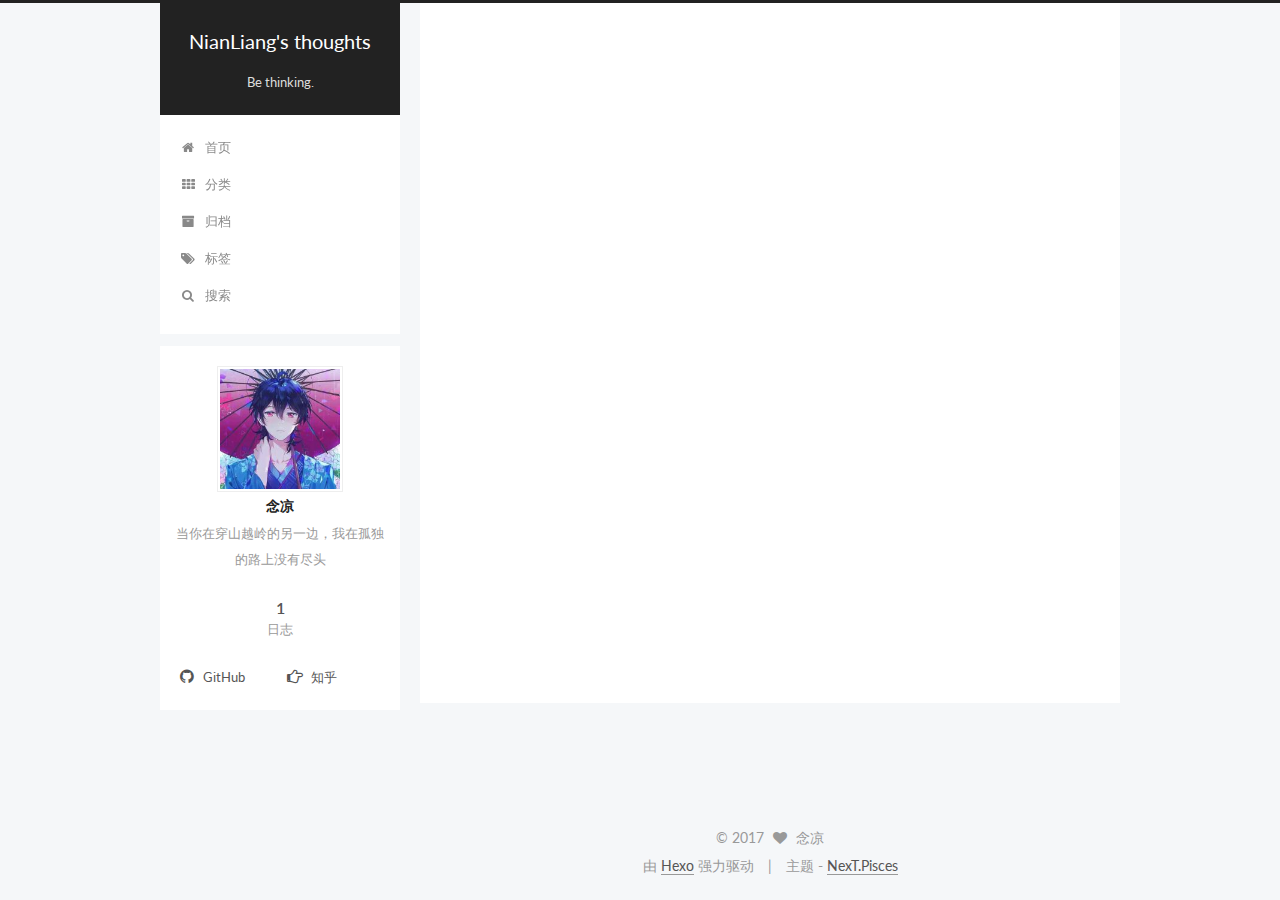
<file: index.html>
<!doctype html>



  


<html class="theme-next pisces use-motion" lang="zh-Hans">
<head>
  <meta charset="UTF-8"/>
<meta http-equiv="X-UA-Compatible" content="IE=edge" />
<meta name="viewport" content="width=device-width, initial-scale=1, maximum-scale=1"/>



<meta http-equiv="Cache-Control" content="no-transform" />
<meta http-equiv="Cache-Control" content="no-siteapp" />















  
  
  <link href="/lib/fancybox/source/jquery.fancybox.css?v=2.1.5" rel="stylesheet" type="text/css" />




  
  
  
  

  
    
    
  

  

  

  

  

  
    
    
    <link href="//fonts.googleapis.com/css?family=Lato:300,300italic,400,400italic,700,700italic&subset=latin,latin-ext" rel="stylesheet" type="text/css">
  






<link href="/lib/font-awesome/css/font-awesome.min.css?v=4.6.2" rel="stylesheet" type="text/css" />

<link href="/css/main.css?v=5.1.0" rel="stylesheet" type="text/css" />


  <meta name="keywords" content="Hexo, NexT" />








  <link rel="shortcut icon" type="image/x-icon" href="/favicon.ico?v=5.1.0" />






<meta name="description" content="当你在穿山越岭的另一边，我在孤独的路上没有尽头">
<meta property="og:type" content="website">
<meta property="og:title" content="NianLiang's thoughts">
<meta property="og:url" content="http://yoursite.com/index.html">
<meta property="og:site_name" content="NianLiang's thoughts">
<meta property="og:description" content="当你在穿山越岭的另一边，我在孤独的路上没有尽头">
<meta name="twitter:card" content="summary">
<meta name="twitter:title" content="NianLiang's thoughts">
<meta name="twitter:description" content="当你在穿山越岭的另一边，我在孤独的路上没有尽头">



<script type="text/javascript" id="hexo.configurations">
  var NexT = window.NexT || {};
  var CONFIG = {
    root: '/',
    scheme: 'Pisces',
    sidebar: {"position":"left","display":"post","offset":12,"offset_float":0,"b2t":false,"scrollpercent":false},
    fancybox: true,
    motion: true,
    duoshuo: {
      userId: '0',
      author: '博主'
    },
    algolia: {
      applicationID: '4MGEVPNK8I',
      apiKey: '18e8c24cb7ebcb5c389261ea0dfff1e9',
      indexName: 'test',
      hits: {"per_page":10},
      labels: {"input_placeholder":"Search for Posts","hits_empty":"We didn't find any results for the search: ${query}","hits_stats":"${hits} results found in ${time} ms"}
    }
  };
</script>



  <link rel="canonical" href="http://yoursite.com/"/>





  <title> NianLiang's thoughts </title>
</head>

<body itemscope itemtype="http://schema.org/WebPage" lang="zh-Hans">

  














  
  
    
  

  <div class="container sidebar-position-left 
   page-home 
 ">
    <div class="headband"></div>

    <header id="header" class="header" itemscope itemtype="http://schema.org/WPHeader">
      <div class="header-inner"><div class="site-brand-wrapper">
  <div class="site-meta ">
    

    <div class="custom-logo-site-title">
      <a href="/"  class="brand" rel="start">
        <span class="logo-line-before"><i></i></span>
        <span class="site-title">NianLiang's thoughts</span>
        <span class="logo-line-after"><i></i></span>
      </a>
    </div>
      
        <p class="site-subtitle">Be thinking.</p>
      
  </div>

  <div class="site-nav-toggle">
    <button>
      <span class="btn-bar"></span>
      <span class="btn-bar"></span>
      <span class="btn-bar"></span>
    </button>
  </div>
</div>

<nav class="site-nav">
  

  
    <ul id="menu" class="menu">
      
        
        <li class="menu-item menu-item-home">
          <a href="/" rel="section">
            
              <i class="menu-item-icon fa fa-fw fa-home"></i> <br />
            
            首页
          </a>
        </li>
      
        
        <li class="menu-item menu-item-categories">
          <a href="/categories" rel="section">
            
              <i class="menu-item-icon fa fa-fw fa-th"></i> <br />
            
            分类
          </a>
        </li>
      
        
        <li class="menu-item menu-item-archives">
          <a href="/archives" rel="section">
            
              <i class="menu-item-icon fa fa-fw fa-archive"></i> <br />
            
            归档
          </a>
        </li>
      
        
        <li class="menu-item menu-item-tags">
          <a href="/tags" rel="section">
            
              <i class="menu-item-icon fa fa-fw fa-tags"></i> <br />
            
            标签
          </a>
        </li>
      

      
        <li class="menu-item menu-item-search">
          
            <a href="javascript:;" class="popup-trigger">
          
            
              <i class="menu-item-icon fa fa-search fa-fw"></i> <br />
            
            搜索
          </a>
        </li>
      
    </ul>
  

  
    <div class="site-search">
      
  
  <div class="algolia-popup popup search-popup">
    <div class="algolia-search">
      <div class="algolia-search-input-icon">
        <i class="fa fa-search"></i>
      </div>
      <div class="algolia-search-input" id="algolia-search-input"></div>
    </div>

    <div class="algolia-results">
      <div id="algolia-stats"></div>
      <div id="algolia-hits"></div>
      <div id="algolia-pagination" class="algolia-pagination"></div>
    </div>

    <span class="popup-btn-close">
      <i class="fa fa-times-circle"></i>
    </span>
  </div>




    </div>
  
</nav>



 </div>
    </header>

    <main id="main" class="main">
      <div class="main-inner">
        <div class="content-wrap">
          <div id="content" class="content">
            
  <section id="posts" class="posts-expand">
    
      

  

  
  
  

  <article class="post post-type-normal " itemscope itemtype="http://schema.org/Article">
    <link itemprop="mainEntityOfPage" href="http://yoursite.com/2017/04/14/123/">

    <span hidden itemprop="author" itemscope itemtype="http://schema.org/Person">
      <meta itemprop="name" content="念凉">
      <meta itemprop="description" content="">
      <meta itemprop="image" content="/images/avatar.jpg">
    </span>

    <span hidden itemprop="publisher" itemscope itemtype="http://schema.org/Organization">
      <meta itemprop="name" content="NianLiang's thoughts">
    </span>

    
      <header class="post-header">

        
        
          <h1 class="post-title" itemprop="name headline">
            
            
              
                
                <a class="post-title-link" href="/2017/04/14/123/" itemprop="url">
                  未命名
                </a>
              
            
          </h1>
        

        <div class="post-meta">
          <span class="post-time">
            
              <span class="post-meta-item-icon">
                <i class="fa fa-calendar-o"></i>
              </span>
              
                <span class="post-meta-item-text">发表于</span>
              
              <time title="创建于" itemprop="dateCreated datePublished" datetime="2017-04-14T16:55:10+08:00">
                2017-04-14
              </time>
            

            

            
          </span>

          

          
            
          

          
          
             <span id="/2017/04/14/123/" class="leancloud_visitors" data-flag-title="">
               <span class="post-meta-divider">|</span>
               <span class="post-meta-item-icon">
                 <i class="fa fa-eye"></i>
               </span>
               
                 <span class="post-meta-item-text">阅读次数 </span>
               
                 <span class="leancloud-visitors-count"></span>
             </span>
          

          

          

          

        </div>
      </header>
    


    <div class="post-body" itemprop="articleBody">

      
      

      
        
          
            <p>123213</p>

          
        
      
    </div>

    <div>
      
    </div>

    <div>
      
    </div>

    <div>
      
    </div>

    <footer class="post-footer">
      

      

      

      
      
        <div class="post-eof"></div>
      
    </footer>
  </article>


    
  </section>

  


          </div>
          


          

        </div>
        
          
  
  <div class="sidebar-toggle">
    <div class="sidebar-toggle-line-wrap">
      <span class="sidebar-toggle-line sidebar-toggle-line-first"></span>
      <span class="sidebar-toggle-line sidebar-toggle-line-middle"></span>
      <span class="sidebar-toggle-line sidebar-toggle-line-last"></span>
    </div>
  </div>

  <aside id="sidebar" class="sidebar">
    <div class="sidebar-inner">

      

      

      <section class="site-overview sidebar-panel sidebar-panel-active">
        <div class="site-author motion-element" itemprop="author" itemscope itemtype="http://schema.org/Person">
          <img class="site-author-image" itemprop="image"
               src="/images/avatar.jpg"
               alt="念凉" />
          <p class="site-author-name" itemprop="name">念凉</p>
           
              <p class="site-description motion-element" itemprop="description">当你在穿山越岭的另一边，我在孤独的路上没有尽头</p>
          
        </div>
        <nav class="site-state motion-element">

          
            <div class="site-state-item site-state-posts">
              <a href="/archives">
                <span class="site-state-item-count">1</span>
                <span class="site-state-item-name">日志</span>
              </a>
            </div>
          

          

          

        </nav>

        

        <div class="links-of-author motion-element">
          
            
              <span class="links-of-author-item">
                <a href="https://github.com/TickyTickyTicky" target="_blank" title="GitHub">
                  
                    <i class="fa fa-fw fa-github"></i>
                  
                  GitHub
                </a>
              </span>
            
              <span class="links-of-author-item">
                <a href="https://www.zhihu.com/people/xu-nian-liang" target="_blank" title="知乎">
                  
                    <i class="fa fa-fw fa-hand-o-right"></i>
                  
                  知乎
                </a>
              </span>
            
          
        </div>

        
        

        
        

        


      </section>

      

      

    </div>
  </aside>


        
      </div>
    </main>

    <footer id="footer" class="footer">
      <div class="footer-inner">
        <div class="copyright" >
  
  &copy; 
  <span itemprop="copyrightYear">2017</span>
  <span class="with-love">
    <i class="fa fa-heart"></i>
  </span>
  <span class="author" itemprop="copyrightHolder">念凉</span>
</div>


<div class="powered-by">
  由 <a class="theme-link" href="https://hexo.io">Hexo</a> 强力驱动
</div>

<div class="theme-info">
  主题 -
  <a class="theme-link" href="https://github.com/iissnan/hexo-theme-next">
    NexT.Pisces
  </a>
</div>


        

        
      </div>
    </footer>

    
      <div class="back-to-top">
        <i class="fa fa-arrow-up"></i>
        
      </div>
    

  </div>

  

<script type="text/javascript">
  if (Object.prototype.toString.call(window.Promise) !== '[object Function]') {
    window.Promise = null;
  }
</script>









  








  
  <script type="text/javascript" src="/lib/jquery/index.js?v=2.1.3"></script>

  
  <script type="text/javascript" src="/lib/fastclick/lib/fastclick.min.js?v=1.0.6"></script>

  
  <script type="text/javascript" src="/lib/jquery_lazyload/jquery.lazyload.js?v=1.9.7"></script>

  
  <script type="text/javascript" src="/lib/velocity/velocity.min.js?v=1.2.1"></script>

  
  <script type="text/javascript" src="/lib/velocity/velocity.ui.min.js?v=1.2.1"></script>

  
  <script type="text/javascript" src="/lib/fancybox/source/jquery.fancybox.pack.js?v=2.1.5"></script>


  


  <script type="text/javascript" src="/js/src/utils.js?v=5.1.0"></script>

  <script type="text/javascript" src="/js/src/motion.js?v=5.1.0"></script>



  
  


  <script type="text/javascript" src="/js/src/affix.js?v=5.1.0"></script>

  <script type="text/javascript" src="/js/src/schemes/pisces.js?v=5.1.0"></script>



  

  


  <script type="text/javascript" src="/js/src/bootstrap.js?v=5.1.0"></script>



  


  




	





  





  
    

    
  





  






  

  <script type="text/javascript">
    // Popup Window;
    var isfetched = false;
    // Search DB path;
    var search_path = "search.xml";
    if (search_path.length == 0) {
      search_path = "search.xml";
    }
    var path = "/" + search_path;
    // monitor main search box;

    function proceedsearch() {
      $("body")
        .append('<div class="search-popup-overlay local-search-pop-overlay"></div>')
        .css('overflow', 'hidden');
      $('.popup').toggle();
    }
    // search function;
    var searchFunc = function(path, search_id, content_id) {
      'use strict';
      $.ajax({
        url: path,
        dataType: "xml",
        async: true,
        success: function( xmlResponse ) {
          // get the contents from search data
          isfetched = true;
          $('.popup').detach().appendTo('.header-inner');
          var datas = $( "entry", xmlResponse ).map(function() {
            return {
              title: $( "title", this ).text(),
              content: $("content",this).text(),
              url: $( "url" , this).text()
            };
          }).get();
          var $input = document.getElementById(search_id);
          var $resultContent = document.getElementById(content_id);
          $input.addEventListener('input', function(){
            var matchcounts = 0;
            var str='<ul class=\"search-result-list\">';
            var keywords = this.value.trim().toLowerCase().split(/[\s\-]+/);
            $resultContent.innerHTML = "";
            if (this.value.trim().length > 1) {
              // perform local searching
              datas.forEach(function(data) {
                var isMatch = false;
                var content_index = [];
                var data_title = data.title.trim().toLowerCase();
                var data_content = data.content.trim().replace(/<[^>]+>/g,"").toLowerCase();
                var data_url = decodeURIComponent(data.url);
                var index_title = -1;
                var index_content = -1;
                var first_occur = -1;
                // only match artiles with not empty titles and contents
                if(data_title != '') {
                  keywords.forEach(function(keyword, i) {
                    index_title = data_title.indexOf(keyword);
                    index_content = data_content.indexOf(keyword);
                    if( index_title >= 0 || index_content >= 0 ){
                      isMatch = true;
                      if (i == 0) {
                        first_occur = index_content;
                      }
                    }

                  });
                }
                // show search results
                if (isMatch) {
                  matchcounts += 1;
                  str += "<li><a href='"+ data_url +"' class='search-result-title'>"+ data_title +"</a>";
                  var content = data.content.trim().replace(/<[^>]+>/g,"");
                  if (first_occur >= 0) {
                    // cut out 100 characters
                    var start = first_occur - 20;
                    var end = first_occur + 80;
                    if(start < 0){
                      start = 0;
                    }
                    if(start == 0){
                      end = 50;
                    }
                    if(end > content.length){
                      end = content.length;
                    }
                    var match_content = content.substring(start, end);
                    // highlight all keywords
                    keywords.forEach(function(keyword){
                      var regS = new RegExp(keyword, "gi");
                      match_content = match_content.replace(regS, "<b class=\"search-keyword\">"+keyword+"</b>");
                    });

                    str += "<p class=\"search-result\">" + match_content +"...</p>"
                  }
                  str += "</li>";
                }
              })};
            str += "</ul>";
            if (matchcounts == 0) { str = '<div id="no-result"><i class="fa fa-frown-o fa-5x" /></div>' }
            if (keywords == "") { str = '<div id="no-result"><i class="fa fa-search fa-5x" /></div>' }
            $resultContent.innerHTML = str;
          });
          proceedsearch();
        }
      });}

    // handle and trigger popup window;
    $('.popup-trigger').click(function(e) {
      e.stopPropagation();
      if (isfetched == false) {
        searchFunc(path, 'local-search-input', 'local-search-result');
      } else {
        proceedsearch();
      };
    });

    $('.popup-btn-close').click(function(e){
      $('.popup').hide();
      $(".local-search-pop-overlay").remove();
      $('body').css('overflow', '');
    });
    $('.popup').click(function(e){
      e.stopPropagation();
    });
  </script>




  
  
  
  <link rel="stylesheet" href="/lib/algolia-instant-search/instantsearch.min.css">

  
  
  <script src="/lib/algolia-instant-search/instantsearch.min.js"></script>
  

  <script src="/js/src/algolia-search.js?v=5.1.0"></script>



  

  
  <script src="https://cdn1.lncld.net/static/js/av-core-mini-0.6.1.js"></script>
  <script>AV.initialize("po3nGJoLU9HI9ihKzivzl6hu-gzGzoHsz", "4tMAf5mvGG3eEi7fN4xqjD05");</script>
  <script>
    function showTime(Counter) {
      var query = new AV.Query(Counter);
      var entries = [];
      var $visitors = $(".leancloud_visitors");

      $visitors.each(function () {
        entries.push( $(this).attr("id").trim() );
      });

      query.containedIn('url', entries);
      query.find()
        .done(function (results) {
          var COUNT_CONTAINER_REF = '.leancloud-visitors-count';

          if (results.length === 0) {
            $visitors.find(COUNT_CONTAINER_REF).text(0);
            return;
          }

          for (var i = 0; i < results.length; i++) {
            var item = results[i];
            var url = item.get('url');
            var time = item.get('time');
            var element = document.getElementById(url);

            $(element).find(COUNT_CONTAINER_REF).text(time);
          }
          for(var i = 0; i < entries.length; i++) {
            var url = entries[i];
            var element = document.getElementById(url);
            var countSpan = $(element).find(COUNT_CONTAINER_REF);
            if( countSpan.text() == '') {
              countSpan.text(0);
            }
          }
        })
        .fail(function (object, error) {
          console.log("Error: " + error.code + " " + error.message);
        });
    }

    function addCount(Counter) {
      var $visitors = $(".leancloud_visitors");
      var url = $visitors.attr('id').trim();
      var title = $visitors.attr('data-flag-title').trim();
      var query = new AV.Query(Counter);

      query.equalTo("url", url);
      query.find({
        success: function(results) {
          if (results.length > 0) {
            var counter = results[0];
            counter.fetchWhenSave(true);
            counter.increment("time");
            counter.save(null, {
              success: function(counter) {
                var $element = $(document.getElementById(url));
                $element.find('.leancloud-visitors-count').text(counter.get('time'));
              },
              error: function(counter, error) {
                console.log('Failed to save Visitor num, with error message: ' + error.message);
              }
            });
          } else {
            var newcounter = new Counter();
            /* Set ACL */
            var acl = new AV.ACL();
            acl.setPublicReadAccess(true);
            acl.setPublicWriteAccess(true);
            newcounter.setACL(acl);
            /* End Set ACL */
            newcounter.set("title", title);
            newcounter.set("url", url);
            newcounter.set("time", 1);
            newcounter.save(null, {
              success: function(newcounter) {
                var $element = $(document.getElementById(url));
                $element.find('.leancloud-visitors-count').text(newcounter.get('time'));
              },
              error: function(newcounter, error) {
                console.log('Failed to create');
              }
            });
          }
        },
        error: function(error) {
          console.log('Error:' + error.code + " " + error.message);
        }
      });
    }

    $(function() {
      var Counter = AV.Object.extend("Counter");
      if ($('.leancloud_visitors').length == 1) {
        addCount(Counter);
      } else if ($('.post-title-link').length > 1) {
        showTime(Counter);
      }
    });
  </script>



  

  

  

  

</body>
</html>
</file>
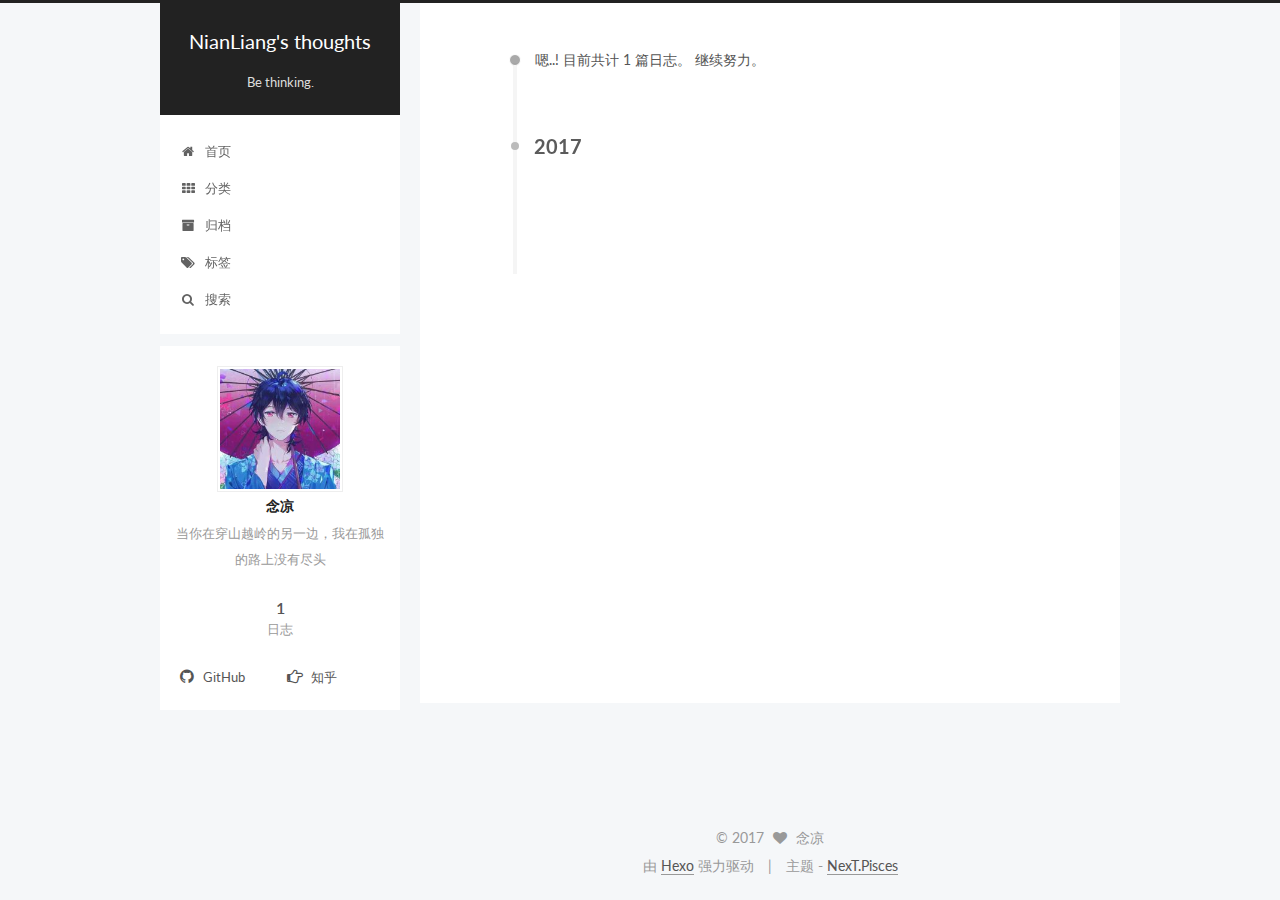
<file: archives/index.html>
<!doctype html>



  


<html class="theme-next pisces use-motion" lang="zh-Hans">
<head>
  <meta charset="UTF-8"/>
<meta http-equiv="X-UA-Compatible" content="IE=edge" />
<meta name="viewport" content="width=device-width, initial-scale=1, maximum-scale=1"/>



<meta http-equiv="Cache-Control" content="no-transform" />
<meta http-equiv="Cache-Control" content="no-siteapp" />















  
  
  <link href="/lib/fancybox/source/jquery.fancybox.css?v=2.1.5" rel="stylesheet" type="text/css" />




  
  
  
  

  
    
    
  

  

  

  

  

  
    
    
    <link href="//fonts.googleapis.com/css?family=Lato:300,300italic,400,400italic,700,700italic&subset=latin,latin-ext" rel="stylesheet" type="text/css">
  






<link href="/lib/font-awesome/css/font-awesome.min.css?v=4.6.2" rel="stylesheet" type="text/css" />

<link href="/css/main.css?v=5.1.0" rel="stylesheet" type="text/css" />


  <meta name="keywords" content="Hexo, NexT" />








  <link rel="shortcut icon" type="image/x-icon" href="/favicon.ico?v=5.1.0" />






<meta name="description" content="当你在穿山越岭的另一边，我在孤独的路上没有尽头">
<meta property="og:type" content="website">
<meta property="og:title" content="NianLiang's thoughts">
<meta property="og:url" content="http://yoursite.com/archives/index.html">
<meta property="og:site_name" content="NianLiang's thoughts">
<meta property="og:description" content="当你在穿山越岭的另一边，我在孤独的路上没有尽头">
<meta name="twitter:card" content="summary">
<meta name="twitter:title" content="NianLiang's thoughts">
<meta name="twitter:description" content="当你在穿山越岭的另一边，我在孤独的路上没有尽头">



<script type="text/javascript" id="hexo.configurations">
  var NexT = window.NexT || {};
  var CONFIG = {
    root: '/',
    scheme: 'Pisces',
    sidebar: {"position":"left","display":"post","offset":12,"offset_float":0,"b2t":false,"scrollpercent":false},
    fancybox: true,
    motion: true,
    duoshuo: {
      userId: '0',
      author: '博主'
    },
    algolia: {
      applicationID: '4MGEVPNK8I',
      apiKey: '18e8c24cb7ebcb5c389261ea0dfff1e9',
      indexName: 'test',
      hits: {"per_page":10},
      labels: {"input_placeholder":"Search for Posts","hits_empty":"We didn't find any results for the search: ${query}","hits_stats":"${hits} results found in ${time} ms"}
    }
  };
</script>



  <link rel="canonical" href="http://yoursite.com/archives/"/>





  <title> 归档 | NianLiang's thoughts </title>
</head>

<body itemscope itemtype="http://schema.org/WebPage" lang="zh-Hans">

  














  
  
    
  

  <div class="container sidebar-position-left  page-archive  ">
    <div class="headband"></div>

    <header id="header" class="header" itemscope itemtype="http://schema.org/WPHeader">
      <div class="header-inner"><div class="site-brand-wrapper">
  <div class="site-meta ">
    

    <div class="custom-logo-site-title">
      <a href="/"  class="brand" rel="start">
        <span class="logo-line-before"><i></i></span>
        <span class="site-title">NianLiang's thoughts</span>
        <span class="logo-line-after"><i></i></span>
      </a>
    </div>
      
        <p class="site-subtitle">Be thinking.</p>
      
  </div>

  <div class="site-nav-toggle">
    <button>
      <span class="btn-bar"></span>
      <span class="btn-bar"></span>
      <span class="btn-bar"></span>
    </button>
  </div>
</div>

<nav class="site-nav">
  

  
    <ul id="menu" class="menu">
      
        
        <li class="menu-item menu-item-home">
          <a href="/" rel="section">
            
              <i class="menu-item-icon fa fa-fw fa-home"></i> <br />
            
            首页
          </a>
        </li>
      
        
        <li class="menu-item menu-item-categories">
          <a href="/categories" rel="section">
            
              <i class="menu-item-icon fa fa-fw fa-th"></i> <br />
            
            分类
          </a>
        </li>
      
        
        <li class="menu-item menu-item-archives">
          <a href="/archives" rel="section">
            
              <i class="menu-item-icon fa fa-fw fa-archive"></i> <br />
            
            归档
          </a>
        </li>
      
        
        <li class="menu-item menu-item-tags">
          <a href="/tags" rel="section">
            
              <i class="menu-item-icon fa fa-fw fa-tags"></i> <br />
            
            标签
          </a>
        </li>
      

      
        <li class="menu-item menu-item-search">
          
            <a href="javascript:;" class="popup-trigger">
          
            
              <i class="menu-item-icon fa fa-search fa-fw"></i> <br />
            
            搜索
          </a>
        </li>
      
    </ul>
  

  
    <div class="site-search">
      
  
  <div class="algolia-popup popup search-popup">
    <div class="algolia-search">
      <div class="algolia-search-input-icon">
        <i class="fa fa-search"></i>
      </div>
      <div class="algolia-search-input" id="algolia-search-input"></div>
    </div>

    <div class="algolia-results">
      <div id="algolia-stats"></div>
      <div id="algolia-hits"></div>
      <div id="algolia-pagination" class="algolia-pagination"></div>
    </div>

    <span class="popup-btn-close">
      <i class="fa fa-times-circle"></i>
    </span>
  </div>




    </div>
  
</nav>



 </div>
    </header>

    <main id="main" class="main">
      <div class="main-inner">
        <div class="content-wrap">
          <div id="content" class="content">
            

  <section id="posts" class="posts-collapse">
    <span class="archive-move-on"></span>

    <span class="archive-page-counter">
      
      
      
        
      
      嗯..! 目前共计 1 篇日志。 继续努力。
    </span>

    

      
      
      

      
        
        <div class="collection-title">
          <h2 class="archive-year motion-element" id="archive-year-2017">2017</h2>
        </div>
      
      

      

  <article class="post post-type-normal" itemscope itemtype="http://schema.org/Article">
    <header class="post-header">

      <h1 class="post-title">
        
            <a class="post-title-link" href="/2017/04/14/123/" itemprop="url">
              
                <span itemprop="name">未命名</span>
              
            </a>
        
      </h1>

      <div class="post-meta">
        <time class="post-time" itemprop="dateCreated"
              datetime="2017-04-14T16:55:10+08:00"
              content="2017-04-14" >
          04-14
        </time>
      </div>

    </header>
  </article>



    

  </section>

  



          </div>
          


          

        </div>
        
          
  
  <div class="sidebar-toggle">
    <div class="sidebar-toggle-line-wrap">
      <span class="sidebar-toggle-line sidebar-toggle-line-first"></span>
      <span class="sidebar-toggle-line sidebar-toggle-line-middle"></span>
      <span class="sidebar-toggle-line sidebar-toggle-line-last"></span>
    </div>
  </div>

  <aside id="sidebar" class="sidebar">
    <div class="sidebar-inner">

      

      

      <section class="site-overview sidebar-panel sidebar-panel-active">
        <div class="site-author motion-element" itemprop="author" itemscope itemtype="http://schema.org/Person">
          <img class="site-author-image" itemprop="image"
               src="/images/avatar.jpg"
               alt="念凉" />
          <p class="site-author-name" itemprop="name">念凉</p>
           
              <p class="site-description motion-element" itemprop="description">当你在穿山越岭的另一边，我在孤独的路上没有尽头</p>
          
        </div>
        <nav class="site-state motion-element">

          
            <div class="site-state-item site-state-posts">
              <a href="/archives">
                <span class="site-state-item-count">1</span>
                <span class="site-state-item-name">日志</span>
              </a>
            </div>
          

          

          

        </nav>

        

        <div class="links-of-author motion-element">
          
            
              <span class="links-of-author-item">
                <a href="https://github.com/TickyTickyTicky" target="_blank" title="GitHub">
                  
                    <i class="fa fa-fw fa-github"></i>
                  
                  GitHub
                </a>
              </span>
            
              <span class="links-of-author-item">
                <a href="https://www.zhihu.com/people/xu-nian-liang" target="_blank" title="知乎">
                  
                    <i class="fa fa-fw fa-hand-o-right"></i>
                  
                  知乎
                </a>
              </span>
            
          
        </div>

        
        

        
        

        


      </section>

      

      

    </div>
  </aside>


        
      </div>
    </main>

    <footer id="footer" class="footer">
      <div class="footer-inner">
        <div class="copyright" >
  
  &copy; 
  <span itemprop="copyrightYear">2017</span>
  <span class="with-love">
    <i class="fa fa-heart"></i>
  </span>
  <span class="author" itemprop="copyrightHolder">念凉</span>
</div>


<div class="powered-by">
  由 <a class="theme-link" href="https://hexo.io">Hexo</a> 强力驱动
</div>

<div class="theme-info">
  主题 -
  <a class="theme-link" href="https://github.com/iissnan/hexo-theme-next">
    NexT.Pisces
  </a>
</div>


        

        
      </div>
    </footer>

    
      <div class="back-to-top">
        <i class="fa fa-arrow-up"></i>
        
      </div>
    

  </div>

  

<script type="text/javascript">
  if (Object.prototype.toString.call(window.Promise) !== '[object Function]') {
    window.Promise = null;
  }
</script>









  








  
  <script type="text/javascript" src="/lib/jquery/index.js?v=2.1.3"></script>

  
  <script type="text/javascript" src="/lib/fastclick/lib/fastclick.min.js?v=1.0.6"></script>

  
  <script type="text/javascript" src="/lib/jquery_lazyload/jquery.lazyload.js?v=1.9.7"></script>

  
  <script type="text/javascript" src="/lib/velocity/velocity.min.js?v=1.2.1"></script>

  
  <script type="text/javascript" src="/lib/velocity/velocity.ui.min.js?v=1.2.1"></script>

  
  <script type="text/javascript" src="/lib/fancybox/source/jquery.fancybox.pack.js?v=2.1.5"></script>


  


  <script type="text/javascript" src="/js/src/utils.js?v=5.1.0"></script>

  <script type="text/javascript" src="/js/src/motion.js?v=5.1.0"></script>



  
  


  <script type="text/javascript" src="/js/src/affix.js?v=5.1.0"></script>

  <script type="text/javascript" src="/js/src/schemes/pisces.js?v=5.1.0"></script>



  
  
    <script type="text/javascript" id="motion.page.archive">
      $('.archive-year').velocity('transition.slideLeftIn');
    </script>
  


  


  <script type="text/javascript" src="/js/src/bootstrap.js?v=5.1.0"></script>



  


  




	





  





  
    

    
  





  






  

  <script type="text/javascript">
    // Popup Window;
    var isfetched = false;
    // Search DB path;
    var search_path = "search.xml";
    if (search_path.length == 0) {
      search_path = "search.xml";
    }
    var path = "/" + search_path;
    // monitor main search box;

    function proceedsearch() {
      $("body")
        .append('<div class="search-popup-overlay local-search-pop-overlay"></div>')
        .css('overflow', 'hidden');
      $('.popup').toggle();
    }
    // search function;
    var searchFunc = function(path, search_id, content_id) {
      'use strict';
      $.ajax({
        url: path,
        dataType: "xml",
        async: true,
        success: function( xmlResponse ) {
          // get the contents from search data
          isfetched = true;
          $('.popup').detach().appendTo('.header-inner');
          var datas = $( "entry", xmlResponse ).map(function() {
            return {
              title: $( "title", this ).text(),
              content: $("content",this).text(),
              url: $( "url" , this).text()
            };
          }).get();
          var $input = document.getElementById(search_id);
          var $resultContent = document.getElementById(content_id);
          $input.addEventListener('input', function(){
            var matchcounts = 0;
            var str='<ul class=\"search-result-list\">';
            var keywords = this.value.trim().toLowerCase().split(/[\s\-]+/);
            $resultContent.innerHTML = "";
            if (this.value.trim().length > 1) {
              // perform local searching
              datas.forEach(function(data) {
                var isMatch = false;
                var content_index = [];
                var data_title = data.title.trim().toLowerCase();
                var data_content = data.content.trim().replace(/<[^>]+>/g,"").toLowerCase();
                var data_url = decodeURIComponent(data.url);
                var index_title = -1;
                var index_content = -1;
                var first_occur = -1;
                // only match artiles with not empty titles and contents
                if(data_title != '') {
                  keywords.forEach(function(keyword, i) {
                    index_title = data_title.indexOf(keyword);
                    index_content = data_content.indexOf(keyword);
                    if( index_title >= 0 || index_content >= 0 ){
                      isMatch = true;
                      if (i == 0) {
                        first_occur = index_content;
                      }
                    }

                  });
                }
                // show search results
                if (isMatch) {
                  matchcounts += 1;
                  str += "<li><a href='"+ data_url +"' class='search-result-title'>"+ data_title +"</a>";
                  var content = data.content.trim().replace(/<[^>]+>/g,"");
                  if (first_occur >= 0) {
                    // cut out 100 characters
                    var start = first_occur - 20;
                    var end = first_occur + 80;
                    if(start < 0){
                      start = 0;
                    }
                    if(start == 0){
                      end = 50;
                    }
                    if(end > content.length){
                      end = content.length;
                    }
                    var match_content = content.substring(start, end);
                    // highlight all keywords
                    keywords.forEach(function(keyword){
                      var regS = new RegExp(keyword, "gi");
                      match_content = match_content.replace(regS, "<b class=\"search-keyword\">"+keyword+"</b>");
                    });

                    str += "<p class=\"search-result\">" + match_content +"...</p>"
                  }
                  str += "</li>";
                }
              })};
            str += "</ul>";
            if (matchcounts == 0) { str = '<div id="no-result"><i class="fa fa-frown-o fa-5x" /></div>' }
            if (keywords == "") { str = '<div id="no-result"><i class="fa fa-search fa-5x" /></div>' }
            $resultContent.innerHTML = str;
          });
          proceedsearch();
        }
      });}

    // handle and trigger popup window;
    $('.popup-trigger').click(function(e) {
      e.stopPropagation();
      if (isfetched == false) {
        searchFunc(path, 'local-search-input', 'local-search-result');
      } else {
        proceedsearch();
      };
    });

    $('.popup-btn-close').click(function(e){
      $('.popup').hide();
      $(".local-search-pop-overlay").remove();
      $('body').css('overflow', '');
    });
    $('.popup').click(function(e){
      e.stopPropagation();
    });
  </script>




  
  
  
  <link rel="stylesheet" href="/lib/algolia-instant-search/instantsearch.min.css">

  
  
  <script src="/lib/algolia-instant-search/instantsearch.min.js"></script>
  

  <script src="/js/src/algolia-search.js?v=5.1.0"></script>



  

  
  <script src="https://cdn1.lncld.net/static/js/av-core-mini-0.6.1.js"></script>
  <script>AV.initialize("po3nGJoLU9HI9ihKzivzl6hu-gzGzoHsz", "4tMAf5mvGG3eEi7fN4xqjD05");</script>
  <script>
    function showTime(Counter) {
      var query = new AV.Query(Counter);
      var entries = [];
      var $visitors = $(".leancloud_visitors");

      $visitors.each(function () {
        entries.push( $(this).attr("id").trim() );
      });

      query.containedIn('url', entries);
      query.find()
        .done(function (results) {
          var COUNT_CONTAINER_REF = '.leancloud-visitors-count';

          if (results.length === 0) {
            $visitors.find(COUNT_CONTAINER_REF).text(0);
            return;
          }

          for (var i = 0; i < results.length; i++) {
            var item = results[i];
            var url = item.get('url');
            var time = item.get('time');
            var element = document.getElementById(url);

            $(element).find(COUNT_CONTAINER_REF).text(time);
          }
          for(var i = 0; i < entries.length; i++) {
            var url = entries[i];
            var element = document.getElementById(url);
            var countSpan = $(element).find(COUNT_CONTAINER_REF);
            if( countSpan.text() == '') {
              countSpan.text(0);
            }
          }
        })
        .fail(function (object, error) {
          console.log("Error: " + error.code + " " + error.message);
        });
    }

    function addCount(Counter) {
      var $visitors = $(".leancloud_visitors");
      var url = $visitors.attr('id').trim();
      var title = $visitors.attr('data-flag-title').trim();
      var query = new AV.Query(Counter);

      query.equalTo("url", url);
      query.find({
        success: function(results) {
          if (results.length > 0) {
            var counter = results[0];
            counter.fetchWhenSave(true);
            counter.increment("time");
            counter.save(null, {
              success: function(counter) {
                var $element = $(document.getElementById(url));
                $element.find('.leancloud-visitors-count').text(counter.get('time'));
              },
              error: function(counter, error) {
                console.log('Failed to save Visitor num, with error message: ' + error.message);
              }
            });
          } else {
            var newcounter = new Counter();
            /* Set ACL */
            var acl = new AV.ACL();
            acl.setPublicReadAccess(true);
            acl.setPublicWriteAccess(true);
            newcounter.setACL(acl);
            /* End Set ACL */
            newcounter.set("title", title);
            newcounter.set("url", url);
            newcounter.set("time", 1);
            newcounter.save(null, {
              success: function(newcounter) {
                var $element = $(document.getElementById(url));
                $element.find('.leancloud-visitors-count').text(newcounter.get('time'));
              },
              error: function(newcounter, error) {
                console.log('Failed to create');
              }
            });
          }
        },
        error: function(error) {
          console.log('Error:' + error.code + " " + error.message);
        }
      });
    }

    $(function() {
      var Counter = AV.Object.extend("Counter");
      if ($('.leancloud_visitors').length == 1) {
        addCount(Counter);
      } else if ($('.post-title-link').length > 1) {
        showTime(Counter);
      }
    });
  </script>



  

  

  

  

</body>
</html>
</file>
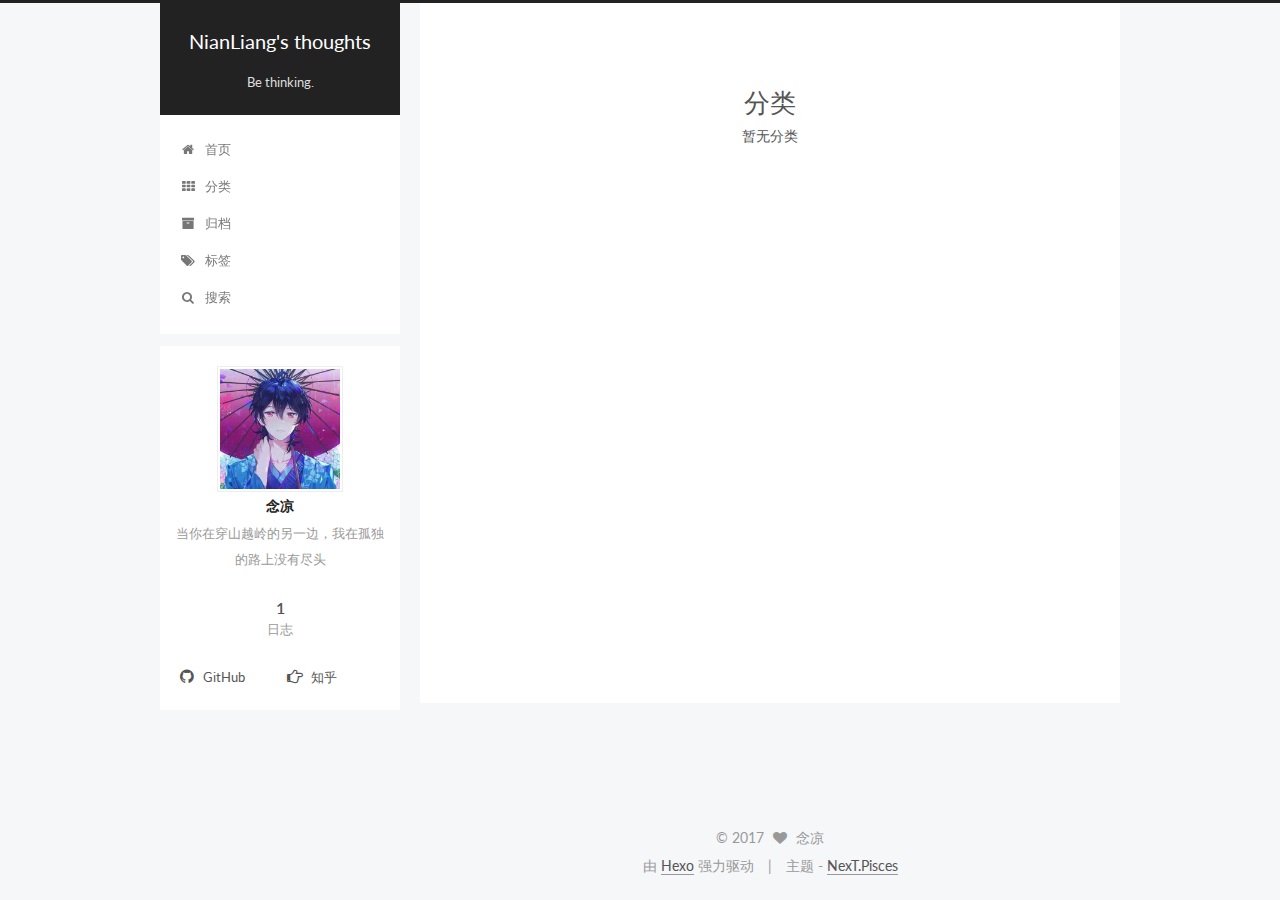
<file: categories/index.html>
<!doctype html>



  


<html class="theme-next pisces use-motion" lang="zh-Hans">
<head>
  <meta charset="UTF-8"/>
<meta http-equiv="X-UA-Compatible" content="IE=edge" />
<meta name="viewport" content="width=device-width, initial-scale=1, maximum-scale=1"/>



<meta http-equiv="Cache-Control" content="no-transform" />
<meta http-equiv="Cache-Control" content="no-siteapp" />















  
  
  <link href="/lib/fancybox/source/jquery.fancybox.css?v=2.1.5" rel="stylesheet" type="text/css" />




  
  
  
  

  
    
    
  

  

  

  

  

  
    
    
    <link href="//fonts.googleapis.com/css?family=Lato:300,300italic,400,400italic,700,700italic&subset=latin,latin-ext" rel="stylesheet" type="text/css">
  






<link href="/lib/font-awesome/css/font-awesome.min.css?v=4.6.2" rel="stylesheet" type="text/css" />

<link href="/css/main.css?v=5.1.0" rel="stylesheet" type="text/css" />


  <meta name="keywords" content="Hexo, NexT" />








  <link rel="shortcut icon" type="image/x-icon" href="/favicon.ico?v=5.1.0" />






<meta name="description" content="当你在穿山越岭的另一边，我在孤独的路上没有尽头">
<meta property="og:type" content="website">
<meta property="og:title" content="分类">
<meta property="og:url" content="http://yoursite.com/categories/index.html">
<meta property="og:site_name" content="NianLiang's thoughts">
<meta property="og:description" content="当你在穿山越岭的另一边，我在孤独的路上没有尽头">
<meta property="og:updated_time" content="2017-04-14T08:43:45.733Z">
<meta name="twitter:card" content="summary">
<meta name="twitter:title" content="分类">
<meta name="twitter:description" content="当你在穿山越岭的另一边，我在孤独的路上没有尽头">



<script type="text/javascript" id="hexo.configurations">
  var NexT = window.NexT || {};
  var CONFIG = {
    root: '/',
    scheme: 'Pisces',
    sidebar: {"position":"left","display":"post","offset":12,"offset_float":0,"b2t":false,"scrollpercent":false},
    fancybox: true,
    motion: true,
    duoshuo: {
      userId: '0',
      author: '博主'
    },
    algolia: {
      applicationID: '4MGEVPNK8I',
      apiKey: '18e8c24cb7ebcb5c389261ea0dfff1e9',
      indexName: 'test',
      hits: {"per_page":10},
      labels: {"input_placeholder":"Search for Posts","hits_empty":"We didn't find any results for the search: ${query}","hits_stats":"${hits} results found in ${time} ms"}
    }
  };
</script>



  <link rel="canonical" href="http://yoursite.com/categories/"/>





  <title>
  

  
    分类 | NianLiang's thoughts
  
</title>
</head>

<body itemscope itemtype="http://schema.org/WebPage" lang="zh-Hans">

  














  
  
    
  

  <div class="container sidebar-position-left  ">
    <div class="headband"></div>

    <header id="header" class="header" itemscope itemtype="http://schema.org/WPHeader">
      <div class="header-inner"><div class="site-brand-wrapper">
  <div class="site-meta ">
    

    <div class="custom-logo-site-title">
      <a href="/"  class="brand" rel="start">
        <span class="logo-line-before"><i></i></span>
        <span class="site-title">NianLiang's thoughts</span>
        <span class="logo-line-after"><i></i></span>
      </a>
    </div>
      
        <p class="site-subtitle">Be thinking.</p>
      
  </div>

  <div class="site-nav-toggle">
    <button>
      <span class="btn-bar"></span>
      <span class="btn-bar"></span>
      <span class="btn-bar"></span>
    </button>
  </div>
</div>

<nav class="site-nav">
  

  
    <ul id="menu" class="menu">
      
        
        <li class="menu-item menu-item-home">
          <a href="/" rel="section">
            
              <i class="menu-item-icon fa fa-fw fa-home"></i> <br />
            
            首页
          </a>
        </li>
      
        
        <li class="menu-item menu-item-categories">
          <a href="/categories" rel="section">
            
              <i class="menu-item-icon fa fa-fw fa-th"></i> <br />
            
            分类
          </a>
        </li>
      
        
        <li class="menu-item menu-item-archives">
          <a href="/archives" rel="section">
            
              <i class="menu-item-icon fa fa-fw fa-archive"></i> <br />
            
            归档
          </a>
        </li>
      
        
        <li class="menu-item menu-item-tags">
          <a href="/tags" rel="section">
            
              <i class="menu-item-icon fa fa-fw fa-tags"></i> <br />
            
            标签
          </a>
        </li>
      

      
        <li class="menu-item menu-item-search">
          
            <a href="javascript:;" class="popup-trigger">
          
            
              <i class="menu-item-icon fa fa-search fa-fw"></i> <br />
            
            搜索
          </a>
        </li>
      
    </ul>
  

  
    <div class="site-search">
      
  
  <div class="algolia-popup popup search-popup">
    <div class="algolia-search">
      <div class="algolia-search-input-icon">
        <i class="fa fa-search"></i>
      </div>
      <div class="algolia-search-input" id="algolia-search-input"></div>
    </div>

    <div class="algolia-results">
      <div id="algolia-stats"></div>
      <div id="algolia-hits"></div>
      <div id="algolia-pagination" class="algolia-pagination"></div>
    </div>

    <span class="popup-btn-close">
      <i class="fa fa-times-circle"></i>
    </span>
  </div>




    </div>
  
</nav>



 </div>
    </header>

    <main id="main" class="main">
      <div class="main-inner">
        <div class="content-wrap">
          <div id="content" class="content">
            

  <div id="posts" class="posts-expand">
  <header class="post-header">

	<h1 class="post-title" itemprop="name headline">分类</h1>



</header>

    
    
      <div class="category-all-page">
        <div class="category-all-title">
            暂无分类
        </div>
        <div class="category-all">
          
        </div>
      </div>
    
  </div>


          </div>
          


          

        </div>
        
          
  
  <div class="sidebar-toggle">
    <div class="sidebar-toggle-line-wrap">
      <span class="sidebar-toggle-line sidebar-toggle-line-first"></span>
      <span class="sidebar-toggle-line sidebar-toggle-line-middle"></span>
      <span class="sidebar-toggle-line sidebar-toggle-line-last"></span>
    </div>
  </div>

  <aside id="sidebar" class="sidebar">
    <div class="sidebar-inner">

      

      

      <section class="site-overview sidebar-panel sidebar-panel-active">
        <div class="site-author motion-element" itemprop="author" itemscope itemtype="http://schema.org/Person">
          <img class="site-author-image" itemprop="image"
               src="/images/avatar.jpg"
               alt="念凉" />
          <p class="site-author-name" itemprop="name">念凉</p>
           
              <p class="site-description motion-element" itemprop="description">当你在穿山越岭的另一边，我在孤独的路上没有尽头</p>
          
        </div>
        <nav class="site-state motion-element">

          
            <div class="site-state-item site-state-posts">
              <a href="/archives">
                <span class="site-state-item-count">1</span>
                <span class="site-state-item-name">日志</span>
              </a>
            </div>
          

          

          

        </nav>

        

        <div class="links-of-author motion-element">
          
            
              <span class="links-of-author-item">
                <a href="https://github.com/TickyTickyTicky" target="_blank" title="GitHub">
                  
                    <i class="fa fa-fw fa-github"></i>
                  
                  GitHub
                </a>
              </span>
            
              <span class="links-of-author-item">
                <a href="https://www.zhihu.com/people/xu-nian-liang" target="_blank" title="知乎">
                  
                    <i class="fa fa-fw fa-hand-o-right"></i>
                  
                  知乎
                </a>
              </span>
            
          
        </div>

        
        

        
        

        


      </section>

      

      

    </div>
  </aside>


        
      </div>
    </main>

    <footer id="footer" class="footer">
      <div class="footer-inner">
        <div class="copyright" >
  
  &copy; 
  <span itemprop="copyrightYear">2017</span>
  <span class="with-love">
    <i class="fa fa-heart"></i>
  </span>
  <span class="author" itemprop="copyrightHolder">念凉</span>
</div>


<div class="powered-by">
  由 <a class="theme-link" href="https://hexo.io">Hexo</a> 强力驱动
</div>

<div class="theme-info">
  主题 -
  <a class="theme-link" href="https://github.com/iissnan/hexo-theme-next">
    NexT.Pisces
  </a>
</div>


        

        
      </div>
    </footer>

    
      <div class="back-to-top">
        <i class="fa fa-arrow-up"></i>
        
      </div>
    

  </div>

  

<script type="text/javascript">
  if (Object.prototype.toString.call(window.Promise) !== '[object Function]') {
    window.Promise = null;
  }
</script>









  








  
  <script type="text/javascript" src="/lib/jquery/index.js?v=2.1.3"></script>

  
  <script type="text/javascript" src="/lib/fastclick/lib/fastclick.min.js?v=1.0.6"></script>

  
  <script type="text/javascript" src="/lib/jquery_lazyload/jquery.lazyload.js?v=1.9.7"></script>

  
  <script type="text/javascript" src="/lib/velocity/velocity.min.js?v=1.2.1"></script>

  
  <script type="text/javascript" src="/lib/velocity/velocity.ui.min.js?v=1.2.1"></script>

  
  <script type="text/javascript" src="/lib/fancybox/source/jquery.fancybox.pack.js?v=2.1.5"></script>


  


  <script type="text/javascript" src="/js/src/utils.js?v=5.1.0"></script>

  <script type="text/javascript" src="/js/src/motion.js?v=5.1.0"></script>



  
  


  <script type="text/javascript" src="/js/src/affix.js?v=5.1.0"></script>

  <script type="text/javascript" src="/js/src/schemes/pisces.js?v=5.1.0"></script>



  

  


  <script type="text/javascript" src="/js/src/bootstrap.js?v=5.1.0"></script>



  


  




	





  





  
    

    
  





  






  

  <script type="text/javascript">
    // Popup Window;
    var isfetched = false;
    // Search DB path;
    var search_path = "search.xml";
    if (search_path.length == 0) {
      search_path = "search.xml";
    }
    var path = "/" + search_path;
    // monitor main search box;

    function proceedsearch() {
      $("body")
        .append('<div class="search-popup-overlay local-search-pop-overlay"></div>')
        .css('overflow', 'hidden');
      $('.popup').toggle();
    }
    // search function;
    var searchFunc = function(path, search_id, content_id) {
      'use strict';
      $.ajax({
        url: path,
        dataType: "xml",
        async: true,
        success: function( xmlResponse ) {
          // get the contents from search data
          isfetched = true;
          $('.popup').detach().appendTo('.header-inner');
          var datas = $( "entry", xmlResponse ).map(function() {
            return {
              title: $( "title", this ).text(),
              content: $("content",this).text(),
              url: $( "url" , this).text()
            };
          }).get();
          var $input = document.getElementById(search_id);
          var $resultContent = document.getElementById(content_id);
          $input.addEventListener('input', function(){
            var matchcounts = 0;
            var str='<ul class=\"search-result-list\">';
            var keywords = this.value.trim().toLowerCase().split(/[\s\-]+/);
            $resultContent.innerHTML = "";
            if (this.value.trim().length > 1) {
              // perform local searching
              datas.forEach(function(data) {
                var isMatch = false;
                var content_index = [];
                var data_title = data.title.trim().toLowerCase();
                var data_content = data.content.trim().replace(/<[^>]+>/g,"").toLowerCase();
                var data_url = decodeURIComponent(data.url);
                var index_title = -1;
                var index_content = -1;
                var first_occur = -1;
                // only match artiles with not empty titles and contents
                if(data_title != '') {
                  keywords.forEach(function(keyword, i) {
                    index_title = data_title.indexOf(keyword);
                    index_content = data_content.indexOf(keyword);
                    if( index_title >= 0 || index_content >= 0 ){
                      isMatch = true;
                      if (i == 0) {
                        first_occur = index_content;
                      }
                    }

                  });
                }
                // show search results
                if (isMatch) {
                  matchcounts += 1;
                  str += "<li><a href='"+ data_url +"' class='search-result-title'>"+ data_title +"</a>";
                  var content = data.content.trim().replace(/<[^>]+>/g,"");
                  if (first_occur >= 0) {
                    // cut out 100 characters
                    var start = first_occur - 20;
                    var end = first_occur + 80;
                    if(start < 0){
                      start = 0;
                    }
                    if(start == 0){
                      end = 50;
                    }
                    if(end > content.length){
                      end = content.length;
                    }
                    var match_content = content.substring(start, end);
                    // highlight all keywords
                    keywords.forEach(function(keyword){
                      var regS = new RegExp(keyword, "gi");
                      match_content = match_content.replace(regS, "<b class=\"search-keyword\">"+keyword+"</b>");
                    });

                    str += "<p class=\"search-result\">" + match_content +"...</p>"
                  }
                  str += "</li>";
                }
              })};
            str += "</ul>";
            if (matchcounts == 0) { str = '<div id="no-result"><i class="fa fa-frown-o fa-5x" /></div>' }
            if (keywords == "") { str = '<div id="no-result"><i class="fa fa-search fa-5x" /></div>' }
            $resultContent.innerHTML = str;
          });
          proceedsearch();
        }
      });}

    // handle and trigger popup window;
    $('.popup-trigger').click(function(e) {
      e.stopPropagation();
      if (isfetched == false) {
        searchFunc(path, 'local-search-input', 'local-search-result');
      } else {
        proceedsearch();
      };
    });

    $('.popup-btn-close').click(function(e){
      $('.popup').hide();
      $(".local-search-pop-overlay").remove();
      $('body').css('overflow', '');
    });
    $('.popup').click(function(e){
      e.stopPropagation();
    });
  </script>




  
  
  
  <link rel="stylesheet" href="/lib/algolia-instant-search/instantsearch.min.css">

  
  
  <script src="/lib/algolia-instant-search/instantsearch.min.js"></script>
  

  <script src="/js/src/algolia-search.js?v=5.1.0"></script>



  

  
  <script src="https://cdn1.lncld.net/static/js/av-core-mini-0.6.1.js"></script>
  <script>AV.initialize("po3nGJoLU9HI9ihKzivzl6hu-gzGzoHsz", "4tMAf5mvGG3eEi7fN4xqjD05");</script>
  <script>
    function showTime(Counter) {
      var query = new AV.Query(Counter);
      var entries = [];
      var $visitors = $(".leancloud_visitors");

      $visitors.each(function () {
        entries.push( $(this).attr("id").trim() );
      });

      query.containedIn('url', entries);
      query.find()
        .done(function (results) {
          var COUNT_CONTAINER_REF = '.leancloud-visitors-count';

          if (results.length === 0) {
            $visitors.find(COUNT_CONTAINER_REF).text(0);
            return;
          }

          for (var i = 0; i < results.length; i++) {
            var item = results[i];
            var url = item.get('url');
            var time = item.get('time');
            var element = document.getElementById(url);

            $(element).find(COUNT_CONTAINER_REF).text(time);
          }
          for(var i = 0; i < entries.length; i++) {
            var url = entries[i];
            var element = document.getElementById(url);
            var countSpan = $(element).find(COUNT_CONTAINER_REF);
            if( countSpan.text() == '') {
              countSpan.text(0);
            }
          }
        })
        .fail(function (object, error) {
          console.log("Error: " + error.code + " " + error.message);
        });
    }

    function addCount(Counter) {
      var $visitors = $(".leancloud_visitors");
      var url = $visitors.attr('id').trim();
      var title = $visitors.attr('data-flag-title').trim();
      var query = new AV.Query(Counter);

      query.equalTo("url", url);
      query.find({
        success: function(results) {
          if (results.length > 0) {
            var counter = results[0];
            counter.fetchWhenSave(true);
            counter.increment("time");
            counter.save(null, {
              success: function(counter) {
                var $element = $(document.getElementById(url));
                $element.find('.leancloud-visitors-count').text(counter.get('time'));
              },
              error: function(counter, error) {
                console.log('Failed to save Visitor num, with error message: ' + error.message);
              }
            });
          } else {
            var newcounter = new Counter();
            /* Set ACL */
            var acl = new AV.ACL();
            acl.setPublicReadAccess(true);
            acl.setPublicWriteAccess(true);
            newcounter.setACL(acl);
            /* End Set ACL */
            newcounter.set("title", title);
            newcounter.set("url", url);
            newcounter.set("time", 1);
            newcounter.save(null, {
              success: function(newcounter) {
                var $element = $(document.getElementById(url));
                $element.find('.leancloud-visitors-count').text(newcounter.get('time'));
              },
              error: function(newcounter, error) {
                console.log('Failed to create');
              }
            });
          }
        },
        error: function(error) {
          console.log('Error:' + error.code + " " + error.message);
        }
      });
    }

    $(function() {
      var Counter = AV.Object.extend("Counter");
      if ($('.leancloud_visitors').length == 1) {
        addCount(Counter);
      } else if ($('.post-title-link').length > 1) {
        showTime(Counter);
      }
    });
  </script>



  

  

  

  

</body>
</html>
</file>
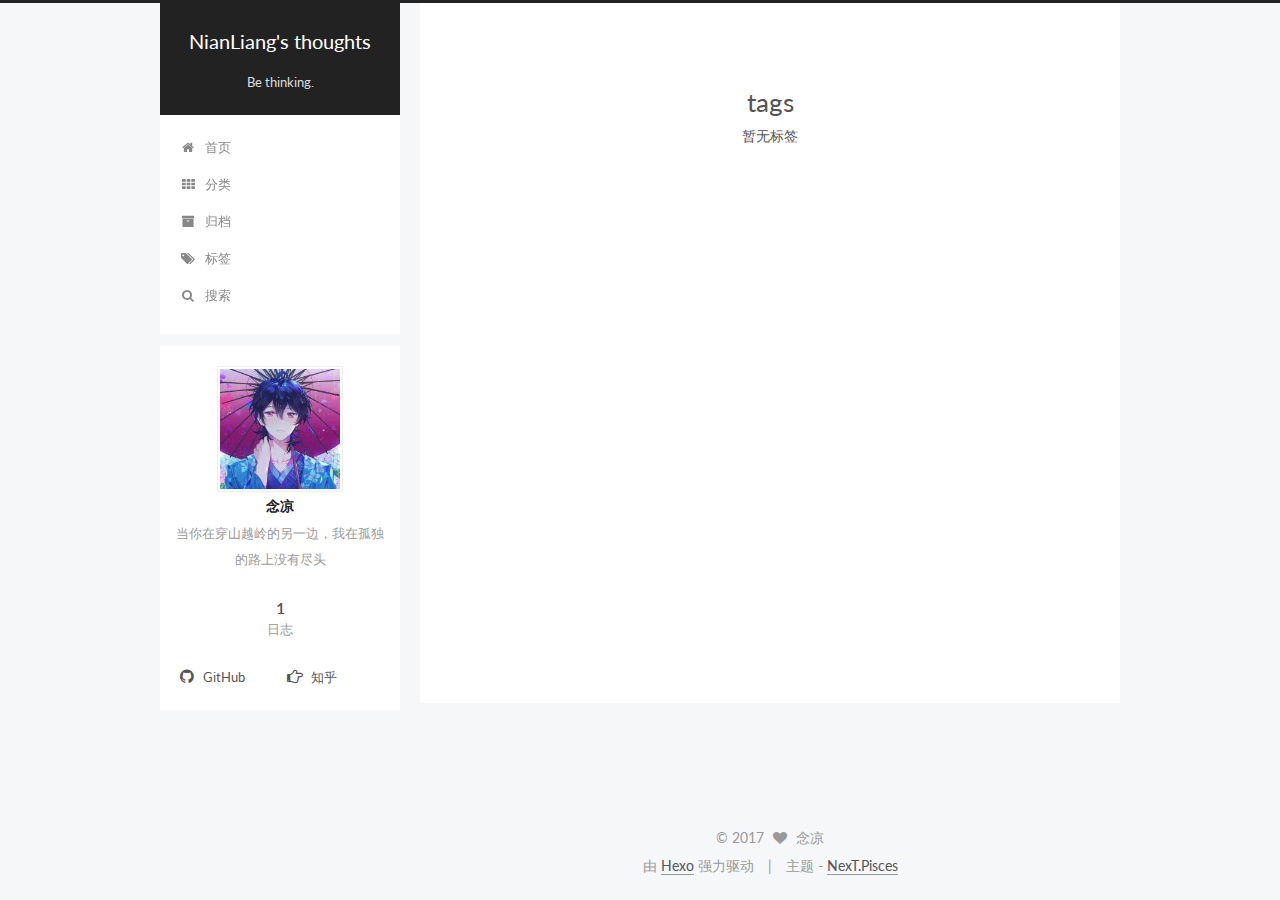
<file: tags/index.html>
<!doctype html>



  


<html class="theme-next pisces use-motion" lang="zh-Hans">
<head>
  <meta charset="UTF-8"/>
<meta http-equiv="X-UA-Compatible" content="IE=edge" />
<meta name="viewport" content="width=device-width, initial-scale=1, maximum-scale=1"/>



<meta http-equiv="Cache-Control" content="no-transform" />
<meta http-equiv="Cache-Control" content="no-siteapp" />















  
  
  <link href="/lib/fancybox/source/jquery.fancybox.css?v=2.1.5" rel="stylesheet" type="text/css" />




  
  
  
  

  
    
    
  

  

  

  

  

  
    
    
    <link href="//fonts.googleapis.com/css?family=Lato:300,300italic,400,400italic,700,700italic&subset=latin,latin-ext" rel="stylesheet" type="text/css">
  






<link href="/lib/font-awesome/css/font-awesome.min.css?v=4.6.2" rel="stylesheet" type="text/css" />

<link href="/css/main.css?v=5.1.0" rel="stylesheet" type="text/css" />


  <meta name="keywords" content="Hexo, NexT" />








  <link rel="shortcut icon" type="image/x-icon" href="/favicon.ico?v=5.1.0" />






<meta name="description" content="当你在穿山越岭的另一边，我在孤独的路上没有尽头">
<meta property="og:type" content="website">
<meta property="og:title" content="tags">
<meta property="og:url" content="http://yoursite.com/tags/index.html">
<meta property="og:site_name" content="NianLiang's thoughts">
<meta property="og:description" content="当你在穿山越岭的另一边，我在孤独的路上没有尽头">
<meta property="og:updated_time" content="2017-04-14T08:44:57.893Z">
<meta name="twitter:card" content="summary">
<meta name="twitter:title" content="tags">
<meta name="twitter:description" content="当你在穿山越岭的另一边，我在孤独的路上没有尽头">



<script type="text/javascript" id="hexo.configurations">
  var NexT = window.NexT || {};
  var CONFIG = {
    root: '/',
    scheme: 'Pisces',
    sidebar: {"position":"left","display":"post","offset":12,"offset_float":0,"b2t":false,"scrollpercent":false},
    fancybox: true,
    motion: true,
    duoshuo: {
      userId: '0',
      author: '博主'
    },
    algolia: {
      applicationID: '4MGEVPNK8I',
      apiKey: '18e8c24cb7ebcb5c389261ea0dfff1e9',
      indexName: 'test',
      hits: {"per_page":10},
      labels: {"input_placeholder":"Search for Posts","hits_empty":"We didn't find any results for the search: ${query}","hits_stats":"${hits} results found in ${time} ms"}
    }
  };
</script>



  <link rel="canonical" href="http://yoursite.com/tags/"/>





  <title>
  

  
    tags | NianLiang's thoughts
  
</title>
</head>

<body itemscope itemtype="http://schema.org/WebPage" lang="zh-Hans">

  














  
  
    
  

  <div class="container sidebar-position-left  ">
    <div class="headband"></div>

    <header id="header" class="header" itemscope itemtype="http://schema.org/WPHeader">
      <div class="header-inner"><div class="site-brand-wrapper">
  <div class="site-meta ">
    

    <div class="custom-logo-site-title">
      <a href="/"  class="brand" rel="start">
        <span class="logo-line-before"><i></i></span>
        <span class="site-title">NianLiang's thoughts</span>
        <span class="logo-line-after"><i></i></span>
      </a>
    </div>
      
        <p class="site-subtitle">Be thinking.</p>
      
  </div>

  <div class="site-nav-toggle">
    <button>
      <span class="btn-bar"></span>
      <span class="btn-bar"></span>
      <span class="btn-bar"></span>
    </button>
  </div>
</div>

<nav class="site-nav">
  

  
    <ul id="menu" class="menu">
      
        
        <li class="menu-item menu-item-home">
          <a href="/" rel="section">
            
              <i class="menu-item-icon fa fa-fw fa-home"></i> <br />
            
            首页
          </a>
        </li>
      
        
        <li class="menu-item menu-item-categories">
          <a href="/categories" rel="section">
            
              <i class="menu-item-icon fa fa-fw fa-th"></i> <br />
            
            分类
          </a>
        </li>
      
        
        <li class="menu-item menu-item-archives">
          <a href="/archives" rel="section">
            
              <i class="menu-item-icon fa fa-fw fa-archive"></i> <br />
            
            归档
          </a>
        </li>
      
        
        <li class="menu-item menu-item-tags">
          <a href="/tags" rel="section">
            
              <i class="menu-item-icon fa fa-fw fa-tags"></i> <br />
            
            标签
          </a>
        </li>
      

      
        <li class="menu-item menu-item-search">
          
            <a href="javascript:;" class="popup-trigger">
          
            
              <i class="menu-item-icon fa fa-search fa-fw"></i> <br />
            
            搜索
          </a>
        </li>
      
    </ul>
  

  
    <div class="site-search">
      
  
  <div class="algolia-popup popup search-popup">
    <div class="algolia-search">
      <div class="algolia-search-input-icon">
        <i class="fa fa-search"></i>
      </div>
      <div class="algolia-search-input" id="algolia-search-input"></div>
    </div>

    <div class="algolia-results">
      <div id="algolia-stats"></div>
      <div id="algolia-hits"></div>
      <div id="algolia-pagination" class="algolia-pagination"></div>
    </div>

    <span class="popup-btn-close">
      <i class="fa fa-times-circle"></i>
    </span>
  </div>




    </div>
  
</nav>



 </div>
    </header>

    <main id="main" class="main">
      <div class="main-inner">
        <div class="content-wrap">
          <div id="content" class="content">
            

  <div id="posts" class="posts-expand">
  <header class="post-header">

	<h1 class="post-title" itemprop="name headline">tags</h1>



</header>

    
    
      <div class="tag-cloud">
        <div class="tag-cloud-title">
            暂无标签
        </div>
        <div class="tag-cloud-tags">
          
        </div>
      </div>
    
  </div>


          </div>
          


          

        </div>
        
          
  
  <div class="sidebar-toggle">
    <div class="sidebar-toggle-line-wrap">
      <span class="sidebar-toggle-line sidebar-toggle-line-first"></span>
      <span class="sidebar-toggle-line sidebar-toggle-line-middle"></span>
      <span class="sidebar-toggle-line sidebar-toggle-line-last"></span>
    </div>
  </div>

  <aside id="sidebar" class="sidebar">
    <div class="sidebar-inner">

      

      

      <section class="site-overview sidebar-panel sidebar-panel-active">
        <div class="site-author motion-element" itemprop="author" itemscope itemtype="http://schema.org/Person">
          <img class="site-author-image" itemprop="image"
               src="/images/avatar.jpg"
               alt="念凉" />
          <p class="site-author-name" itemprop="name">念凉</p>
           
              <p class="site-description motion-element" itemprop="description">当你在穿山越岭的另一边，我在孤独的路上没有尽头</p>
          
        </div>
        <nav class="site-state motion-element">

          
            <div class="site-state-item site-state-posts">
              <a href="/archives">
                <span class="site-state-item-count">1</span>
                <span class="site-state-item-name">日志</span>
              </a>
            </div>
          

          

          

        </nav>

        

        <div class="links-of-author motion-element">
          
            
              <span class="links-of-author-item">
                <a href="https://github.com/TickyTickyTicky" target="_blank" title="GitHub">
                  
                    <i class="fa fa-fw fa-github"></i>
                  
                  GitHub
                </a>
              </span>
            
              <span class="links-of-author-item">
                <a href="https://www.zhihu.com/people/xu-nian-liang" target="_blank" title="知乎">
                  
                    <i class="fa fa-fw fa-hand-o-right"></i>
                  
                  知乎
                </a>
              </span>
            
          
        </div>

        
        

        
        

        


      </section>

      

      

    </div>
  </aside>


        
      </div>
    </main>

    <footer id="footer" class="footer">
      <div class="footer-inner">
        <div class="copyright" >
  
  &copy; 
  <span itemprop="copyrightYear">2017</span>
  <span class="with-love">
    <i class="fa fa-heart"></i>
  </span>
  <span class="author" itemprop="copyrightHolder">念凉</span>
</div>


<div class="powered-by">
  由 <a class="theme-link" href="https://hexo.io">Hexo</a> 强力驱动
</div>

<div class="theme-info">
  主题 -
  <a class="theme-link" href="https://github.com/iissnan/hexo-theme-next">
    NexT.Pisces
  </a>
</div>


        

        
      </div>
    </footer>

    
      <div class="back-to-top">
        <i class="fa fa-arrow-up"></i>
        
      </div>
    

  </div>

  

<script type="text/javascript">
  if (Object.prototype.toString.call(window.Promise) !== '[object Function]') {
    window.Promise = null;
  }
</script>









  








  
  <script type="text/javascript" src="/lib/jquery/index.js?v=2.1.3"></script>

  
  <script type="text/javascript" src="/lib/fastclick/lib/fastclick.min.js?v=1.0.6"></script>

  
  <script type="text/javascript" src="/lib/jquery_lazyload/jquery.lazyload.js?v=1.9.7"></script>

  
  <script type="text/javascript" src="/lib/velocity/velocity.min.js?v=1.2.1"></script>

  
  <script type="text/javascript" src="/lib/velocity/velocity.ui.min.js?v=1.2.1"></script>

  
  <script type="text/javascript" src="/lib/fancybox/source/jquery.fancybox.pack.js?v=2.1.5"></script>


  


  <script type="text/javascript" src="/js/src/utils.js?v=5.1.0"></script>

  <script type="text/javascript" src="/js/src/motion.js?v=5.1.0"></script>



  
  


  <script type="text/javascript" src="/js/src/affix.js?v=5.1.0"></script>

  <script type="text/javascript" src="/js/src/schemes/pisces.js?v=5.1.0"></script>



  

  


  <script type="text/javascript" src="/js/src/bootstrap.js?v=5.1.0"></script>



  


  




	





  





  
    

    
  





  






  

  <script type="text/javascript">
    // Popup Window;
    var isfetched = false;
    // Search DB path;
    var search_path = "search.xml";
    if (search_path.length == 0) {
      search_path = "search.xml";
    }
    var path = "/" + search_path;
    // monitor main search box;

    function proceedsearch() {
      $("body")
        .append('<div class="search-popup-overlay local-search-pop-overlay"></div>')
        .css('overflow', 'hidden');
      $('.popup').toggle();
    }
    // search function;
    var searchFunc = function(path, search_id, content_id) {
      'use strict';
      $.ajax({
        url: path,
        dataType: "xml",
        async: true,
        success: function( xmlResponse ) {
          // get the contents from search data
          isfetched = true;
          $('.popup').detach().appendTo('.header-inner');
          var datas = $( "entry", xmlResponse ).map(function() {
            return {
              title: $( "title", this ).text(),
              content: $("content",this).text(),
              url: $( "url" , this).text()
            };
          }).get();
          var $input = document.getElementById(search_id);
          var $resultContent = document.getElementById(content_id);
          $input.addEventListener('input', function(){
            var matchcounts = 0;
            var str='<ul class=\"search-result-list\">';
            var keywords = this.value.trim().toLowerCase().split(/[\s\-]+/);
            $resultContent.innerHTML = "";
            if (this.value.trim().length > 1) {
              // perform local searching
              datas.forEach(function(data) {
                var isMatch = false;
                var content_index = [];
                var data_title = data.title.trim().toLowerCase();
                var data_content = data.content.trim().replace(/<[^>]+>/g,"").toLowerCase();
                var data_url = decodeURIComponent(data.url);
                var index_title = -1;
                var index_content = -1;
                var first_occur = -1;
                // only match artiles with not empty titles and contents
                if(data_title != '') {
                  keywords.forEach(function(keyword, i) {
                    index_title = data_title.indexOf(keyword);
                    index_content = data_content.indexOf(keyword);
                    if( index_title >= 0 || index_content >= 0 ){
                      isMatch = true;
                      if (i == 0) {
                        first_occur = index_content;
                      }
                    }

                  });
                }
                // show search results
                if (isMatch) {
                  matchcounts += 1;
                  str += "<li><a href='"+ data_url +"' class='search-result-title'>"+ data_title +"</a>";
                  var content = data.content.trim().replace(/<[^>]+>/g,"");
                  if (first_occur >= 0) {
                    // cut out 100 characters
                    var start = first_occur - 20;
                    var end = first_occur + 80;
                    if(start < 0){
                      start = 0;
                    }
                    if(start == 0){
                      end = 50;
                    }
                    if(end > content.length){
                      end = content.length;
                    }
                    var match_content = content.substring(start, end);
                    // highlight all keywords
                    keywords.forEach(function(keyword){
                      var regS = new RegExp(keyword, "gi");
                      match_content = match_content.replace(regS, "<b class=\"search-keyword\">"+keyword+"</b>");
                    });

                    str += "<p class=\"search-result\">" + match_content +"...</p>"
                  }
                  str += "</li>";
                }
              })};
            str += "</ul>";
            if (matchcounts == 0) { str = '<div id="no-result"><i class="fa fa-frown-o fa-5x" /></div>' }
            if (keywords == "") { str = '<div id="no-result"><i class="fa fa-search fa-5x" /></div>' }
            $resultContent.innerHTML = str;
          });
          proceedsearch();
        }
      });}

    // handle and trigger popup window;
    $('.popup-trigger').click(function(e) {
      e.stopPropagation();
      if (isfetched == false) {
        searchFunc(path, 'local-search-input', 'local-search-result');
      } else {
        proceedsearch();
      };
    });

    $('.popup-btn-close').click(function(e){
      $('.popup').hide();
      $(".local-search-pop-overlay").remove();
      $('body').css('overflow', '');
    });
    $('.popup').click(function(e){
      e.stopPropagation();
    });
  </script>




  
  
  
  <link rel="stylesheet" href="/lib/algolia-instant-search/instantsearch.min.css">

  
  
  <script src="/lib/algolia-instant-search/instantsearch.min.js"></script>
  

  <script src="/js/src/algolia-search.js?v=5.1.0"></script>



  

  
  <script src="https://cdn1.lncld.net/static/js/av-core-mini-0.6.1.js"></script>
  <script>AV.initialize("po3nGJoLU9HI9ihKzivzl6hu-gzGzoHsz", "4tMAf5mvGG3eEi7fN4xqjD05");</script>
  <script>
    function showTime(Counter) {
      var query = new AV.Query(Counter);
      var entries = [];
      var $visitors = $(".leancloud_visitors");

      $visitors.each(function () {
        entries.push( $(this).attr("id").trim() );
      });

      query.containedIn('url', entries);
      query.find()
        .done(function (results) {
          var COUNT_CONTAINER_REF = '.leancloud-visitors-count';

          if (results.length === 0) {
            $visitors.find(COUNT_CONTAINER_REF).text(0);
            return;
          }

          for (var i = 0; i < results.length; i++) {
            var item = results[i];
            var url = item.get('url');
            var time = item.get('time');
            var element = document.getElementById(url);

            $(element).find(COUNT_CONTAINER_REF).text(time);
          }
          for(var i = 0; i < entries.length; i++) {
            var url = entries[i];
            var element = document.getElementById(url);
            var countSpan = $(element).find(COUNT_CONTAINER_REF);
            if( countSpan.text() == '') {
              countSpan.text(0);
            }
          }
        })
        .fail(function (object, error) {
          console.log("Error: " + error.code + " " + error.message);
        });
    }

    function addCount(Counter) {
      var $visitors = $(".leancloud_visitors");
      var url = $visitors.attr('id').trim();
      var title = $visitors.attr('data-flag-title').trim();
      var query = new AV.Query(Counter);

      query.equalTo("url", url);
      query.find({
        success: function(results) {
          if (results.length > 0) {
            var counter = results[0];
            counter.fetchWhenSave(true);
            counter.increment("time");
            counter.save(null, {
              success: function(counter) {
                var $element = $(document.getElementById(url));
                $element.find('.leancloud-visitors-count').text(counter.get('time'));
              },
              error: function(counter, error) {
                console.log('Failed to save Visitor num, with error message: ' + error.message);
              }
            });
          } else {
            var newcounter = new Counter();
            /* Set ACL */
            var acl = new AV.ACL();
            acl.setPublicReadAccess(true);
            acl.setPublicWriteAccess(true);
            newcounter.setACL(acl);
            /* End Set ACL */
            newcounter.set("title", title);
            newcounter.set("url", url);
            newcounter.set("time", 1);
            newcounter.save(null, {
              success: function(newcounter) {
                var $element = $(document.getElementById(url));
                $element.find('.leancloud-visitors-count').text(newcounter.get('time'));
              },
              error: function(newcounter, error) {
                console.log('Failed to create');
              }
            });
          }
        },
        error: function(error) {
          console.log('Error:' + error.code + " " + error.message);
        }
      });
    }

    $(function() {
      var Counter = AV.Object.extend("Counter");
      if ($('.leancloud_visitors').length == 1) {
        addCount(Counter);
      } else if ($('.post-title-link').length > 1) {
        showTime(Counter);
      }
    });
  </script>



  

  

  

  

</body>
</html>
</file>
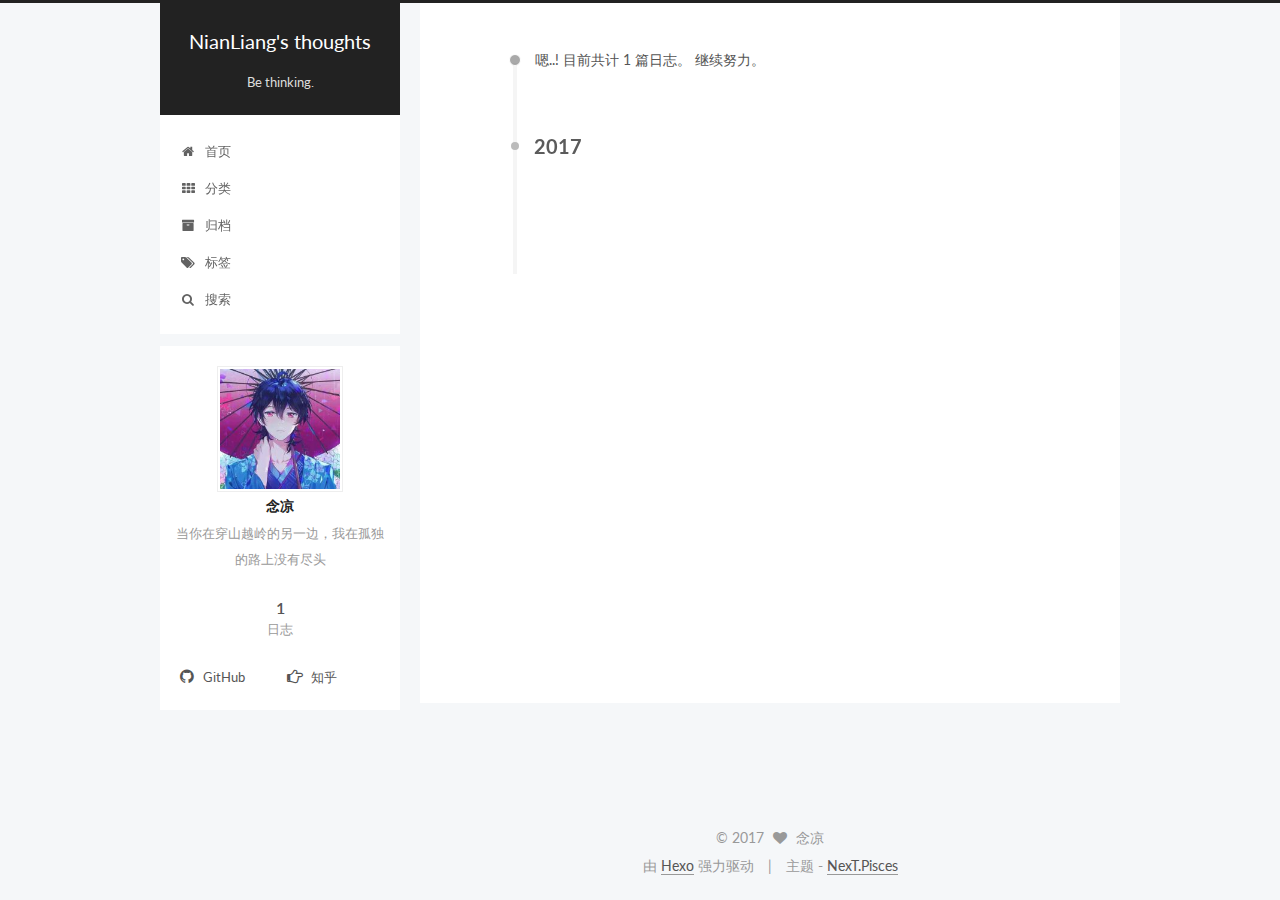
<file: archives/2017/index.html>
<!doctype html>



  


<html class="theme-next pisces use-motion" lang="zh-Hans">
<head>
  <meta charset="UTF-8"/>
<meta http-equiv="X-UA-Compatible" content="IE=edge" />
<meta name="viewport" content="width=device-width, initial-scale=1, maximum-scale=1"/>



<meta http-equiv="Cache-Control" content="no-transform" />
<meta http-equiv="Cache-Control" content="no-siteapp" />















  
  
  <link href="/lib/fancybox/source/jquery.fancybox.css?v=2.1.5" rel="stylesheet" type="text/css" />




  
  
  
  

  
    
    
  

  

  

  

  

  
    
    
    <link href="//fonts.googleapis.com/css?family=Lato:300,300italic,400,400italic,700,700italic&subset=latin,latin-ext" rel="stylesheet" type="text/css">
  






<link href="/lib/font-awesome/css/font-awesome.min.css?v=4.6.2" rel="stylesheet" type="text/css" />

<link href="/css/main.css?v=5.1.0" rel="stylesheet" type="text/css" />


  <meta name="keywords" content="Hexo, NexT" />








  <link rel="shortcut icon" type="image/x-icon" href="/favicon.ico?v=5.1.0" />






<meta name="description" content="当你在穿山越岭的另一边，我在孤独的路上没有尽头">
<meta property="og:type" content="website">
<meta property="og:title" content="NianLiang's thoughts">
<meta property="og:url" content="http://yoursite.com/archives/2017/index.html">
<meta property="og:site_name" content="NianLiang's thoughts">
<meta property="og:description" content="当你在穿山越岭的另一边，我在孤独的路上没有尽头">
<meta name="twitter:card" content="summary">
<meta name="twitter:title" content="NianLiang's thoughts">
<meta name="twitter:description" content="当你在穿山越岭的另一边，我在孤独的路上没有尽头">



<script type="text/javascript" id="hexo.configurations">
  var NexT = window.NexT || {};
  var CONFIG = {
    root: '/',
    scheme: 'Pisces',
    sidebar: {"position":"left","display":"post","offset":12,"offset_float":0,"b2t":false,"scrollpercent":false},
    fancybox: true,
    motion: true,
    duoshuo: {
      userId: '0',
      author: '博主'
    },
    algolia: {
      applicationID: '4MGEVPNK8I',
      apiKey: '18e8c24cb7ebcb5c389261ea0dfff1e9',
      indexName: 'test',
      hits: {"per_page":10},
      labels: {"input_placeholder":"Search for Posts","hits_empty":"We didn't find any results for the search: ${query}","hits_stats":"${hits} results found in ${time} ms"}
    }
  };
</script>



  <link rel="canonical" href="http://yoursite.com/archives/2017/"/>





  <title> 归档 | NianLiang's thoughts </title>
</head>

<body itemscope itemtype="http://schema.org/WebPage" lang="zh-Hans">

  














  
  
    
  

  <div class="container sidebar-position-left  page-archive  ">
    <div class="headband"></div>

    <header id="header" class="header" itemscope itemtype="http://schema.org/WPHeader">
      <div class="header-inner"><div class="site-brand-wrapper">
  <div class="site-meta ">
    

    <div class="custom-logo-site-title">
      <a href="/"  class="brand" rel="start">
        <span class="logo-line-before"><i></i></span>
        <span class="site-title">NianLiang's thoughts</span>
        <span class="logo-line-after"><i></i></span>
      </a>
    </div>
      
        <p class="site-subtitle">Be thinking.</p>
      
  </div>

  <div class="site-nav-toggle">
    <button>
      <span class="btn-bar"></span>
      <span class="btn-bar"></span>
      <span class="btn-bar"></span>
    </button>
  </div>
</div>

<nav class="site-nav">
  

  
    <ul id="menu" class="menu">
      
        
        <li class="menu-item menu-item-home">
          <a href="/" rel="section">
            
              <i class="menu-item-icon fa fa-fw fa-home"></i> <br />
            
            首页
          </a>
        </li>
      
        
        <li class="menu-item menu-item-categories">
          <a href="/categories" rel="section">
            
              <i class="menu-item-icon fa fa-fw fa-th"></i> <br />
            
            分类
          </a>
        </li>
      
        
        <li class="menu-item menu-item-archives">
          <a href="/archives" rel="section">
            
              <i class="menu-item-icon fa fa-fw fa-archive"></i> <br />
            
            归档
          </a>
        </li>
      
        
        <li class="menu-item menu-item-tags">
          <a href="/tags" rel="section">
            
              <i class="menu-item-icon fa fa-fw fa-tags"></i> <br />
            
            标签
          </a>
        </li>
      

      
        <li class="menu-item menu-item-search">
          
            <a href="javascript:;" class="popup-trigger">
          
            
              <i class="menu-item-icon fa fa-search fa-fw"></i> <br />
            
            搜索
          </a>
        </li>
      
    </ul>
  

  
    <div class="site-search">
      
  
  <div class="algolia-popup popup search-popup">
    <div class="algolia-search">
      <div class="algolia-search-input-icon">
        <i class="fa fa-search"></i>
      </div>
      <div class="algolia-search-input" id="algolia-search-input"></div>
    </div>

    <div class="algolia-results">
      <div id="algolia-stats"></div>
      <div id="algolia-hits"></div>
      <div id="algolia-pagination" class="algolia-pagination"></div>
    </div>

    <span class="popup-btn-close">
      <i class="fa fa-times-circle"></i>
    </span>
  </div>




    </div>
  
</nav>



 </div>
    </header>

    <main id="main" class="main">
      <div class="main-inner">
        <div class="content-wrap">
          <div id="content" class="content">
            

  <section id="posts" class="posts-collapse">
    <span class="archive-move-on"></span>

    <span class="archive-page-counter">
      
      
      
        
      
      嗯..! 目前共计 1 篇日志。 继续努力。
    </span>

    

      
      
      

      
        
        <div class="collection-title">
          <h2 class="archive-year motion-element" id="archive-year-2017">2017</h2>
        </div>
      
      

      

  <article class="post post-type-normal" itemscope itemtype="http://schema.org/Article">
    <header class="post-header">

      <h1 class="post-title">
        
            <a class="post-title-link" href="/2017/04/14/123/" itemprop="url">
              
                <span itemprop="name">未命名</span>
              
            </a>
        
      </h1>

      <div class="post-meta">
        <time class="post-time" itemprop="dateCreated"
              datetime="2017-04-14T16:55:10+08:00"
              content="2017-04-14" >
          04-14
        </time>
      </div>

    </header>
  </article>



    

  </section>

  



          </div>
          


          

        </div>
        
          
  
  <div class="sidebar-toggle">
    <div class="sidebar-toggle-line-wrap">
      <span class="sidebar-toggle-line sidebar-toggle-line-first"></span>
      <span class="sidebar-toggle-line sidebar-toggle-line-middle"></span>
      <span class="sidebar-toggle-line sidebar-toggle-line-last"></span>
    </div>
  </div>

  <aside id="sidebar" class="sidebar">
    <div class="sidebar-inner">

      

      

      <section class="site-overview sidebar-panel sidebar-panel-active">
        <div class="site-author motion-element" itemprop="author" itemscope itemtype="http://schema.org/Person">
          <img class="site-author-image" itemprop="image"
               src="/images/avatar.jpg"
               alt="念凉" />
          <p class="site-author-name" itemprop="name">念凉</p>
           
              <p class="site-description motion-element" itemprop="description">当你在穿山越岭的另一边，我在孤独的路上没有尽头</p>
          
        </div>
        <nav class="site-state motion-element">

          
            <div class="site-state-item site-state-posts">
              <a href="/archives">
                <span class="site-state-item-count">1</span>
                <span class="site-state-item-name">日志</span>
              </a>
            </div>
          

          

          

        </nav>

        

        <div class="links-of-author motion-element">
          
            
              <span class="links-of-author-item">
                <a href="https://github.com/TickyTickyTicky" target="_blank" title="GitHub">
                  
                    <i class="fa fa-fw fa-github"></i>
                  
                  GitHub
                </a>
              </span>
            
              <span class="links-of-author-item">
                <a href="https://www.zhihu.com/people/xu-nian-liang" target="_blank" title="知乎">
                  
                    <i class="fa fa-fw fa-hand-o-right"></i>
                  
                  知乎
                </a>
              </span>
            
          
        </div>

        
        

        
        

        


      </section>

      

      

    </div>
  </aside>


        
      </div>
    </main>

    <footer id="footer" class="footer">
      <div class="footer-inner">
        <div class="copyright" >
  
  &copy; 
  <span itemprop="copyrightYear">2017</span>
  <span class="with-love">
    <i class="fa fa-heart"></i>
  </span>
  <span class="author" itemprop="copyrightHolder">念凉</span>
</div>


<div class="powered-by">
  由 <a class="theme-link" href="https://hexo.io">Hexo</a> 强力驱动
</div>

<div class="theme-info">
  主题 -
  <a class="theme-link" href="https://github.com/iissnan/hexo-theme-next">
    NexT.Pisces
  </a>
</div>


        

        
      </div>
    </footer>

    
      <div class="back-to-top">
        <i class="fa fa-arrow-up"></i>
        
      </div>
    

  </div>

  

<script type="text/javascript">
  if (Object.prototype.toString.call(window.Promise) !== '[object Function]') {
    window.Promise = null;
  }
</script>









  








  
  <script type="text/javascript" src="/lib/jquery/index.js?v=2.1.3"></script>

  
  <script type="text/javascript" src="/lib/fastclick/lib/fastclick.min.js?v=1.0.6"></script>

  
  <script type="text/javascript" src="/lib/jquery_lazyload/jquery.lazyload.js?v=1.9.7"></script>

  
  <script type="text/javascript" src="/lib/velocity/velocity.min.js?v=1.2.1"></script>

  
  <script type="text/javascript" src="/lib/velocity/velocity.ui.min.js?v=1.2.1"></script>

  
  <script type="text/javascript" src="/lib/fancybox/source/jquery.fancybox.pack.js?v=2.1.5"></script>


  


  <script type="text/javascript" src="/js/src/utils.js?v=5.1.0"></script>

  <script type="text/javascript" src="/js/src/motion.js?v=5.1.0"></script>



  
  


  <script type="text/javascript" src="/js/src/affix.js?v=5.1.0"></script>

  <script type="text/javascript" src="/js/src/schemes/pisces.js?v=5.1.0"></script>



  
  
    <script type="text/javascript" id="motion.page.archive">
      $('.archive-year').velocity('transition.slideLeftIn');
    </script>
  


  


  <script type="text/javascript" src="/js/src/bootstrap.js?v=5.1.0"></script>



  


  




	





  





  
    

    
  





  






  

  <script type="text/javascript">
    // Popup Window;
    var isfetched = false;
    // Search DB path;
    var search_path = "search.xml";
    if (search_path.length == 0) {
      search_path = "search.xml";
    }
    var path = "/" + search_path;
    // monitor main search box;

    function proceedsearch() {
      $("body")
        .append('<div class="search-popup-overlay local-search-pop-overlay"></div>')
        .css('overflow', 'hidden');
      $('.popup').toggle();
    }
    // search function;
    var searchFunc = function(path, search_id, content_id) {
      'use strict';
      $.ajax({
        url: path,
        dataType: "xml",
        async: true,
        success: function( xmlResponse ) {
          // get the contents from search data
          isfetched = true;
          $('.popup').detach().appendTo('.header-inner');
          var datas = $( "entry", xmlResponse ).map(function() {
            return {
              title: $( "title", this ).text(),
              content: $("content",this).text(),
              url: $( "url" , this).text()
            };
          }).get();
          var $input = document.getElementById(search_id);
          var $resultContent = document.getElementById(content_id);
          $input.addEventListener('input', function(){
            var matchcounts = 0;
            var str='<ul class=\"search-result-list\">';
            var keywords = this.value.trim().toLowerCase().split(/[\s\-]+/);
            $resultContent.innerHTML = "";
            if (this.value.trim().length > 1) {
              // perform local searching
              datas.forEach(function(data) {
                var isMatch = false;
                var content_index = [];
                var data_title = data.title.trim().toLowerCase();
                var data_content = data.content.trim().replace(/<[^>]+>/g,"").toLowerCase();
                var data_url = decodeURIComponent(data.url);
                var index_title = -1;
                var index_content = -1;
                var first_occur = -1;
                // only match artiles with not empty titles and contents
                if(data_title != '') {
                  keywords.forEach(function(keyword, i) {
                    index_title = data_title.indexOf(keyword);
                    index_content = data_content.indexOf(keyword);
                    if( index_title >= 0 || index_content >= 0 ){
                      isMatch = true;
                      if (i == 0) {
                        first_occur = index_content;
                      }
                    }

                  });
                }
                // show search results
                if (isMatch) {
                  matchcounts += 1;
                  str += "<li><a href='"+ data_url +"' class='search-result-title'>"+ data_title +"</a>";
                  var content = data.content.trim().replace(/<[^>]+>/g,"");
                  if (first_occur >= 0) {
                    // cut out 100 characters
                    var start = first_occur - 20;
                    var end = first_occur + 80;
                    if(start < 0){
                      start = 0;
                    }
                    if(start == 0){
                      end = 50;
                    }
                    if(end > content.length){
                      end = content.length;
                    }
                    var match_content = content.substring(start, end);
                    // highlight all keywords
                    keywords.forEach(function(keyword){
                      var regS = new RegExp(keyword, "gi");
                      match_content = match_content.replace(regS, "<b class=\"search-keyword\">"+keyword+"</b>");
                    });

                    str += "<p class=\"search-result\">" + match_content +"...</p>"
                  }
                  str += "</li>";
                }
              })};
            str += "</ul>";
            if (matchcounts == 0) { str = '<div id="no-result"><i class="fa fa-frown-o fa-5x" /></div>' }
            if (keywords == "") { str = '<div id="no-result"><i class="fa fa-search fa-5x" /></div>' }
            $resultContent.innerHTML = str;
          });
          proceedsearch();
        }
      });}

    // handle and trigger popup window;
    $('.popup-trigger').click(function(e) {
      e.stopPropagation();
      if (isfetched == false) {
        searchFunc(path, 'local-search-input', 'local-search-result');
      } else {
        proceedsearch();
      };
    });

    $('.popup-btn-close').click(function(e){
      $('.popup').hide();
      $(".local-search-pop-overlay").remove();
      $('body').css('overflow', '');
    });
    $('.popup').click(function(e){
      e.stopPropagation();
    });
  </script>




  
  
  
  <link rel="stylesheet" href="/lib/algolia-instant-search/instantsearch.min.css">

  
  
  <script src="/lib/algolia-instant-search/instantsearch.min.js"></script>
  

  <script src="/js/src/algolia-search.js?v=5.1.0"></script>



  

  
  <script src="https://cdn1.lncld.net/static/js/av-core-mini-0.6.1.js"></script>
  <script>AV.initialize("po3nGJoLU9HI9ihKzivzl6hu-gzGzoHsz", "4tMAf5mvGG3eEi7fN4xqjD05");</script>
  <script>
    function showTime(Counter) {
      var query = new AV.Query(Counter);
      var entries = [];
      var $visitors = $(".leancloud_visitors");

      $visitors.each(function () {
        entries.push( $(this).attr("id").trim() );
      });

      query.containedIn('url', entries);
      query.find()
        .done(function (results) {
          var COUNT_CONTAINER_REF = '.leancloud-visitors-count';

          if (results.length === 0) {
            $visitors.find(COUNT_CONTAINER_REF).text(0);
            return;
          }

          for (var i = 0; i < results.length; i++) {
            var item = results[i];
            var url = item.get('url');
            var time = item.get('time');
            var element = document.getElementById(url);

            $(element).find(COUNT_CONTAINER_REF).text(time);
          }
          for(var i = 0; i < entries.length; i++) {
            var url = entries[i];
            var element = document.getElementById(url);
            var countSpan = $(element).find(COUNT_CONTAINER_REF);
            if( countSpan.text() == '') {
              countSpan.text(0);
            }
          }
        })
        .fail(function (object, error) {
          console.log("Error: " + error.code + " " + error.message);
        });
    }

    function addCount(Counter) {
      var $visitors = $(".leancloud_visitors");
      var url = $visitors.attr('id').trim();
      var title = $visitors.attr('data-flag-title').trim();
      var query = new AV.Query(Counter);

      query.equalTo("url", url);
      query.find({
        success: function(results) {
          if (results.length > 0) {
            var counter = results[0];
            counter.fetchWhenSave(true);
            counter.increment("time");
            counter.save(null, {
              success: function(counter) {
                var $element = $(document.getElementById(url));
                $element.find('.leancloud-visitors-count').text(counter.get('time'));
              },
              error: function(counter, error) {
                console.log('Failed to save Visitor num, with error message: ' + error.message);
              }
            });
          } else {
            var newcounter = new Counter();
            /* Set ACL */
            var acl = new AV.ACL();
            acl.setPublicReadAccess(true);
            acl.setPublicWriteAccess(true);
            newcounter.setACL(acl);
            /* End Set ACL */
            newcounter.set("title", title);
            newcounter.set("url", url);
            newcounter.set("time", 1);
            newcounter.save(null, {
              success: function(newcounter) {
                var $element = $(document.getElementById(url));
                $element.find('.leancloud-visitors-count').text(newcounter.get('time'));
              },
              error: function(newcounter, error) {
                console.log('Failed to create');
              }
            });
          }
        },
        error: function(error) {
          console.log('Error:' + error.code + " " + error.message);
        }
      });
    }

    $(function() {
      var Counter = AV.Object.extend("Counter");
      if ($('.leancloud_visitors').length == 1) {
        addCount(Counter);
      } else if ($('.post-title-link').length > 1) {
        showTime(Counter);
      }
    });
  </script>



  

  

  

  

</body>
</html>
</file>
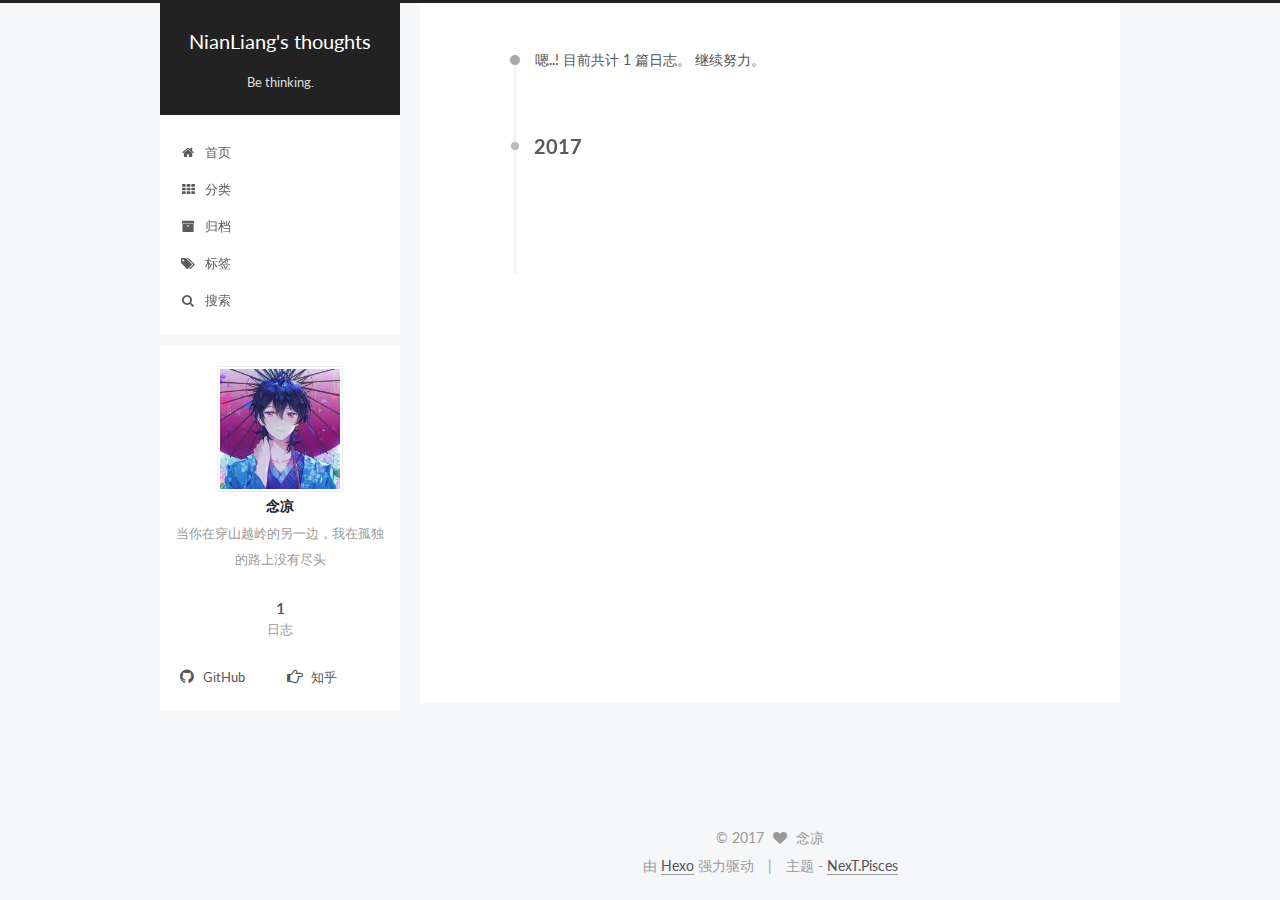
<file: archives/2017/04/index.html>
<!doctype html>



  


<html class="theme-next pisces use-motion" lang="zh-Hans">
<head>
  <meta charset="UTF-8"/>
<meta http-equiv="X-UA-Compatible" content="IE=edge" />
<meta name="viewport" content="width=device-width, initial-scale=1, maximum-scale=1"/>



<meta http-equiv="Cache-Control" content="no-transform" />
<meta http-equiv="Cache-Control" content="no-siteapp" />















  
  
  <link href="/lib/fancybox/source/jquery.fancybox.css?v=2.1.5" rel="stylesheet" type="text/css" />




  
  
  
  

  
    
    
  

  

  

  

  

  
    
    
    <link href="//fonts.googleapis.com/css?family=Lato:300,300italic,400,400italic,700,700italic&subset=latin,latin-ext" rel="stylesheet" type="text/css">
  






<link href="/lib/font-awesome/css/font-awesome.min.css?v=4.6.2" rel="stylesheet" type="text/css" />

<link href="/css/main.css?v=5.1.0" rel="stylesheet" type="text/css" />


  <meta name="keywords" content="Hexo, NexT" />








  <link rel="shortcut icon" type="image/x-icon" href="/favicon.ico?v=5.1.0" />






<meta name="description" content="当你在穿山越岭的另一边，我在孤独的路上没有尽头">
<meta property="og:type" content="website">
<meta property="og:title" content="NianLiang's thoughts">
<meta property="og:url" content="http://yoursite.com/archives/2017/04/index.html">
<meta property="og:site_name" content="NianLiang's thoughts">
<meta property="og:description" content="当你在穿山越岭的另一边，我在孤独的路上没有尽头">
<meta name="twitter:card" content="summary">
<meta name="twitter:title" content="NianLiang's thoughts">
<meta name="twitter:description" content="当你在穿山越岭的另一边，我在孤独的路上没有尽头">



<script type="text/javascript" id="hexo.configurations">
  var NexT = window.NexT || {};
  var CONFIG = {
    root: '/',
    scheme: 'Pisces',
    sidebar: {"position":"left","display":"post","offset":12,"offset_float":0,"b2t":false,"scrollpercent":false},
    fancybox: true,
    motion: true,
    duoshuo: {
      userId: '0',
      author: '博主'
    },
    algolia: {
      applicationID: '4MGEVPNK8I',
      apiKey: '18e8c24cb7ebcb5c389261ea0dfff1e9',
      indexName: 'test',
      hits: {"per_page":10},
      labels: {"input_placeholder":"Search for Posts","hits_empty":"We didn't find any results for the search: ${query}","hits_stats":"${hits} results found in ${time} ms"}
    }
  };
</script>



  <link rel="canonical" href="http://yoursite.com/archives/2017/04/"/>





  <title> 归档 | NianLiang's thoughts </title>
</head>

<body itemscope itemtype="http://schema.org/WebPage" lang="zh-Hans">

  














  
  
    
  

  <div class="container sidebar-position-left  page-archive  ">
    <div class="headband"></div>

    <header id="header" class="header" itemscope itemtype="http://schema.org/WPHeader">
      <div class="header-inner"><div class="site-brand-wrapper">
  <div class="site-meta ">
    

    <div class="custom-logo-site-title">
      <a href="/"  class="brand" rel="start">
        <span class="logo-line-before"><i></i></span>
        <span class="site-title">NianLiang's thoughts</span>
        <span class="logo-line-after"><i></i></span>
      </a>
    </div>
      
        <p class="site-subtitle">Be thinking.</p>
      
  </div>

  <div class="site-nav-toggle">
    <button>
      <span class="btn-bar"></span>
      <span class="btn-bar"></span>
      <span class="btn-bar"></span>
    </button>
  </div>
</div>

<nav class="site-nav">
  

  
    <ul id="menu" class="menu">
      
        
        <li class="menu-item menu-item-home">
          <a href="/" rel="section">
            
              <i class="menu-item-icon fa fa-fw fa-home"></i> <br />
            
            首页
          </a>
        </li>
      
        
        <li class="menu-item menu-item-categories">
          <a href="/categories" rel="section">
            
              <i class="menu-item-icon fa fa-fw fa-th"></i> <br />
            
            分类
          </a>
        </li>
      
        
        <li class="menu-item menu-item-archives">
          <a href="/archives" rel="section">
            
              <i class="menu-item-icon fa fa-fw fa-archive"></i> <br />
            
            归档
          </a>
        </li>
      
        
        <li class="menu-item menu-item-tags">
          <a href="/tags" rel="section">
            
              <i class="menu-item-icon fa fa-fw fa-tags"></i> <br />
            
            标签
          </a>
        </li>
      

      
        <li class="menu-item menu-item-search">
          
            <a href="javascript:;" class="popup-trigger">
          
            
              <i class="menu-item-icon fa fa-search fa-fw"></i> <br />
            
            搜索
          </a>
        </li>
      
    </ul>
  

  
    <div class="site-search">
      
  
  <div class="algolia-popup popup search-popup">
    <div class="algolia-search">
      <div class="algolia-search-input-icon">
        <i class="fa fa-search"></i>
      </div>
      <div class="algolia-search-input" id="algolia-search-input"></div>
    </div>

    <div class="algolia-results">
      <div id="algolia-stats"></div>
      <div id="algolia-hits"></div>
      <div id="algolia-pagination" class="algolia-pagination"></div>
    </div>

    <span class="popup-btn-close">
      <i class="fa fa-times-circle"></i>
    </span>
  </div>




    </div>
  
</nav>



 </div>
    </header>

    <main id="main" class="main">
      <div class="main-inner">
        <div class="content-wrap">
          <div id="content" class="content">
            

  <section id="posts" class="posts-collapse">
    <span class="archive-move-on"></span>

    <span class="archive-page-counter">
      
      
      
        
      
      嗯..! 目前共计 1 篇日志。 继续努力。
    </span>

    

      
      
      

      
        
        <div class="collection-title">
          <h2 class="archive-year motion-element" id="archive-year-2017">2017</h2>
        </div>
      
      

      

  <article class="post post-type-normal" itemscope itemtype="http://schema.org/Article">
    <header class="post-header">

      <h1 class="post-title">
        
            <a class="post-title-link" href="/2017/04/14/123/" itemprop="url">
              
                <span itemprop="name">未命名</span>
              
            </a>
        
      </h1>

      <div class="post-meta">
        <time class="post-time" itemprop="dateCreated"
              datetime="2017-04-14T16:55:10+08:00"
              content="2017-04-14" >
          04-14
        </time>
      </div>

    </header>
  </article>



    

  </section>

  



          </div>
          


          

        </div>
        
          
  
  <div class="sidebar-toggle">
    <div class="sidebar-toggle-line-wrap">
      <span class="sidebar-toggle-line sidebar-toggle-line-first"></span>
      <span class="sidebar-toggle-line sidebar-toggle-line-middle"></span>
      <span class="sidebar-toggle-line sidebar-toggle-line-last"></span>
    </div>
  </div>

  <aside id="sidebar" class="sidebar">
    <div class="sidebar-inner">

      

      

      <section class="site-overview sidebar-panel sidebar-panel-active">
        <div class="site-author motion-element" itemprop="author" itemscope itemtype="http://schema.org/Person">
          <img class="site-author-image" itemprop="image"
               src="/images/avatar.jpg"
               alt="念凉" />
          <p class="site-author-name" itemprop="name">念凉</p>
           
              <p class="site-description motion-element" itemprop="description">当你在穿山越岭的另一边，我在孤独的路上没有尽头</p>
          
        </div>
        <nav class="site-state motion-element">

          
            <div class="site-state-item site-state-posts">
              <a href="/archives">
                <span class="site-state-item-count">1</span>
                <span class="site-state-item-name">日志</span>
              </a>
            </div>
          

          

          

        </nav>

        

        <div class="links-of-author motion-element">
          
            
              <span class="links-of-author-item">
                <a href="https://github.com/TickyTickyTicky" target="_blank" title="GitHub">
                  
                    <i class="fa fa-fw fa-github"></i>
                  
                  GitHub
                </a>
              </span>
            
              <span class="links-of-author-item">
                <a href="https://www.zhihu.com/people/xu-nian-liang" target="_blank" title="知乎">
                  
                    <i class="fa fa-fw fa-hand-o-right"></i>
                  
                  知乎
                </a>
              </span>
            
          
        </div>

        
        

        
        

        


      </section>

      

      

    </div>
  </aside>


        
      </div>
    </main>

    <footer id="footer" class="footer">
      <div class="footer-inner">
        <div class="copyright" >
  
  &copy; 
  <span itemprop="copyrightYear">2017</span>
  <span class="with-love">
    <i class="fa fa-heart"></i>
  </span>
  <span class="author" itemprop="copyrightHolder">念凉</span>
</div>


<div class="powered-by">
  由 <a class="theme-link" href="https://hexo.io">Hexo</a> 强力驱动
</div>

<div class="theme-info">
  主题 -
  <a class="theme-link" href="https://github.com/iissnan/hexo-theme-next">
    NexT.Pisces
  </a>
</div>


        

        
      </div>
    </footer>

    
      <div class="back-to-top">
        <i class="fa fa-arrow-up"></i>
        
      </div>
    

  </div>

  

<script type="text/javascript">
  if (Object.prototype.toString.call(window.Promise) !== '[object Function]') {
    window.Promise = null;
  }
</script>









  








  
  <script type="text/javascript" src="/lib/jquery/index.js?v=2.1.3"></script>

  
  <script type="text/javascript" src="/lib/fastclick/lib/fastclick.min.js?v=1.0.6"></script>

  
  <script type="text/javascript" src="/lib/jquery_lazyload/jquery.lazyload.js?v=1.9.7"></script>

  
  <script type="text/javascript" src="/lib/velocity/velocity.min.js?v=1.2.1"></script>

  
  <script type="text/javascript" src="/lib/velocity/velocity.ui.min.js?v=1.2.1"></script>

  
  <script type="text/javascript" src="/lib/fancybox/source/jquery.fancybox.pack.js?v=2.1.5"></script>


  


  <script type="text/javascript" src="/js/src/utils.js?v=5.1.0"></script>

  <script type="text/javascript" src="/js/src/motion.js?v=5.1.0"></script>



  
  


  <script type="text/javascript" src="/js/src/affix.js?v=5.1.0"></script>

  <script type="text/javascript" src="/js/src/schemes/pisces.js?v=5.1.0"></script>



  
  
    <script type="text/javascript" id="motion.page.archive">
      $('.archive-year').velocity('transition.slideLeftIn');
    </script>
  


  


  <script type="text/javascript" src="/js/src/bootstrap.js?v=5.1.0"></script>



  


  




	





  





  
    

    
  





  






  

  <script type="text/javascript">
    // Popup Window;
    var isfetched = false;
    // Search DB path;
    var search_path = "search.xml";
    if (search_path.length == 0) {
      search_path = "search.xml";
    }
    var path = "/" + search_path;
    // monitor main search box;

    function proceedsearch() {
      $("body")
        .append('<div class="search-popup-overlay local-search-pop-overlay"></div>')
        .css('overflow', 'hidden');
      $('.popup').toggle();
    }
    // search function;
    var searchFunc = function(path, search_id, content_id) {
      'use strict';
      $.ajax({
        url: path,
        dataType: "xml",
        async: true,
        success: function( xmlResponse ) {
          // get the contents from search data
          isfetched = true;
          $('.popup').detach().appendTo('.header-inner');
          var datas = $( "entry", xmlResponse ).map(function() {
            return {
              title: $( "title", this ).text(),
              content: $("content",this).text(),
              url: $( "url" , this).text()
            };
          }).get();
          var $input = document.getElementById(search_id);
          var $resultContent = document.getElementById(content_id);
          $input.addEventListener('input', function(){
            var matchcounts = 0;
            var str='<ul class=\"search-result-list\">';
            var keywords = this.value.trim().toLowerCase().split(/[\s\-]+/);
            $resultContent.innerHTML = "";
            if (this.value.trim().length > 1) {
              // perform local searching
              datas.forEach(function(data) {
                var isMatch = false;
                var content_index = [];
                var data_title = data.title.trim().toLowerCase();
                var data_content = data.content.trim().replace(/<[^>]+>/g,"").toLowerCase();
                var data_url = decodeURIComponent(data.url);
                var index_title = -1;
                var index_content = -1;
                var first_occur = -1;
                // only match artiles with not empty titles and contents
                if(data_title != '') {
                  keywords.forEach(function(keyword, i) {
                    index_title = data_title.indexOf(keyword);
                    index_content = data_content.indexOf(keyword);
                    if( index_title >= 0 || index_content >= 0 ){
                      isMatch = true;
                      if (i == 0) {
                        first_occur = index_content;
                      }
                    }

                  });
                }
                // show search results
                if (isMatch) {
                  matchcounts += 1;
                  str += "<li><a href='"+ data_url +"' class='search-result-title'>"+ data_title +"</a>";
                  var content = data.content.trim().replace(/<[^>]+>/g,"");
                  if (first_occur >= 0) {
                    // cut out 100 characters
                    var start = first_occur - 20;
                    var end = first_occur + 80;
                    if(start < 0){
                      start = 0;
                    }
                    if(start == 0){
                      end = 50;
                    }
                    if(end > content.length){
                      end = content.length;
                    }
                    var match_content = content.substring(start, end);
                    // highlight all keywords
                    keywords.forEach(function(keyword){
                      var regS = new RegExp(keyword, "gi");
                      match_content = match_content.replace(regS, "<b class=\"search-keyword\">"+keyword+"</b>");
                    });

                    str += "<p class=\"search-result\">" + match_content +"...</p>"
                  }
                  str += "</li>";
                }
              })};
            str += "</ul>";
            if (matchcounts == 0) { str = '<div id="no-result"><i class="fa fa-frown-o fa-5x" /></div>' }
            if (keywords == "") { str = '<div id="no-result"><i class="fa fa-search fa-5x" /></div>' }
            $resultContent.innerHTML = str;
          });
          proceedsearch();
        }
      });}

    // handle and trigger popup window;
    $('.popup-trigger').click(function(e) {
      e.stopPropagation();
      if (isfetched == false) {
        searchFunc(path, 'local-search-input', 'local-search-result');
      } else {
        proceedsearch();
      };
    });

    $('.popup-btn-close').click(function(e){
      $('.popup').hide();
      $(".local-search-pop-overlay").remove();
      $('body').css('overflow', '');
    });
    $('.popup').click(function(e){
      e.stopPropagation();
    });
  </script>




  
  
  
  <link rel="stylesheet" href="/lib/algolia-instant-search/instantsearch.min.css">

  
  
  <script src="/lib/algolia-instant-search/instantsearch.min.js"></script>
  

  <script src="/js/src/algolia-search.js?v=5.1.0"></script>



  

  
  <script src="https://cdn1.lncld.net/static/js/av-core-mini-0.6.1.js"></script>
  <script>AV.initialize("po3nGJoLU9HI9ihKzivzl6hu-gzGzoHsz", "4tMAf5mvGG3eEi7fN4xqjD05");</script>
  <script>
    function showTime(Counter) {
      var query = new AV.Query(Counter);
      var entries = [];
      var $visitors = $(".leancloud_visitors");

      $visitors.each(function () {
        entries.push( $(this).attr("id").trim() );
      });

      query.containedIn('url', entries);
      query.find()
        .done(function (results) {
          var COUNT_CONTAINER_REF = '.leancloud-visitors-count';

          if (results.length === 0) {
            $visitors.find(COUNT_CONTAINER_REF).text(0);
            return;
          }

          for (var i = 0; i < results.length; i++) {
            var item = results[i];
            var url = item.get('url');
            var time = item.get('time');
            var element = document.getElementById(url);

            $(element).find(COUNT_CONTAINER_REF).text(time);
          }
          for(var i = 0; i < entries.length; i++) {
            var url = entries[i];
            var element = document.getElementById(url);
            var countSpan = $(element).find(COUNT_CONTAINER_REF);
            if( countSpan.text() == '') {
              countSpan.text(0);
            }
          }
        })
        .fail(function (object, error) {
          console.log("Error: " + error.code + " " + error.message);
        });
    }

    function addCount(Counter) {
      var $visitors = $(".leancloud_visitors");
      var url = $visitors.attr('id').trim();
      var title = $visitors.attr('data-flag-title').trim();
      var query = new AV.Query(Counter);

      query.equalTo("url", url);
      query.find({
        success: function(results) {
          if (results.length > 0) {
            var counter = results[0];
            counter.fetchWhenSave(true);
            counter.increment("time");
            counter.save(null, {
              success: function(counter) {
                var $element = $(document.getElementById(url));
                $element.find('.leancloud-visitors-count').text(counter.get('time'));
              },
              error: function(counter, error) {
                console.log('Failed to save Visitor num, with error message: ' + error.message);
              }
            });
          } else {
            var newcounter = new Counter();
            /* Set ACL */
            var acl = new AV.ACL();
            acl.setPublicReadAccess(true);
            acl.setPublicWriteAccess(true);
            newcounter.setACL(acl);
            /* End Set ACL */
            newcounter.set("title", title);
            newcounter.set("url", url);
            newcounter.set("time", 1);
            newcounter.save(null, {
              success: function(newcounter) {
                var $element = $(document.getElementById(url));
                $element.find('.leancloud-visitors-count').text(newcounter.get('time'));
              },
              error: function(newcounter, error) {
                console.log('Failed to create');
              }
            });
          }
        },
        error: function(error) {
          console.log('Error:' + error.code + " " + error.message);
        }
      });
    }

    $(function() {
      var Counter = AV.Object.extend("Counter");
      if ($('.leancloud_visitors').length == 1) {
        addCount(Counter);
      } else if ($('.post-title-link').length > 1) {
        showTime(Counter);
      }
    });
  </script>



  

  

  

  

</body>
</html>
</file>
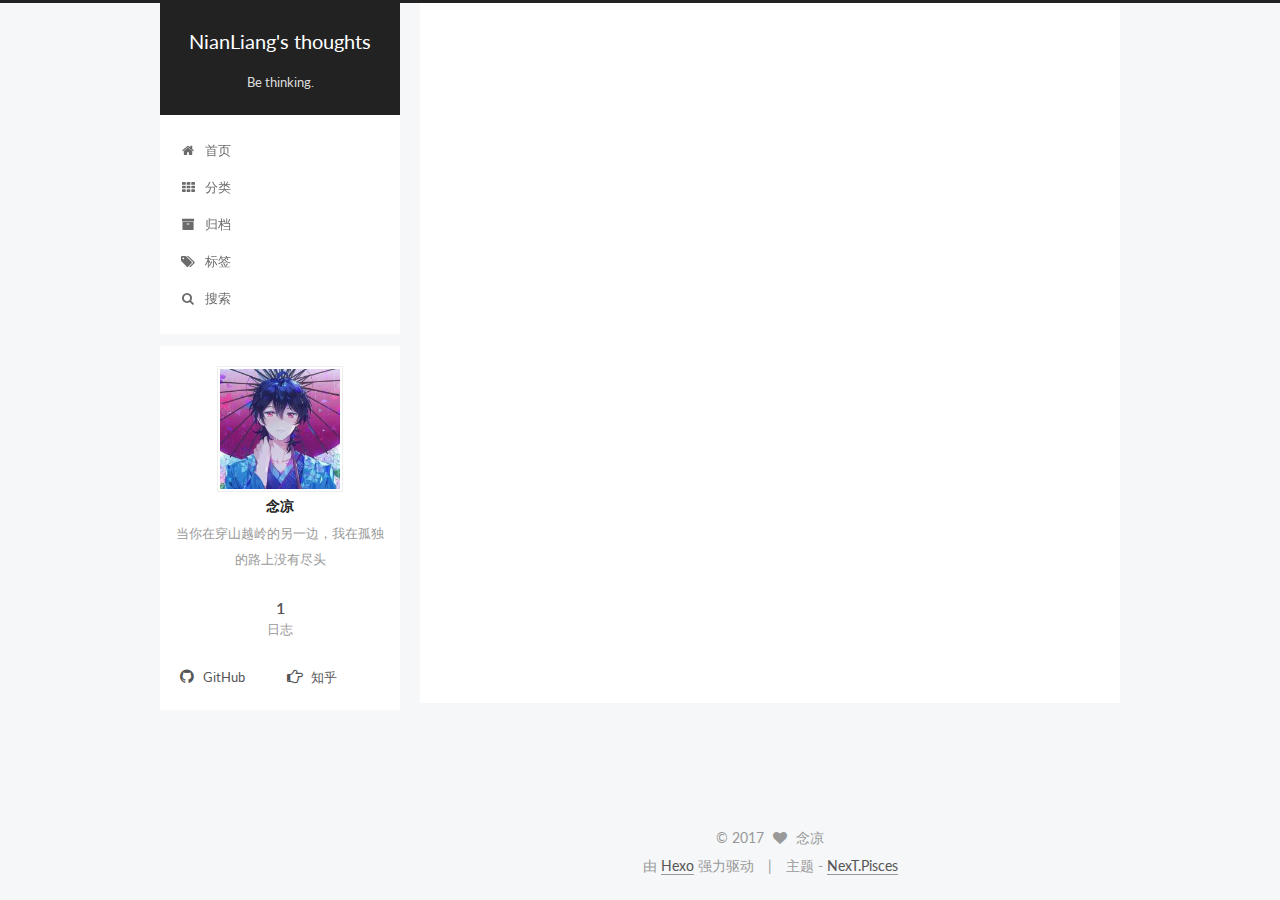
<file: 2017/04/14/123/index.html>
<!doctype html>



  


<html class="theme-next pisces use-motion" lang="zh-Hans">
<head>
  <meta charset="UTF-8"/>
<meta http-equiv="X-UA-Compatible" content="IE=edge" />
<meta name="viewport" content="width=device-width, initial-scale=1, maximum-scale=1"/>



<meta http-equiv="Cache-Control" content="no-transform" />
<meta http-equiv="Cache-Control" content="no-siteapp" />















  
  
  <link href="/lib/fancybox/source/jquery.fancybox.css?v=2.1.5" rel="stylesheet" type="text/css" />




  
  
  
  

  
    
    
  

  

  

  

  

  
    
    
    <link href="//fonts.googleapis.com/css?family=Lato:300,300italic,400,400italic,700,700italic&subset=latin,latin-ext" rel="stylesheet" type="text/css">
  






<link href="/lib/font-awesome/css/font-awesome.min.css?v=4.6.2" rel="stylesheet" type="text/css" />

<link href="/css/main.css?v=5.1.0" rel="stylesheet" type="text/css" />


  <meta name="keywords" content="Hexo, NexT" />








  <link rel="shortcut icon" type="image/x-icon" href="/favicon.ico?v=5.1.0" />






<meta name="description" content="123213">
<meta name="keywords">
<meta property="og:type" content="article">
<meta property="og:title" content="NianLiang's thoughts">
<meta property="og:url" content="http://yoursite.com/2017/04/14/123/index.html">
<meta property="og:site_name" content="NianLiang's thoughts">
<meta property="og:description" content="123213">
<meta property="og:updated_time" content="2017-04-14T08:55:22.734Z">
<meta name="twitter:card" content="summary">
<meta name="twitter:title" content="NianLiang's thoughts">
<meta name="twitter:description" content="123213">



<script type="text/javascript" id="hexo.configurations">
  var NexT = window.NexT || {};
  var CONFIG = {
    root: '/',
    scheme: 'Pisces',
    sidebar: {"position":"left","display":"post","offset":12,"offset_float":0,"b2t":false,"scrollpercent":false},
    fancybox: true,
    motion: true,
    duoshuo: {
      userId: '0',
      author: '博主'
    },
    algolia: {
      applicationID: '4MGEVPNK8I',
      apiKey: '18e8c24cb7ebcb5c389261ea0dfff1e9',
      indexName: 'test',
      hits: {"per_page":10},
      labels: {"input_placeholder":"Search for Posts","hits_empty":"We didn't find any results for the search: ${query}","hits_stats":"${hits} results found in ${time} ms"}
    }
  };
</script>



  <link rel="canonical" href="http://yoursite.com/2017/04/14/123/"/>





  <title>  | NianLiang's thoughts </title>
</head>

<body itemscope itemtype="http://schema.org/WebPage" lang="zh-Hans">

  














  
  
    
  

  <div class="container sidebar-position-left page-post-detail ">
    <div class="headband"></div>

    <header id="header" class="header" itemscope itemtype="http://schema.org/WPHeader">
      <div class="header-inner"><div class="site-brand-wrapper">
  <div class="site-meta ">
    

    <div class="custom-logo-site-title">
      <a href="/"  class="brand" rel="start">
        <span class="logo-line-before"><i></i></span>
        <span class="site-title">NianLiang's thoughts</span>
        <span class="logo-line-after"><i></i></span>
      </a>
    </div>
      
        <p class="site-subtitle">Be thinking.</p>
      
  </div>

  <div class="site-nav-toggle">
    <button>
      <span class="btn-bar"></span>
      <span class="btn-bar"></span>
      <span class="btn-bar"></span>
    </button>
  </div>
</div>

<nav class="site-nav">
  

  
    <ul id="menu" class="menu">
      
        
        <li class="menu-item menu-item-home">
          <a href="/" rel="section">
            
              <i class="menu-item-icon fa fa-fw fa-home"></i> <br />
            
            首页
          </a>
        </li>
      
        
        <li class="menu-item menu-item-categories">
          <a href="/categories" rel="section">
            
              <i class="menu-item-icon fa fa-fw fa-th"></i> <br />
            
            分类
          </a>
        </li>
      
        
        <li class="menu-item menu-item-archives">
          <a href="/archives" rel="section">
            
              <i class="menu-item-icon fa fa-fw fa-archive"></i> <br />
            
            归档
          </a>
        </li>
      
        
        <li class="menu-item menu-item-tags">
          <a href="/tags" rel="section">
            
              <i class="menu-item-icon fa fa-fw fa-tags"></i> <br />
            
            标签
          </a>
        </li>
      

      
        <li class="menu-item menu-item-search">
          
            <a href="javascript:;" class="popup-trigger">
          
            
              <i class="menu-item-icon fa fa-search fa-fw"></i> <br />
            
            搜索
          </a>
        </li>
      
    </ul>
  

  
    <div class="site-search">
      
  
  <div class="algolia-popup popup search-popup">
    <div class="algolia-search">
      <div class="algolia-search-input-icon">
        <i class="fa fa-search"></i>
      </div>
      <div class="algolia-search-input" id="algolia-search-input"></div>
    </div>

    <div class="algolia-results">
      <div id="algolia-stats"></div>
      <div id="algolia-hits"></div>
      <div id="algolia-pagination" class="algolia-pagination"></div>
    </div>

    <span class="popup-btn-close">
      <i class="fa fa-times-circle"></i>
    </span>
  </div>




    </div>
  
</nav>



 </div>
    </header>

    <main id="main" class="main">
      <div class="main-inner">
        <div class="content-wrap">
          <div id="content" class="content">
            

  <div id="posts" class="posts-expand">
    

  

  
  
  

  <article class="post post-type-normal " itemscope itemtype="http://schema.org/Article">
    <link itemprop="mainEntityOfPage" href="http://yoursite.com/2017/04/14/123/">

    <span hidden itemprop="author" itemscope itemtype="http://schema.org/Person">
      <meta itemprop="name" content="念凉">
      <meta itemprop="description" content="">
      <meta itemprop="image" content="/images/avatar.jpg">
    </span>

    <span hidden itemprop="publisher" itemscope itemtype="http://schema.org/Organization">
      <meta itemprop="name" content="NianLiang's thoughts">
    </span>

    
      <header class="post-header">

        
        
          <h1 class="post-title" itemprop="name headline">
            
            
              
                
              
            
          </h1>
        

        <div class="post-meta">
          <span class="post-time">
            
              <span class="post-meta-item-icon">
                <i class="fa fa-calendar-o"></i>
              </span>
              
                <span class="post-meta-item-text">发表于</span>
              
              <time title="创建于" itemprop="dateCreated datePublished" datetime="2017-04-14T16:55:10+08:00">
                2017-04-14
              </time>
            

            

            
          </span>

          

          
            
          

          
          
             <span id="/2017/04/14/123/" class="leancloud_visitors" data-flag-title="">
               <span class="post-meta-divider">|</span>
               <span class="post-meta-item-icon">
                 <i class="fa fa-eye"></i>
               </span>
               
                 <span class="post-meta-item-text">阅读次数 </span>
               
                 <span class="leancloud-visitors-count"></span>
             </span>
          

          

          

          

        </div>
      </header>
    


    <div class="post-body" itemprop="articleBody">

      
      

      
        <p>123213</p>

      
    </div>

    <div>
      
        

      
    </div>

    <div>
      
        

      
    </div>

    <div>
      
        

      
    </div>

    <footer class="post-footer">
      

      
        
      

      

      
      
    </footer>
  </article>



    <div class="post-spread">
      
    </div>
  </div>


          </div>
          


          
  <div class="comments" id="comments">
    
      <div id="uyan_frame"></div>
    
  </div>


        </div>
        
          
  
  <div class="sidebar-toggle">
    <div class="sidebar-toggle-line-wrap">
      <span class="sidebar-toggle-line sidebar-toggle-line-first"></span>
      <span class="sidebar-toggle-line sidebar-toggle-line-middle"></span>
      <span class="sidebar-toggle-line sidebar-toggle-line-last"></span>
    </div>
  </div>

  <aside id="sidebar" class="sidebar">
    <div class="sidebar-inner">

      

      

      <section class="site-overview sidebar-panel sidebar-panel-active">
        <div class="site-author motion-element" itemprop="author" itemscope itemtype="http://schema.org/Person">
          <img class="site-author-image" itemprop="image"
               src="/images/avatar.jpg"
               alt="念凉" />
          <p class="site-author-name" itemprop="name">念凉</p>
           
              <p class="site-description motion-element" itemprop="description">当你在穿山越岭的另一边，我在孤独的路上没有尽头</p>
          
        </div>
        <nav class="site-state motion-element">

          
            <div class="site-state-item site-state-posts">
              <a href="/archives">
                <span class="site-state-item-count">1</span>
                <span class="site-state-item-name">日志</span>
              </a>
            </div>
          

          

          

        </nav>

        

        <div class="links-of-author motion-element">
          
            
              <span class="links-of-author-item">
                <a href="https://github.com/TickyTickyTicky" target="_blank" title="GitHub">
                  
                    <i class="fa fa-fw fa-github"></i>
                  
                  GitHub
                </a>
              </span>
            
              <span class="links-of-author-item">
                <a href="https://www.zhihu.com/people/xu-nian-liang" target="_blank" title="知乎">
                  
                    <i class="fa fa-fw fa-hand-o-right"></i>
                  
                  知乎
                </a>
              </span>
            
          
        </div>

        
        

        
        

        


      </section>

      

      

    </div>
  </aside>


        
      </div>
    </main>

    <footer id="footer" class="footer">
      <div class="footer-inner">
        <div class="copyright" >
  
  &copy; 
  <span itemprop="copyrightYear">2017</span>
  <span class="with-love">
    <i class="fa fa-heart"></i>
  </span>
  <span class="author" itemprop="copyrightHolder">念凉</span>
</div>


<div class="powered-by">
  由 <a class="theme-link" href="https://hexo.io">Hexo</a> 强力驱动
</div>

<div class="theme-info">
  主题 -
  <a class="theme-link" href="https://github.com/iissnan/hexo-theme-next">
    NexT.Pisces
  </a>
</div>


        

        
      </div>
    </footer>

    
      <div class="back-to-top">
        <i class="fa fa-arrow-up"></i>
        
      </div>
    

  </div>

  

<script type="text/javascript">
  if (Object.prototype.toString.call(window.Promise) !== '[object Function]') {
    window.Promise = null;
  }
</script>









  








  
  <script type="text/javascript" src="/lib/jquery/index.js?v=2.1.3"></script>

  
  <script type="text/javascript" src="/lib/fastclick/lib/fastclick.min.js?v=1.0.6"></script>

  
  <script type="text/javascript" src="/lib/jquery_lazyload/jquery.lazyload.js?v=1.9.7"></script>

  
  <script type="text/javascript" src="/lib/velocity/velocity.min.js?v=1.2.1"></script>

  
  <script type="text/javascript" src="/lib/velocity/velocity.ui.min.js?v=1.2.1"></script>

  
  <script type="text/javascript" src="/lib/fancybox/source/jquery.fancybox.pack.js?v=2.1.5"></script>


  


  <script type="text/javascript" src="/js/src/utils.js?v=5.1.0"></script>

  <script type="text/javascript" src="/js/src/motion.js?v=5.1.0"></script>



  
  


  <script type="text/javascript" src="/js/src/affix.js?v=5.1.0"></script>

  <script type="text/javascript" src="/js/src/schemes/pisces.js?v=5.1.0"></script>



  
  <script type="text/javascript" src="/js/src/scrollspy.js?v=5.1.0"></script>
<script type="text/javascript" src="/js/src/post-details.js?v=5.1.0"></script>



  


  <script type="text/javascript" src="/js/src/bootstrap.js?v=5.1.0"></script>



  


  




	





  





  
    

    
      <!-- UY BEGIN -->
      <script type="text/javascript" src="http://v2.uyan.cc/code/uyan.js?uid=2131043"></script>
      <!-- UY END -->
    
  





  






  

  <script type="text/javascript">
    // Popup Window;
    var isfetched = false;
    // Search DB path;
    var search_path = "search.xml";
    if (search_path.length == 0) {
      search_path = "search.xml";
    }
    var path = "/" + search_path;
    // monitor main search box;

    function proceedsearch() {
      $("body")
        .append('<div class="search-popup-overlay local-search-pop-overlay"></div>')
        .css('overflow', 'hidden');
      $('.popup').toggle();
    }
    // search function;
    var searchFunc = function(path, search_id, content_id) {
      'use strict';
      $.ajax({
        url: path,
        dataType: "xml",
        async: true,
        success: function( xmlResponse ) {
          // get the contents from search data
          isfetched = true;
          $('.popup').detach().appendTo('.header-inner');
          var datas = $( "entry", xmlResponse ).map(function() {
            return {
              title: $( "title", this ).text(),
              content: $("content",this).text(),
              url: $( "url" , this).text()
            };
          }).get();
          var $input = document.getElementById(search_id);
          var $resultContent = document.getElementById(content_id);
          $input.addEventListener('input', function(){
            var matchcounts = 0;
            var str='<ul class=\"search-result-list\">';
            var keywords = this.value.trim().toLowerCase().split(/[\s\-]+/);
            $resultContent.innerHTML = "";
            if (this.value.trim().length > 1) {
              // perform local searching
              datas.forEach(function(data) {
                var isMatch = false;
                var content_index = [];
                var data_title = data.title.trim().toLowerCase();
                var data_content = data.content.trim().replace(/<[^>]+>/g,"").toLowerCase();
                var data_url = decodeURIComponent(data.url);
                var index_title = -1;
                var index_content = -1;
                var first_occur = -1;
                // only match artiles with not empty titles and contents
                if(data_title != '') {
                  keywords.forEach(function(keyword, i) {
                    index_title = data_title.indexOf(keyword);
                    index_content = data_content.indexOf(keyword);
                    if( index_title >= 0 || index_content >= 0 ){
                      isMatch = true;
                      if (i == 0) {
                        first_occur = index_content;
                      }
                    }

                  });
                }
                // show search results
                if (isMatch) {
                  matchcounts += 1;
                  str += "<li><a href='"+ data_url +"' class='search-result-title'>"+ data_title +"</a>";
                  var content = data.content.trim().replace(/<[^>]+>/g,"");
                  if (first_occur >= 0) {
                    // cut out 100 characters
                    var start = first_occur - 20;
                    var end = first_occur + 80;
                    if(start < 0){
                      start = 0;
                    }
                    if(start == 0){
                      end = 50;
                    }
                    if(end > content.length){
                      end = content.length;
                    }
                    var match_content = content.substring(start, end);
                    // highlight all keywords
                    keywords.forEach(function(keyword){
                      var regS = new RegExp(keyword, "gi");
                      match_content = match_content.replace(regS, "<b class=\"search-keyword\">"+keyword+"</b>");
                    });

                    str += "<p class=\"search-result\">" + match_content +"...</p>"
                  }
                  str += "</li>";
                }
              })};
            str += "</ul>";
            if (matchcounts == 0) { str = '<div id="no-result"><i class="fa fa-frown-o fa-5x" /></div>' }
            if (keywords == "") { str = '<div id="no-result"><i class="fa fa-search fa-5x" /></div>' }
            $resultContent.innerHTML = str;
          });
          proceedsearch();
        }
      });}

    // handle and trigger popup window;
    $('.popup-trigger').click(function(e) {
      e.stopPropagation();
      if (isfetched == false) {
        searchFunc(path, 'local-search-input', 'local-search-result');
      } else {
        proceedsearch();
      };
    });

    $('.popup-btn-close').click(function(e){
      $('.popup').hide();
      $(".local-search-pop-overlay").remove();
      $('body').css('overflow', '');
    });
    $('.popup').click(function(e){
      e.stopPropagation();
    });
  </script>




  
  
  
  <link rel="stylesheet" href="/lib/algolia-instant-search/instantsearch.min.css">

  
  
  <script src="/lib/algolia-instant-search/instantsearch.min.js"></script>
  

  <script src="/js/src/algolia-search.js?v=5.1.0"></script>



  

  
  <script src="https://cdn1.lncld.net/static/js/av-core-mini-0.6.1.js"></script>
  <script>AV.initialize("po3nGJoLU9HI9ihKzivzl6hu-gzGzoHsz", "4tMAf5mvGG3eEi7fN4xqjD05");</script>
  <script>
    function showTime(Counter) {
      var query = new AV.Query(Counter);
      var entries = [];
      var $visitors = $(".leancloud_visitors");

      $visitors.each(function () {
        entries.push( $(this).attr("id").trim() );
      });

      query.containedIn('url', entries);
      query.find()
        .done(function (results) {
          var COUNT_CONTAINER_REF = '.leancloud-visitors-count';

          if (results.length === 0) {
            $visitors.find(COUNT_CONTAINER_REF).text(0);
            return;
          }

          for (var i = 0; i < results.length; i++) {
            var item = results[i];
            var url = item.get('url');
            var time = item.get('time');
            var element = document.getElementById(url);

            $(element).find(COUNT_CONTAINER_REF).text(time);
          }
          for(var i = 0; i < entries.length; i++) {
            var url = entries[i];
            var element = document.getElementById(url);
            var countSpan = $(element).find(COUNT_CONTAINER_REF);
            if( countSpan.text() == '') {
              countSpan.text(0);
            }
          }
        })
        .fail(function (object, error) {
          console.log("Error: " + error.code + " " + error.message);
        });
    }

    function addCount(Counter) {
      var $visitors = $(".leancloud_visitors");
      var url = $visitors.attr('id').trim();
      var title = $visitors.attr('data-flag-title').trim();
      var query = new AV.Query(Counter);

      query.equalTo("url", url);
      query.find({
        success: function(results) {
          if (results.length > 0) {
            var counter = results[0];
            counter.fetchWhenSave(true);
            counter.increment("time");
            counter.save(null, {
              success: function(counter) {
                var $element = $(document.getElementById(url));
                $element.find('.leancloud-visitors-count').text(counter.get('time'));
              },
              error: function(counter, error) {
                console.log('Failed to save Visitor num, with error message: ' + error.message);
              }
            });
          } else {
            var newcounter = new Counter();
            /* Set ACL */
            var acl = new AV.ACL();
            acl.setPublicReadAccess(true);
            acl.setPublicWriteAccess(true);
            newcounter.setACL(acl);
            /* End Set ACL */
            newcounter.set("title", title);
            newcounter.set("url", url);
            newcounter.set("time", 1);
            newcounter.save(null, {
              success: function(newcounter) {
                var $element = $(document.getElementById(url));
                $element.find('.leancloud-visitors-count').text(newcounter.get('time'));
              },
              error: function(newcounter, error) {
                console.log('Failed to create');
              }
            });
          }
        },
        error: function(error) {
          console.log('Error:' + error.code + " " + error.message);
        }
      });
    }

    $(function() {
      var Counter = AV.Object.extend("Counter");
      if ($('.leancloud_visitors').length == 1) {
        addCount(Counter);
      } else if ($('.post-title-link').length > 1) {
        showTime(Counter);
      }
    });
  </script>



  

  

  

  

</body>
</html>
</file>
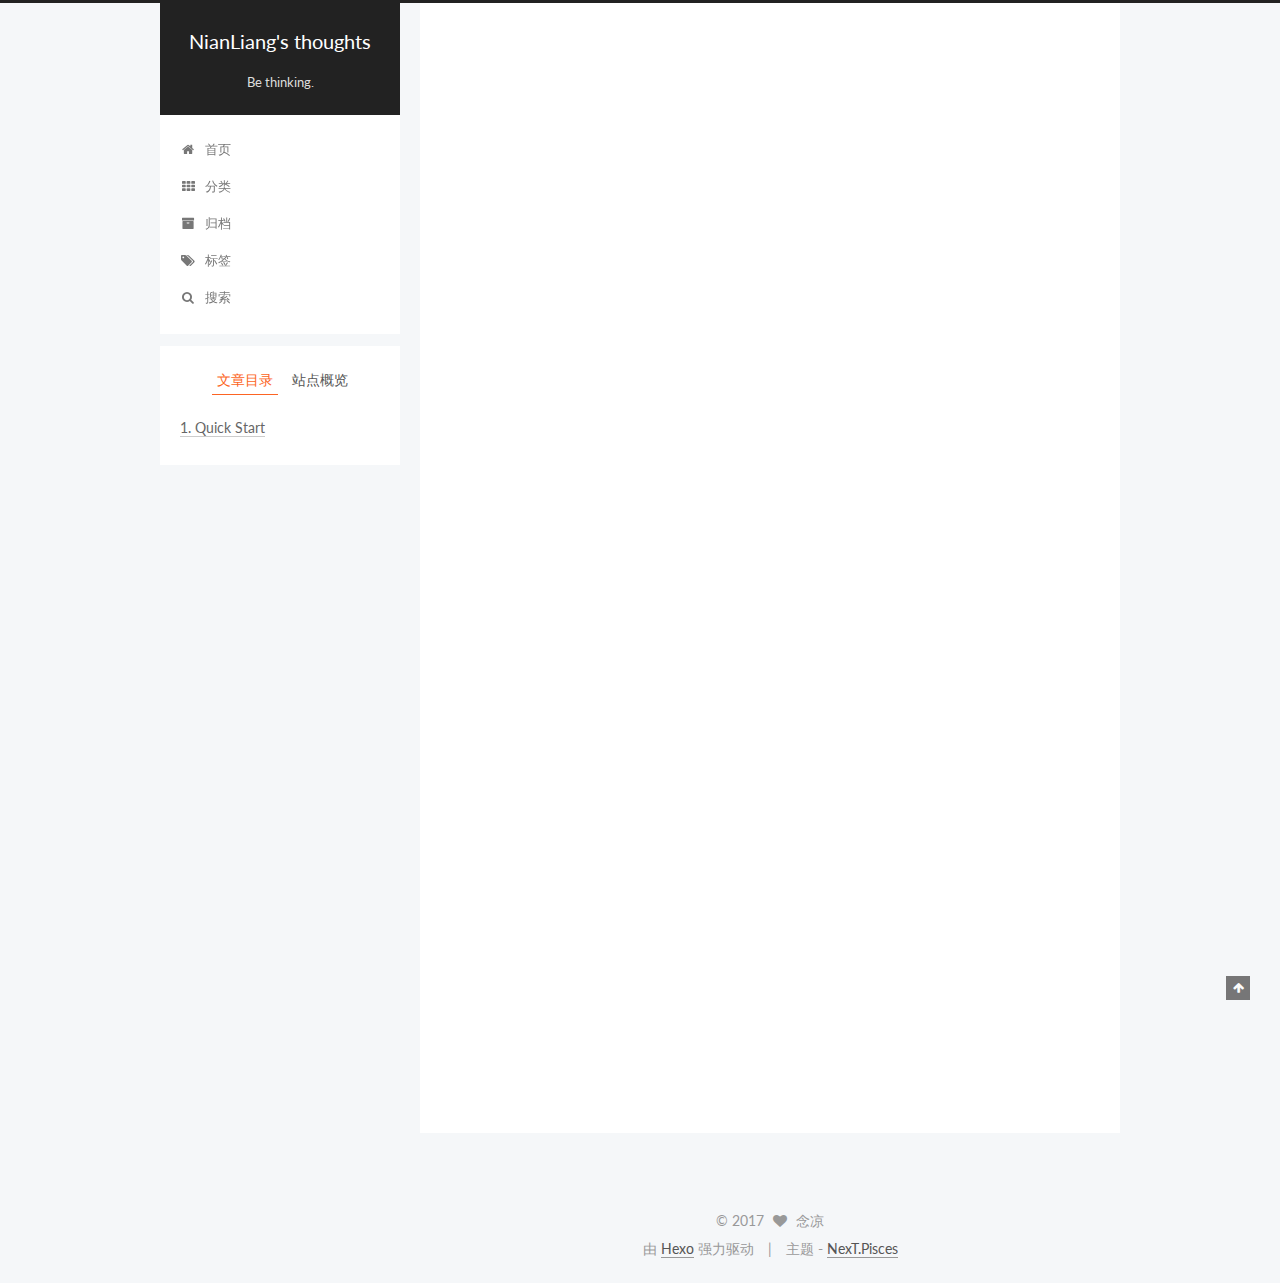
<file: 2017/04/14/hello-world/index.html>
<!doctype html>



  


<html class="theme-next pisces use-motion" lang="zh-Hans">
<head>
  <meta charset="UTF-8"/>
<meta http-equiv="X-UA-Compatible" content="IE=edge" />
<meta name="viewport" content="width=device-width, initial-scale=1, maximum-scale=1"/>



<meta http-equiv="Cache-Control" content="no-transform" />
<meta http-equiv="Cache-Control" content="no-siteapp" />















  
  
  <link href="/lib/fancybox/source/jquery.fancybox.css?v=2.1.5" rel="stylesheet" type="text/css" />




  
  
  
  

  
    
    
  

  

  

  

  

  
    
    
    <link href="//fonts.googleapis.com/css?family=Lato:300,300italic,400,400italic,700,700italic&subset=latin,latin-ext" rel="stylesheet" type="text/css">
  






<link href="/lib/font-awesome/css/font-awesome.min.css?v=4.6.2" rel="stylesheet" type="text/css" />

<link href="/css/main.css?v=5.1.0" rel="stylesheet" type="text/css" />


  <meta name="keywords" content="Hexo, NexT" />








  <link rel="shortcut icon" type="image/x-icon" href="/favicon.ico?v=5.1.0" />






<meta name="description" content="Welcome to Hexo! This is your very first post. Check documentation for more info. If you get any problems when using Hexo, you can find the answer in troubleshooting or you can ask me on GitHub. Quick">
<meta name="keywords">
<meta property="og:type" content="article">
<meta property="og:title" content="Hello World">
<meta property="og:url" content="http://yoursite.com/2017/04/14/hello-world/index.html">
<meta property="og:site_name" content="NianLiang's thoughts">
<meta property="og:description" content="Welcome to Hexo! This is your very first post. Check documentation for more info. If you get any problems when using Hexo, you can find the answer in troubleshooting or you can ask me on GitHub. Quick">
<meta property="og:updated_time" content="2017-04-14T08:26:44.906Z">
<meta name="twitter:card" content="summary">
<meta name="twitter:title" content="Hello World">
<meta name="twitter:description" content="Welcome to Hexo! This is your very first post. Check documentation for more info. If you get any problems when using Hexo, you can find the answer in troubleshooting or you can ask me on GitHub. Quick">



<script type="text/javascript" id="hexo.configurations">
  var NexT = window.NexT || {};
  var CONFIG = {
    root: '/',
    scheme: 'Pisces',
    sidebar: {"position":"left","display":"post","offset":12,"offset_float":0,"b2t":false,"scrollpercent":false},
    fancybox: true,
    motion: true,
    duoshuo: {
      userId: '0',
      author: '博主'
    },
    algolia: {
      applicationID: '4MGEVPNK8I',
      apiKey: '18e8c24cb7ebcb5c389261ea0dfff1e9',
      indexName: 'test',
      hits: {"per_page":10},
      labels: {"input_placeholder":"Search for Posts","hits_empty":"We didn't find any results for the search: ${query}","hits_stats":"${hits} results found in ${time} ms"}
    }
  };
</script>



  <link rel="canonical" href="http://yoursite.com/2017/04/14/hello-world/"/>





  <title> Hello World | NianLiang's thoughts </title>
</head>

<body itemscope itemtype="http://schema.org/WebPage" lang="zh-Hans">

  














  
  
    
  

  <div class="container sidebar-position-left page-post-detail ">
    <div class="headband"></div>

    <header id="header" class="header" itemscope itemtype="http://schema.org/WPHeader">
      <div class="header-inner"><div class="site-brand-wrapper">
  <div class="site-meta ">
    

    <div class="custom-logo-site-title">
      <a href="/"  class="brand" rel="start">
        <span class="logo-line-before"><i></i></span>
        <span class="site-title">NianLiang's thoughts</span>
        <span class="logo-line-after"><i></i></span>
      </a>
    </div>
      
        <p class="site-subtitle">Be thinking.</p>
      
  </div>

  <div class="site-nav-toggle">
    <button>
      <span class="btn-bar"></span>
      <span class="btn-bar"></span>
      <span class="btn-bar"></span>
    </button>
  </div>
</div>

<nav class="site-nav">
  

  
    <ul id="menu" class="menu">
      
        
        <li class="menu-item menu-item-home">
          <a href="/" rel="section">
            
              <i class="menu-item-icon fa fa-fw fa-home"></i> <br />
            
            首页
          </a>
        </li>
      
        
        <li class="menu-item menu-item-categories">
          <a href="/categories" rel="section">
            
              <i class="menu-item-icon fa fa-fw fa-th"></i> <br />
            
            分类
          </a>
        </li>
      
        
        <li class="menu-item menu-item-archives">
          <a href="/archives" rel="section">
            
              <i class="menu-item-icon fa fa-fw fa-archive"></i> <br />
            
            归档
          </a>
        </li>
      
        
        <li class="menu-item menu-item-tags">
          <a href="/tags" rel="section">
            
              <i class="menu-item-icon fa fa-fw fa-tags"></i> <br />
            
            标签
          </a>
        </li>
      

      
        <li class="menu-item menu-item-search">
          
            <a href="javascript:;" class="popup-trigger">
          
            
              <i class="menu-item-icon fa fa-search fa-fw"></i> <br />
            
            搜索
          </a>
        </li>
      
    </ul>
  

  
    <div class="site-search">
      
  
  <div class="algolia-popup popup search-popup">
    <div class="algolia-search">
      <div class="algolia-search-input-icon">
        <i class="fa fa-search"></i>
      </div>
      <div class="algolia-search-input" id="algolia-search-input"></div>
    </div>

    <div class="algolia-results">
      <div id="algolia-stats"></div>
      <div id="algolia-hits"></div>
      <div id="algolia-pagination" class="algolia-pagination"></div>
    </div>

    <span class="popup-btn-close">
      <i class="fa fa-times-circle"></i>
    </span>
  </div>




    </div>
  
</nav>



 </div>
    </header>

    <main id="main" class="main">
      <div class="main-inner">
        <div class="content-wrap">
          <div id="content" class="content">
            

  <div id="posts" class="posts-expand">
    

  

  
  
  

  <article class="post post-type-normal " itemscope itemtype="http://schema.org/Article">
    <link itemprop="mainEntityOfPage" href="http://yoursite.com/2017/04/14/hello-world/">

    <span hidden itemprop="author" itemscope itemtype="http://schema.org/Person">
      <meta itemprop="name" content="念凉">
      <meta itemprop="description" content="">
      <meta itemprop="image" content="/images/avatar.jpg">
    </span>

    <span hidden itemprop="publisher" itemscope itemtype="http://schema.org/Organization">
      <meta itemprop="name" content="NianLiang's thoughts">
    </span>

    
      <header class="post-header">

        
        
          <h1 class="post-title" itemprop="name headline">
            
            
              
                Hello World
              
            
          </h1>
        

        <div class="post-meta">
          <span class="post-time">
            
              <span class="post-meta-item-icon">
                <i class="fa fa-calendar-o"></i>
              </span>
              
                <span class="post-meta-item-text">发表于</span>
              
              <time title="创建于" itemprop="dateCreated datePublished" datetime="2017-04-14T16:26:44+08:00">
                2017-04-14
              </time>
            

            

            
          </span>

          

          
            
              <span class="post-comments-count">
                <span class="post-meta-divider">|</span>
                <span class="post-meta-item-icon">
                  <i class="fa fa-comment-o"></i>
                </span>
                <a class="cloud-tie-join-count" href="/2017/04/14/hello-world/#comments" itemprop="discussionUrl">
                  <span class="post-comments-count join-count" itemprop="commentCount"></span>
                </a>
              </span>
            
          

          
          
             <span id="/2017/04/14/hello-world/" class="leancloud_visitors" data-flag-title="Hello World">
               <span class="post-meta-divider">|</span>
               <span class="post-meta-item-icon">
                 <i class="fa fa-eye"></i>
               </span>
               
                 <span class="post-meta-item-text">阅读次数 </span>
               
                 <span class="leancloud-visitors-count"></span>
             </span>
          

          

          

          

        </div>
      </header>
    


    <div class="post-body" itemprop="articleBody">

      
      

      
        <p>Welcome to <a href="https://hexo.io/" target="_blank" rel="external">Hexo</a>! This is your very first post. Check <a href="https://hexo.io/docs/" target="_blank" rel="external">documentation</a> for more info. If you get any problems when using Hexo, you can find the answer in <a href="https://hexo.io/docs/troubleshooting.html" target="_blank" rel="external">troubleshooting</a> or you can ask me on <a href="https://github.com/hexojs/hexo/issues" target="_blank" rel="external">GitHub</a>.</p>
<h2 id="Quick-Start"><a href="#Quick-Start" class="headerlink" title="Quick Start"></a>Quick Start</h2><h3 id="Create-a-new-post"><a href="#Create-a-new-post" class="headerlink" title="Create a new post"></a>Create a new post</h3><figure class="highlight bash"><table><tr><td class="gutter"><pre><div class="line">1</div></pre></td><td class="code"><pre><div class="line">$ hexo new <span class="string">"My New Post"</span></div></pre></td></tr></table></figure>
<p>More info: <a href="https://hexo.io/docs/writing.html" target="_blank" rel="external">Writing</a></p>
<h3 id="Run-server"><a href="#Run-server" class="headerlink" title="Run server"></a>Run server</h3><figure class="highlight bash"><table><tr><td class="gutter"><pre><div class="line">1</div></pre></td><td class="code"><pre><div class="line">$ hexo server</div></pre></td></tr></table></figure>
<p>More info: <a href="https://hexo.io/docs/server.html" target="_blank" rel="external">Server</a></p>
<h3 id="Generate-static-files"><a href="#Generate-static-files" class="headerlink" title="Generate static files"></a>Generate static files</h3><figure class="highlight bash"><table><tr><td class="gutter"><pre><div class="line">1</div></pre></td><td class="code"><pre><div class="line">$ hexo generate</div></pre></td></tr></table></figure>
<p>More info: <a href="https://hexo.io/docs/generating.html" target="_blank" rel="external">Generating</a></p>
<h3 id="Deploy-to-remote-sites"><a href="#Deploy-to-remote-sites" class="headerlink" title="Deploy to remote sites"></a>Deploy to remote sites</h3><figure class="highlight bash"><table><tr><td class="gutter"><pre><div class="line">1</div></pre></td><td class="code"><pre><div class="line">$ hexo deploy</div></pre></td></tr></table></figure>
<p>More info: <a href="https://hexo.io/docs/deployment.html" target="_blank" rel="external">Deployment</a></p>

      
    </div>

    <div>
      
        

      
    </div>

    <div>
      
        

      
    </div>

    <div>
      
        

      
    </div>

    <footer class="post-footer">
      

      
        
      

      

      
      
    </footer>
  </article>



    <div class="post-spread">
      
    </div>
  </div>


          </div>
          


          
  <div class="comments" id="comments">
    
      <div id="cloud-tie-wrapper" class="cloud-tie-wrapper"></div>
    
  </div>


        </div>
        
          
  
  <div class="sidebar-toggle">
    <div class="sidebar-toggle-line-wrap">
      <span class="sidebar-toggle-line sidebar-toggle-line-first"></span>
      <span class="sidebar-toggle-line sidebar-toggle-line-middle"></span>
      <span class="sidebar-toggle-line sidebar-toggle-line-last"></span>
    </div>
  </div>

  <aside id="sidebar" class="sidebar">
    <div class="sidebar-inner">

      

      
        <ul class="sidebar-nav motion-element">
          <li class="sidebar-nav-toc sidebar-nav-active" data-target="post-toc-wrap" >
            文章目录
          </li>
          <li class="sidebar-nav-overview" data-target="site-overview">
            站点概览
          </li>
        </ul>
      

      <section class="site-overview sidebar-panel">
        <div class="site-author motion-element" itemprop="author" itemscope itemtype="http://schema.org/Person">
          <img class="site-author-image" itemprop="image"
               src="/images/avatar.jpg"
               alt="念凉" />
          <p class="site-author-name" itemprop="name">念凉</p>
           
              <p class="site-description motion-element" itemprop="description">当你在穿山越岭的另一边，我在孤独的路上没有尽头</p>
          
        </div>
        <nav class="site-state motion-element">

          
            <div class="site-state-item site-state-posts">
              <a href="/archives">
                <span class="site-state-item-count">1</span>
                <span class="site-state-item-name">日志</span>
              </a>
            </div>
          

          

          

        </nav>

        

        <div class="links-of-author motion-element">
          
            
              <span class="links-of-author-item">
                <a href="https://github.com/TickyTickyTicky" target="_blank" title="GitHub">
                  
                    <i class="fa fa-fw fa-github"></i>
                  
                  GitHub
                </a>
              </span>
            
              <span class="links-of-author-item">
                <a href="https://www.zhihu.com/people/xu-nian-liang" target="_blank" title="知乎">
                  
                    <i class="fa fa-fw fa-hand-o-right"></i>
                  
                  知乎
                </a>
              </span>
            
          
        </div>

        
        

        
        

        


      </section>

      
      <!--noindex-->
        <section class="post-toc-wrap motion-element sidebar-panel sidebar-panel-active">
          <div class="post-toc">

            
              
            

            
              <div class="post-toc-content"><ol class="nav"><li class="nav-item nav-level-2"><a class="nav-link" href="#Quick-Start"><span class="nav-number">1.</span> <span class="nav-text">Quick Start</span></a><ol class="nav-child"><li class="nav-item nav-level-3"><a class="nav-link" href="#Create-a-new-post"><span class="nav-number">1.1.</span> <span class="nav-text">Create a new post</span></a></li><li class="nav-item nav-level-3"><a class="nav-link" href="#Run-server"><span class="nav-number">1.2.</span> <span class="nav-text">Run server</span></a></li><li class="nav-item nav-level-3"><a class="nav-link" href="#Generate-static-files"><span class="nav-number">1.3.</span> <span class="nav-text">Generate static files</span></a></li><li class="nav-item nav-level-3"><a class="nav-link" href="#Deploy-to-remote-sites"><span class="nav-number">1.4.</span> <span class="nav-text">Deploy to remote sites</span></a></li></ol></li></ol></div>
            

          </div>
        </section>
      <!--/noindex-->
      

      

    </div>
  </aside>


        
      </div>
    </main>

    <footer id="footer" class="footer">
      <div class="footer-inner">
        <div class="copyright" >
  
  &copy; 
  <span itemprop="copyrightYear">2017</span>
  <span class="with-love">
    <i class="fa fa-heart"></i>
  </span>
  <span class="author" itemprop="copyrightHolder">念凉</span>
</div>


<div class="powered-by">
  由 <a class="theme-link" href="https://hexo.io">Hexo</a> 强力驱动
</div>

<div class="theme-info">
  主题 -
  <a class="theme-link" href="https://github.com/iissnan/hexo-theme-next">
    NexT.Pisces
  </a>
</div>


        

        
      </div>
    </footer>

    
      <div class="back-to-top">
        <i class="fa fa-arrow-up"></i>
        
      </div>
    

  </div>

  

<script type="text/javascript">
  if (Object.prototype.toString.call(window.Promise) !== '[object Function]') {
    window.Promise = null;
  }
</script>









  








  
  <script type="text/javascript" src="/lib/jquery/index.js?v=2.1.3"></script>

  
  <script type="text/javascript" src="/lib/fastclick/lib/fastclick.min.js?v=1.0.6"></script>

  
  <script type="text/javascript" src="/lib/jquery_lazyload/jquery.lazyload.js?v=1.9.7"></script>

  
  <script type="text/javascript" src="/lib/velocity/velocity.min.js?v=1.2.1"></script>

  
  <script type="text/javascript" src="/lib/velocity/velocity.ui.min.js?v=1.2.1"></script>

  
  <script type="text/javascript" src="/lib/fancybox/source/jquery.fancybox.pack.js?v=2.1.5"></script>


  


  <script type="text/javascript" src="/js/src/utils.js?v=5.1.0"></script>

  <script type="text/javascript" src="/js/src/motion.js?v=5.1.0"></script>



  
  


  <script type="text/javascript" src="/js/src/affix.js?v=5.1.0"></script>

  <script type="text/javascript" src="/js/src/schemes/pisces.js?v=5.1.0"></script>



  
  <script type="text/javascript" src="/js/src/scrollspy.js?v=5.1.0"></script>
<script type="text/javascript" src="/js/src/post-details.js?v=5.1.0"></script>



  


  <script type="text/javascript" src="/js/src/bootstrap.js?v=5.1.0"></script>



  


  




	





  
    
    <script>
      var cloudTieConfig = {
        url: document.location.href, 
        sourceId: "",
        productKey: "381f0d9b29ac498c8ff5ded25165161e",
        target: "cloud-tie-wrapper"
      };
    </script>
    <script src="https://img1.ws.126.net/f2e/tie/yun/sdk/loader.js"></script>
  










  

  <script type="text/javascript">
    // Popup Window;
    var isfetched = false;
    // Search DB path;
    var search_path = "search.xml";
    if (search_path.length == 0) {
      search_path = "search.xml";
    }
    var path = "/" + search_path;
    // monitor main search box;

    function proceedsearch() {
      $("body")
        .append('<div class="search-popup-overlay local-search-pop-overlay"></div>')
        .css('overflow', 'hidden');
      $('.popup').toggle();
    }
    // search function;
    var searchFunc = function(path, search_id, content_id) {
      'use strict';
      $.ajax({
        url: path,
        dataType: "xml",
        async: true,
        success: function( xmlResponse ) {
          // get the contents from search data
          isfetched = true;
          $('.popup').detach().appendTo('.header-inner');
          var datas = $( "entry", xmlResponse ).map(function() {
            return {
              title: $( "title", this ).text(),
              content: $("content",this).text(),
              url: $( "url" , this).text()
            };
          }).get();
          var $input = document.getElementById(search_id);
          var $resultContent = document.getElementById(content_id);
          $input.addEventListener('input', function(){
            var matchcounts = 0;
            var str='<ul class=\"search-result-list\">';
            var keywords = this.value.trim().toLowerCase().split(/[\s\-]+/);
            $resultContent.innerHTML = "";
            if (this.value.trim().length > 1) {
              // perform local searching
              datas.forEach(function(data) {
                var isMatch = false;
                var content_index = [];
                var data_title = data.title.trim().toLowerCase();
                var data_content = data.content.trim().replace(/<[^>]+>/g,"").toLowerCase();
                var data_url = decodeURIComponent(data.url);
                var index_title = -1;
                var index_content = -1;
                var first_occur = -1;
                // only match artiles with not empty titles and contents
                if(data_title != '') {
                  keywords.forEach(function(keyword, i) {
                    index_title = data_title.indexOf(keyword);
                    index_content = data_content.indexOf(keyword);
                    if( index_title >= 0 || index_content >= 0 ){
                      isMatch = true;
                      if (i == 0) {
                        first_occur = index_content;
                      }
                    }

                  });
                }
                // show search results
                if (isMatch) {
                  matchcounts += 1;
                  str += "<li><a href='"+ data_url +"' class='search-result-title'>"+ data_title +"</a>";
                  var content = data.content.trim().replace(/<[^>]+>/g,"");
                  if (first_occur >= 0) {
                    // cut out 100 characters
                    var start = first_occur - 20;
                    var end = first_occur + 80;
                    if(start < 0){
                      start = 0;
                    }
                    if(start == 0){
                      end = 50;
                    }
                    if(end > content.length){
                      end = content.length;
                    }
                    var match_content = content.substring(start, end);
                    // highlight all keywords
                    keywords.forEach(function(keyword){
                      var regS = new RegExp(keyword, "gi");
                      match_content = match_content.replace(regS, "<b class=\"search-keyword\">"+keyword+"</b>");
                    });

                    str += "<p class=\"search-result\">" + match_content +"...</p>"
                  }
                  str += "</li>";
                }
              })};
            str += "</ul>";
            if (matchcounts == 0) { str = '<div id="no-result"><i class="fa fa-frown-o fa-5x" /></div>' }
            if (keywords == "") { str = '<div id="no-result"><i class="fa fa-search fa-5x" /></div>' }
            $resultContent.innerHTML = str;
          });
          proceedsearch();
        }
      });}

    // handle and trigger popup window;
    $('.popup-trigger').click(function(e) {
      e.stopPropagation();
      if (isfetched == false) {
        searchFunc(path, 'local-search-input', 'local-search-result');
      } else {
        proceedsearch();
      };
    });

    $('.popup-btn-close').click(function(e){
      $('.popup').hide();
      $(".local-search-pop-overlay").remove();
      $('body').css('overflow', '');
    });
    $('.popup').click(function(e){
      e.stopPropagation();
    });
  </script>




  
  
  
  <link rel="stylesheet" href="/lib/algolia-instant-search/instantsearch.min.css">

  
  
  <script src="/lib/algolia-instant-search/instantsearch.min.js"></script>
  

  <script src="/js/src/algolia-search.js?v=5.1.0"></script>



  

  
  <script src="https://cdn1.lncld.net/static/js/av-core-mini-0.6.1.js"></script>
  <script>AV.initialize("po3nGJoLU9HI9ihKzivzl6hu-gzGzoHsz", "4tMAf5mvGG3eEi7fN4xqjD05");</script>
  <script>
    function showTime(Counter) {
      var query = new AV.Query(Counter);
      var entries = [];
      var $visitors = $(".leancloud_visitors");

      $visitors.each(function () {
        entries.push( $(this).attr("id").trim() );
      });

      query.containedIn('url', entries);
      query.find()
        .done(function (results) {
          var COUNT_CONTAINER_REF = '.leancloud-visitors-count';

          if (results.length === 0) {
            $visitors.find(COUNT_CONTAINER_REF).text(0);
            return;
          }

          for (var i = 0; i < results.length; i++) {
            var item = results[i];
            var url = item.get('url');
            var time = item.get('time');
            var element = document.getElementById(url);

            $(element).find(COUNT_CONTAINER_REF).text(time);
          }
          for(var i = 0; i < entries.length; i++) {
            var url = entries[i];
            var element = document.getElementById(url);
            var countSpan = $(element).find(COUNT_CONTAINER_REF);
            if( countSpan.text() == '') {
              countSpan.text(0);
            }
          }
        })
        .fail(function (object, error) {
          console.log("Error: " + error.code + " " + error.message);
        });
    }

    function addCount(Counter) {
      var $visitors = $(".leancloud_visitors");
      var url = $visitors.attr('id').trim();
      var title = $visitors.attr('data-flag-title').trim();
      var query = new AV.Query(Counter);

      query.equalTo("url", url);
      query.find({
        success: function(results) {
          if (results.length > 0) {
            var counter = results[0];
            counter.fetchWhenSave(true);
            counter.increment("time");
            counter.save(null, {
              success: function(counter) {
                var $element = $(document.getElementById(url));
                $element.find('.leancloud-visitors-count').text(counter.get('time'));
              },
              error: function(counter, error) {
                console.log('Failed to save Visitor num, with error message: ' + error.message);
              }
            });
          } else {
            var newcounter = new Counter();
            /* Set ACL */
            var acl = new AV.ACL();
            acl.setPublicReadAccess(true);
            acl.setPublicWriteAccess(true);
            newcounter.setACL(acl);
            /* End Set ACL */
            newcounter.set("title", title);
            newcounter.set("url", url);
            newcounter.set("time", 1);
            newcounter.save(null, {
              success: function(newcounter) {
                var $element = $(document.getElementById(url));
                $element.find('.leancloud-visitors-count').text(newcounter.get('time'));
              },
              error: function(newcounter, error) {
                console.log('Failed to create');
              }
            });
          }
        },
        error: function(error) {
          console.log('Error:' + error.code + " " + error.message);
        }
      });
    }

    $(function() {
      var Counter = AV.Object.extend("Counter");
      if ($('.leancloud_visitors').length == 1) {
        addCount(Counter);
      } else if ($('.post-title-link').length > 1) {
        showTime(Counter);
      }
    });
  </script>



  

  

  

  

</body>
</html>
</file>
<file: css/main.css>
/* normalize.css v3.0.2 | MIT License | git.io/normalize */
html {
  font-family: sans-serif; /* 1 */
  -ms-text-size-adjust: 100%; /* 2 */
  -webkit-text-size-adjust: 100%; /* 2 */
}
body {
  margin: 0;
}
article,
aside,
details,
figcaption,
figure,
footer,
header,
hgroup,
main,
menu,
nav,
section,
summary {
  display: block;
}
audio,
canvas,
progress,
video {
  display: inline-block; /* 1 */
  vertical-align: baseline; /* 2 */
}
audio:not([controls]) {
  display: none;
  height: 0;
}
[hidden],
template {
  display: none;
}
a {
  background-color: transparent;
}
a:active,
a:hover {
  outline: 0;
}
abbr[title] {
  border-bottom: 1px dotted;
}
b,
strong {
  font-weight: bold;
}
dfn {
  font-style: italic;
}
h1 {
  font-size: 2em;
  margin: 0.67em 0;
}
mark {
  background: #ff0;
  color: #000;
}
small {
  font-size: 80%;
}
sub,
sup {
  font-size: 75%;
  line-height: 0;
  position: relative;
  vertical-align: baseline;
}
sup {
  top: -0.5em;
}
sub {
  bottom: -0.25em;
}
img {
  border: 0;
}
svg:not(:root) {
  overflow: hidden;
}
figure {
  margin: 1em 40px;
}
hr {
  -moz-box-sizing: content-box;
  box-sizing: content-box;
  height: 0;
}
pre {
  overflow: auto;
}
code,
kbd,
pre,
samp {
  font-family: monospace, monospace;
  font-size: 1em;
}
button,
input,
optgroup,
select,
textarea {
  color: inherit; /* 1 */
  font: inherit; /* 2 */
  margin: 0; /* 3 */
}
button {
  overflow: visible;
}
button,
select {
  text-transform: none;
}
button,
html input[type="button"],
input[type="reset"],
input[type="submit"] {
  -webkit-appearance: button; /* 2 */
  cursor: pointer; /* 3 */
}
button[disabled],
html input[disabled] {
  cursor: default;
}
button::-moz-focus-inner,
input::-moz-focus-inner {
  border: 0;
  padding: 0;
}
input {
  line-height: normal;
}
input[type="checkbox"],
input[type="radio"] {
  box-sizing: border-box; /* 1 */
  padding: 0; /* 2 */
}
input[type="number"]::-webkit-inner-spin-button,
input[type="number"]::-webkit-outer-spin-button {
  height: auto;
}
input[type="search"] {
  -webkit-appearance: textfield; /* 1 */
  -moz-box-sizing: content-box;
  -webkit-box-sizing: content-box; /* 2 */
  box-sizing: content-box;
}
input[type="search"]::-webkit-search-cancel-button,
input[type="search"]::-webkit-search-decoration {
  -webkit-appearance: none;
}
fieldset {
  border: 1px solid #c0c0c0;
  margin: 0 2px;
  padding: 0.35em 0.625em 0.75em;
}
legend {
  border: 0; /* 1 */
  padding: 0; /* 2 */
}
textarea {
  overflow: auto;
}
optgroup {
  font-weight: bold;
}
table {
  border-collapse: collapse;
  border-spacing: 0;
}
td,
th {
  padding: 0;
}
::selection {
  background: #262a30;
  color: #fff;
}
body {
  position: relative;
  font-family: 'Lato', "PingFang SC", "Microsoft YaHei", sans-serif;
  font-size: 14px;
  line-height: 2;
  color: #555;
  background: #f5f7f9;
}
@media (max-width: 767px) {
  body {
    padding-right: 0 !important;
  }
}
@media (min-width: 768px) and (max-width: 991px) {
  body {
    padding-right: 0 !important;
  }
}
@media (min-width: 1600px) {
  body {
    font-size: 16px;
  }
}
h1,
h2,
h3,
h4,
h5,
h6 {
  margin: 0;
  padding: 0;
  font-weight: bold;
  line-height: 1.5;
  font-family: 'Lato', "PingFang SC", "Microsoft YaHei", sans-serif;
}
h2,
h3,
h4,
h5,
h6 {
  margin: 20px 0 15px;
}
h1 {
  font-size: 22px;
}
@media (max-width: 767px) {
  h1 {
    font-size: 18px;
  }
}
h2 {
  font-size: 20px;
}
@media (max-width: 767px) {
  h2 {
    font-size: 16px;
  }
}
h3 {
  font-size: 18px;
}
@media (max-width: 767px) {
  h3 {
    font-size: 14px;
  }
}
h4 {
  font-size: 16px;
}
@media (max-width: 767px) {
  h4 {
    font-size: 12px;
  }
}
h5 {
  font-size: 14px;
}
@media (max-width: 767px) {
  h5 {
    font-size: 10px;
  }
}
h6 {
  font-size: 12px;
}
@media (max-width: 767px) {
  h6 {
    font-size: 8px;
  }
}
p {
  margin: 0 0 25px 0;
}
a {
  color: #555;
  text-decoration: none;
  border-bottom: 1px solid #999;
  word-wrap: break-word;
}
a:hover {
  color: #222;
  border-bottom-color: #222;
}
blockquote {
  margin: 0;
  padding: 0;
}
img {
  display: block;
  margin: auto;
  max-width: 100%;
  height: auto;
}
hr {
  margin: 40px 0;
  height: 3px;
  border: none;
  background-color: #ddd;
  background-image: repeating-linear-gradient(-45deg, #fff, #fff 4px, transparent 4px, transparent 8px);
}
blockquote {
  padding: 0 15px;
  color: #666;
  border-left: 4px solid #ddd;
}
blockquote cite::before {
  content: "-";
  padding: 0 5px;
}
dt {
  font-weight: 700;
}
dd {
  margin: 0;
  padding: 0;
}
.text-left {
  text-align: left;
}
.text-center {
  text-align: center;
}
.text-right {
  text-align: right;
}
.text-justify {
  text-align: justify;
}
.text-nowrap {
  white-space: nowrap;
}
.text-lowercase {
  text-transform: lowercase;
}
.text-uppercase {
  text-transform: uppercase;
}
.text-capitalize {
  text-transform: capitalize;
}
.center-block {
  display: block;
  margin-left: auto;
  margin-right: auto;
}
.clearfix:before,
.clearfix:after {
  content: " ";
  display: table;
}
.clearfix:after {
  clear: both;
}
.pullquote {
  width: 45%;
}
.pullquote.left {
  float: left;
  margin-left: 5px;
  margin-right: 10px;
}
.pullquote.right {
  float: right;
  margin-left: 10px;
  margin-right: 5px;
}
.affix.affix.affix {
  position: fixed;
}
.translation {
  margin-top: -20px;
  font-size: 14px;
  color: #999;
}
.scrollbar-measure {
  width: 100px;
  height: 100px;
  overflow: scroll;
  position: absolute;
  top: -9999px;
}
.use-motion .motion-element {
  opacity: 0;
}
table {
  margin: 20px 0;
  width: 100%;
  border-collapse: collapse;
  border-spacing: 0;
  border: 1px solid #ddd;
  font-size: 14px;
  table-layout: fixed;
  word-wrap: break-all;
}
table>tbody>tr:nth-of-type(odd) {
  background-color: #f9f9f9;
}
table>tbody>tr:hover {
  background-color: #f5f5f5;
}
caption,
th,
td {
  padding: 8px;
  text-align: left;
  vertical-align: middle;
  font-weight: normal;
}
th,
td {
  border-bottom: 3px solid #ddd;
  border-right: 1px solid #eee;
}
th {
  padding-bottom: 10px;
  font-weight: 700;
}
td {
  border-bottom-width: 1px;
}
html,
body {
  height: 100%;
}
.container {
  position: relative;
  min-height: 100%;
}
.header-inner {
  margin: 0 auto;
  padding: 100px 0 70px;
  width: 700px;
}
@media (min-width: 1600px) {
  .container .header-inner {
    width: 900px;
  }
}
.main {
  padding-bottom: 150px;
}
.main-inner {
  margin: 0 auto;
  width: 700px;
}
@media (min-width: 1600px) {
  .container .main-inner {
    width: 900px;
  }
}
.footer {
  position: absolute;
  left: 0;
  bottom: 0;
  width: 100%;
  min-height: 50px;
}
.footer-inner {
  box-sizing: border-box;
  margin: 20px auto;
  width: 700px;
}
@media (min-width: 1600px) {
  .container .footer-inner {
    width: 900px;
  }
}
pre,
.highlight {
  overflow: auto;
  margin: 20px 0;
  padding: 0;
  font-size: 13px;
  color: #eaeaea;
  background: #000;
  line-height: 1.6;
}
pre,
code {
  font-family: consolas, Menlo, "PingFang SC", "Microsoft YaHei", monospace;
}
code {
  padding: 2px 4px;
  word-wrap: break-word;
  color: #555;
  background: #eee;
  border-radius: 3px;
  font-size: 13px;
}
pre code {
  padding: 0;
  color: #eaeaea;
  background: none;
  text-shadow: none;
}
.highlight {
  border-radius: 1px;
}
.highlight pre {
  border: none;
  margin: 0;
  padding: 10px 0;
}
.highlight table {
  margin: 0;
  width: auto;
  border: none;
}
.highlight td {
  border: none;
  padding: 0;
}
.highlight figcaption {
  font-size: 1em;
  color: #eaeaea;
  line-height: 1em;
  margin-bottom: 1em;
}
.highlight figcaption:before,
.highlight figcaption:after {
  content: " ";
  display: table;
}
.highlight figcaption:after {
  clear: both;
}
.highlight figcaption a {
  float: right;
  color: #eaeaea;
}
.highlight figcaption a:hover {
  border-bottom-color: #eaeaea;
}
.highlight .gutter pre {
  padding-left: 10px;
  padding-right: 10px;
  color: #666;
  text-align: right;
  background-color: #292929;
}
.highlight .code pre {
  width: 100%;
  padding-left: 10px;
  padding-right: 10px;
  background-color: #000;
}
.highlight .line {
  height: 20px;
}
.gutter {
  -webkit-user-select: none;
  -moz-user-select: none;
  -ms-user-select: none;
  user-select: none;
}
.gist table {
  width: auto;
}
.gist table td {
  border: none;
}
pre .deletion {
  background: #008000;
}
pre .addition {
  background: #800000;
}
pre .meta {
  color: #c397d8;
}
pre .comment {
  color: #969896;
}
pre .variable,
pre .attribute,
pre .tag,
pre .regexp,
pre .ruby .constant,
pre .xml .tag .title,
pre .xml .pi,
pre .xml .doctype,
pre .html .doctype,
pre .css .id,
pre .css .class,
pre .css .pseudo {
  color: #d54e53;
}
pre .number,
pre .preprocessor,
pre .built_in,
pre .literal,
pre .params,
pre .constant,
pre .command {
  color: #e78c45;
}
pre .ruby .class .title,
pre .css .rules .attribute,
pre .string,
pre .value,
pre .inheritance,
pre .header,
pre .ruby .symbol,
pre .xml .cdata,
pre .special,
pre .number,
pre .formula {
  color: #b9ca4a;
}
pre .title,
pre .css .hexcolor {
  color: #70c0b1;
}
pre .function,
pre .python .decorator,
pre .python .title,
pre .ruby .function .title,
pre .ruby .title .keyword,
pre .perl .sub,
pre .javascript .title,
pre .coffeescript .title {
  color: #7aa6da;
}
pre .keyword,
pre .javascript .function {
  color: #c397d8;
}
.full-image.full-image.full-image {
  border: none;
  max-width: 100%;
  width: auto;
  margin: 20px auto;
}
@media (min-width: 992px) {
  .full-image.full-image.full-image {
    max-width: none;
    width: 118%;
    margin: 0 -9%;
  }
}
.blockquote-center,
.page-home .post-type-quote blockquote,
.page-post-detail .post-type-quote blockquote {
  position: relative;
  margin: 40px 0;
  padding: 0;
  border-left: none;
  text-align: center;
}
.blockquote-center::before,
.page-home .post-type-quote blockquote::before,
.page-post-detail .post-type-quote blockquote::before,
.blockquote-center::after,
.page-home .post-type-quote blockquote::after,
.page-post-detail .post-type-quote blockquote::after {
  position: absolute;
  content: ' ';
  display: block;
  width: 100%;
  height: 24px;
  opacity: 0.2;
  background-repeat: no-repeat;
  background-position: 0 -6px;
  background-size: 22px 22px;
}
.blockquote-center::before,
.page-home .post-type-quote blockquote::before,
.page-post-detail .post-type-quote blockquote::before {
  top: -20px;
  background-image: url("../images/quote-l.svg");
  border-top: 1px solid #ccc;
}
.blockquote-center::after,
.page-home .post-type-quote blockquote::after,
.page-post-detail .post-type-quote blockquote::after {
  bottom: -20px;
  background-image: url("../images/quote-r.svg");
  border-bottom: 1px solid #ccc;
  background-position: 100% 8px;
}
.blockquote-center p,
.page-home .post-type-quote blockquote p,
.page-post-detail .post-type-quote blockquote p,
.blockquote-center div,
.page-home .post-type-quote blockquote div,
.page-post-detail .post-type-quote blockquote div {
  text-align: center;
}
.post .post-body .group-picture img {
  box-sizing: border-box;
  padding: 0 3px;
  border: none;
}
.post .group-picture-row {
  overflow: hidden;
  margin-top: 6px;
}
.post .group-picture-row:first-child {
  margin-top: 0;
}
.post .group-picture-column {
  float: left;
}
.page-post-detail .post-body .group-picture-column {
  float: none;
  margin-top: 10px;
  width: auto !important;
}
.page-post-detail .post-body .group-picture-column img {
  margin: 0 auto;
}
.page-archive .group-picture-container {
  overflow: hidden;
}
.page-archive .group-picture-row {
  float: left;
}
.page-archive .group-picture-row:first-child {
  margin-top: 6px;
}
.page-archive .group-picture-column {
  max-width: 150px;
  max-height: 150px;
}
.note {
  padding: 20px;
  margin: 20px 0;
  border: 1px solid #eee;
  border-left-width: 5px;
  border-radius: 3px;
}
.note h2,
.note h3,
.note h4,
.note h5,
.note h6 {
  margin-top: 0;
  margin-bottom: 5px;
}
.note p:last-child {
  margin-bottom: 0;
}
.note code {
  border-radius: 3px;
}
.note+.note {
  margin-top: -5px;
}
.default {
  border-left-color: #777;
}
.default h2,
.default h3,
.default h4,
.default h5,
.default h6 {
  color: #777;
}
.primary {
  border-left-color: #428bca;
}
.primary h2,
.primary h3,
.primary h4,
.primary h5,
.primary h6 {
  color: #428bca;
}
.success {
  border-left-color: #5cb85c;
}
.success h2,
.success h3,
.success h4,
.success h5,
.success h6 {
  color: #5cb85c;
}
.danger {
  border-left-color: #d9534f;
}
.danger h2,
.danger h3,
.danger h4,
.danger h5,
.danger h6 {
  color: #d9534f;
}
.warning {
  border-left-color: #f0ad4e;
}
.warning h2,
.warning h3,
.warning h4,
.warning h5,
.warning h6 {
  color: #f0ad4e;
}
.info {
  border-left-color: #5bc0de;
}
.info h2,
.info h3,
.info h4,
.info h5,
.info h6 {
  color: #5bc0de;
}
.btn {
  display: inline-block;
  padding: 0 20px;
  font-size: 14px;
  color: #fff;
  background: #222;
  border: 2px solid #555;
  text-decoration: none;
  border-radius: 0;
  transition-property: background-color;
  transition-duration: 0.2s;
  transition-timing-function: ease-in-out;
  transition-delay: 0s;
}
.btn:hover,
.post-button .btn:hover {
  border-color: #222;
  color: #fff;
  background: #222;
}
.btn-bar {
  display: block;
  width: 22px;
  height: 2px;
  background: #555;
  border-radius: 1px;
}
.btn-bar+.btn-bar {
  margin-top: 4px;
}
.pagination {
  margin: 120px 0 40px;
  text-align: center;
  border-top: 1px solid #eee;
}
.page-number-basic,
.pagination .prev,
.pagination .next,
.pagination .page-number,
.pagination .space {
  display: inline-block;
  position: relative;
  top: -1px;
  margin: 0 10px;
  padding: 0 10px;
  line-height: 30px;
}
@media (max-width: 767px) {
  .page-number-basic,
  .pagination .prev,
  .pagination .next,
  .pagination .page-number,
  .pagination .space {
    margin: 0 5px;
  }
}
.pagination .prev,
.pagination .next,
.pagination .page-number {
  border-bottom: 0;
  border-top: 1px solid #eee;
  transition-property: border-color;
  transition-duration: 0.2s;
  transition-timing-function: ease-in-out;
  transition-delay: 0s;
}
.pagination .prev:hover,
.pagination .next:hover,
.pagination .page-number:hover {
  border-top-color: #222;
}
.pagination .space {
  padding: 0;
  margin: 0;
}
.pagination .prev {
  margin-left: 0;
}
.pagination .next {
  margin-right: 0;
}
.pagination .page-number.current,
.algolia-pagination .current .page-number {
  color: #fff;
  background: #ccc;
  border-top-color: #ccc;
}
@media (max-width: 767px) {
  .pagination {
    border-top: none;
  }
  .pagination .prev,
  .pagination .next,
  .pagination .page-number {
    margin-bottom: 10px;
    border-top: 0;
    border-bottom: 1px solid #eee;
  }
  .pagination .prev:hover,
  .pagination .next:hover,
  .pagination .page-number:hover {
    border-bottom-color: #222;
  }
}
.comments {
  margin: 60px 20px 0;
}
.tag-cloud {
  text-align: center;
}
.tag-cloud a {
  display: inline-block;
  margin: 10px;
}
.back-to-top {
  box-sizing: border-box;
  position: fixed;
  bottom: -100px;
  right: 30px;
  z-index: 1050;
  padding: 0 6px;
  width: 24px;
  background: #222;
  font-size: 12px;
  opacity: 0.6;
  color: #fff;
  cursor: pointer;
  text-align: center;
  -webkit-transform: translateZ(0);
  transition-property: bottom;
  transition-duration: 0.2s;
  transition-timing-function: ease-in-out;
  transition-delay: 0s;
}
@media (max-width: 767px) {
  .back-to-top {
    display: none;
  }
}
@media (min-width: 768px) and (max-width: 991px) {
  .back-to-top {
    display: none;
  }
}
.back-to-top.back-to-top-on {
  bottom: 30px;
}
.header {
  background: #fff;
}
.header-inner {
  position: relative;
}
.headband {
  height: 3px;
  background: #222;
}
.site-meta {
  margin: 0;
  text-align: center;
}
@media (max-width: 767px) {
  .site-meta {
    text-align: center;
  }
}
.brand {
  position: relative;
  display: inline-block;
  padding: 0 40px;
  color: #fff;
  background: #222;
  border-bottom: none;
}
.brand:hover {
  color: #fff;
}
.logo {
  display: inline-block;
  margin-right: 5px;
  line-height: 36px;
  vertical-align: top;
}
.site-title {
  display: inline-block;
  vertical-align: top;
  line-height: 36px;
  font-size: 20px;
  font-weight: normal;
  font-family: 'Lato', "PingFang SC", "Microsoft YaHei", sans-serif;
}
.site-subtitle {
  margin-top: 10px;
  font-size: 13px;
  color: #ddd;
}
.use-motion .brand {
  opacity: 0;
}
.use-motion .logo,
.use-motion .site-title,
.use-motion .site-subtitle {
  opacity: 0;
  position: relative;
  top: -10px;
}
.site-nav-toggle {
  display: none;
  position: absolute;
  top: 10px;
  left: 10px;
}
@media (max-width: 767px) {
  .site-nav-toggle {
    display: block;
  }
}
.site-nav-toggle button {
  margin-top: 2px;
  padding: 9px 10px;
  background: transparent;
  border: none;
}
@media (max-width: 767px) {
  .site-nav {
    display: none;
    margin: 0 -10px;
    padding: 0 10px;
    clear: both;
    border-top: 1px solid #ddd;
  }
}
@media (min-width: 768px) and (max-width: 991px) {
  .site-nav {
    display: block !important;
  }
}
@media (min-width: 992px) {
  .site-nav {
    display: block !important;
  }
}
.menu {
  margin-top: 20px;
  padding-left: 0;
  text-align: center;
}
.menu .menu-item {
  display: inline-block;
  margin: 0 10px;
  list-style: none;
}
@media screen and (max-width: 767px) {
  .menu .menu-item {
    margin-top: 10px;
  }
}
.menu .menu-item a {
  display: block;
  font-size: 13px;
  line-height: inherit;
  border-bottom: 1px solid transparent;
  transition-property: border-color;
  transition-duration: 0.2s;
  transition-timing-function: ease-in-out;
  transition-delay: 0s;
}
.menu .menu-item a:hover,
.menu-item-active a {
  border-bottom-color: #222;
}
.menu .menu-item .fa {
  margin-right: 5px;
}
.use-motion .menu-item {
  opacity: 0;
}
.post-body {
  font-family: 'Lato', "PingFang SC", "Microsoft YaHei", sans-serif;
}
@media (max-width: 767px) {
  .post-body {
    word-break: break-word;
  }
}
.post-body .fancybox img {
  display: block !important;
  margin: 0 auto;
  cursor: pointer;
  cursor: zoom-in;
  cursor: -webkit-zoom-in;
}
.post-body .image-caption,
.post-body .figure .caption {
  margin: 10px auto 15px;
  text-align: center;
  font-size: 14px;
  color: #999;
  font-weight: bold;
  line-height: 1;
}
.post-sticky-flag {
  display: inline-block;
  font-size: 16px;
  -ms-transform: rotate(30deg);
  -webkit-transform: rotate(30deg);
  -moz-transform: rotate(30deg);
  -ms-transform: rotate(30deg);
  -o-transform: rotate(30deg);
  transform: rotate(30deg);
}
.posts-expand {
  padding-top: 40px;
}
@media (max-width: 767px) {
  .posts-expand {
    margin: 0 20px;
  }
  .post-body pre {
    padding: 10px;
  }
  .post-body pre .gutter pre {
    padding-right: 10px;
  }
  .post-body .highlight {
    margin-left: -40px;
    margin-right: -40px;
    padding: 0;
  }
  .post-body .highlight .gutter pre {
    padding-right: 10px;
  }
}
@media (min-width: 992px) {
  .posts-expand .post-body {
    text-align: justify;
  }
}
.posts-expand .post-body h2,
.posts-expand .post-body h3,
.posts-expand .post-body h4,
.posts-expand .post-body h5,
.posts-expand .post-body h6 {
  padding-top: 10px;
}
.posts-expand .post-body h2 .header-anchor,
.posts-expand .post-body h3 .header-anchor,
.posts-expand .post-body h4 .header-anchor,
.posts-expand .post-body h5 .header-anchor,
.posts-expand .post-body h6 .header-anchor {
  float: right;
  margin-left: 10px;
  color: #ccc;
  border-bottom-style: none;
  visibility: hidden;
}
.posts-expand .post-body h2 .header-anchor:hover,
.posts-expand .post-body h3 .header-anchor:hover,
.posts-expand .post-body h4 .header-anchor:hover,
.posts-expand .post-body h5 .header-anchor:hover,
.posts-expand .post-body h6 .header-anchor:hover {
  color: inherit;
}
.posts-expand .post-body h2:hover .header-anchor,
.posts-expand .post-body h3:hover .header-anchor,
.posts-expand .post-body h4:hover .header-anchor,
.posts-expand .post-body h5:hover .header-anchor,
.posts-expand .post-body h6:hover .header-anchor {
  visibility: visible;
}
.posts-expand .post-body ul li {
  list-style: circle;
}
.posts-expand .post-body img {
  box-sizing: border-box;
  margin: auto;
  padding: 3px;
  border: 1px solid #ddd;
}
.posts-expand .fancybox img {
  margin: 0 auto;
}
@media (max-width: 767px) {
  .posts-collapse {
    margin: 0 20px;
  }
  .posts-collapse .post-title,
  .posts-collapse .post-meta {
    display: block;
    width: auto;
    text-align: left;
  }
}
.posts-collapse {
  position: relative;
  z-index: 1010;
  margin-left: 55px;
}
.posts-collapse::after {
  content: " ";
  position: absolute;
  top: 20px;
  left: 0;
  margin-left: -2px;
  width: 4px;
  height: 100%;
  background: #f5f5f5;
  z-index: -1;
}
@media (max-width: 767px) {
  .posts-collapse {
    margin: 0 20px;
  }
}
.posts-collapse .collection-title {
  position: relative;
  margin: 60px 0;
}
.posts-collapse .collection-title h2 {
  margin-left: 20px;
}
.posts-collapse .collection-title small {
  color: #bbb;
}
.posts-collapse .collection-title::before {
  content: " ";
  position: absolute;
  left: 0;
  top: 50%;
  margin-left: -4px;
  margin-top: -4px;
  width: 8px;
  height: 8px;
  background: #bbb;
  border-radius: 50%;
}
.posts-collapse .post {
  margin: 30px 0;
}
.posts-collapse .post-header {
  position: relative;
  transition-duration: 0.2s;
  transition-timing-function: ease-in-out;
  transition-delay: 0s;
  transition-property: border;
  border-bottom: 1px dashed #ccc;
}
.posts-collapse .post-header::before {
  content: " ";
  position: absolute;
  left: 0;
  top: 12px;
  width: 6px;
  height: 6px;
  margin-left: -4px;
  background: #bbb;
  border-radius: 50%;
  border: 1px solid #fff;
  transition-duration: 0.2s;
  transition-timing-function: ease-in-out;
  transition-delay: 0s;
  transition-property: background;
}
.posts-collapse .post-header:hover {
  border-bottom-color: #666;
}
.posts-collapse .post-header:hover::before {
  background: #222;
}
.posts-collapse .post-meta {
  position: absolute;
  font-size: 12px;
  left: 20px;
  top: 5px;
}
.posts-collapse .post-comments-count {
  display: none;
}
.posts-collapse .post-title {
  margin-left: 60px;
  font-size: 16px;
  font-weight: normal;
  line-height: inherit;
}
.posts-collapse .post-title::after {
  margin-left: 3px;
  opacity: 0.6;
}
.posts-collapse .post-title a {
  color: #666;
  border-bottom: none;
}
.page-home .post-type-quote .post-header,
.page-post-detail .post-type-quote .post-header,
.page-home .post-type-quote .post-tags,
.page-post-detail .post-type-quote .post-tags {
  display: none;
}
.posts-expand .post-title {
  font-size: 26px;
  text-align: center;
  word-break: break-word;
  font-weight: 400;
}
@media (max-width: 767px) {
  .posts-expand .post-title {
    font-size: 22px;
  }
}
.posts-expand .post-title-link {
  display: inline-block;
  position: relative;
  color: #555;
  border-bottom: none;
  line-height: 1.2;
  vertical-align: top;
}
.posts-expand .post-title-link::before {
  content: "";
  position: absolute;
  width: 100%;
  height: 2px;
  bottom: 0;
  left: 0;
  background-color: #000;
  visibility: hidden;
  -webkit-transform: scaleX(0);
  -moz-transform: scaleX(0);
  -ms-transform: scaleX(0);
  -o-transform: scaleX(0);
  transform: scaleX(0);
  transition-duration: 0.2s;
  transition-timing-function: ease-in-out;
  transition-delay: 0s;
}
.posts-expand .post-title-link:hover::before {
  visibility: visible;
  -webkit-transform: scaleX(1);
  -moz-transform: scaleX(1);
  -ms-transform: scaleX(1);
  -o-transform: scaleX(1);
  transform: scaleX(1);
}
.posts-expand .post-title-link .fa {
  font-size: 16px;
}
.posts-expand .post-meta {
  margin: 3px 0 60px 0;
  color: #999;
  font-family: 'Lato', "PingFang SC", "Microsoft YaHei", sans-serif;
  font-size: 12px;
  text-align: center;
}
.posts-expand .post-meta .post-category-list {
  display: inline-block;
  margin: 0;
  padding: 3px;
}
.posts-expand .post-meta .post-category-list-link {
  color: #999;
}
.posts-expand .post-meta .post-description {
  font-size: 14px;
  margin-top: 2px;
}
.post-meta-divider {
  margin: 0 0.5em;
}
.post-meta-item-icon {
  margin-right: 3px;
}
@media (min-width: 768px) and (max-width: 991px) {
  .post-meta-item-icon {
    display: inline-block;
  }
}
@media (max-width: 767px) {
  .post-meta-item-icon {
    display: inline-block;
  }
}
@media (min-width: 768px) and (max-width: 991px) {
  .post-meta-item-text {
    display: none;
  }
}
@media (max-width: 767px) {
  .post-meta-item-text {
    display: none;
  }
}
@media (max-width: 767px) {
  .posts-expand .post-comments-count {
    display: none;
  }
}
.social-like {
  font-size: 14px;
  height: 20px;
  text-align: center;
  border-top: 1px solid #eee;
  padding-top: 9px;
  margin-top: 45px;
  display: flex;
  justify-content: center;
}
.vk_like {
  width: 85px;
  height: 21px;
  padding-top: 7px;
  align-self: center;
}
.fb_like {
  height: 30px;
  align-self: center;
}
.post-button {
  margin-top: 50px;
}
.post-button .btn {
  color: #555;
  font-size: 14px;
  background: #fff;
  border-radius: 2px;
  line-height: 2;
  margin: 0 4px 8px 4px;
}
.post-button .fa-fw {
  width: 1.285714285714286em;
  text-align: left;
}
.posts-expand .post-tags {
  margin-top: 40px;
  text-align: center;
}
.posts-expand .post-tags a {
  display: inline-block;
  margin-right: 10px;
  font-size: 13px;
}
.post-nav {
  display: table;
  margin-top: 15px;
  width: 100%;
  border-top: 1px solid #eee;
}
.post-nav-divider {
  display: table-cell;
  width: 10%;
}
.post-nav-item {
  display: table-cell;
  padding: 10px 0 0 0;
  width: 45%;
  vertical-align: top;
}
.post-nav-item a {
  position: relative;
  display: block;
  line-height: 25px;
  font-size: 14px;
  color: #555;
  border-bottom: none;
}
.post-nav-item a:hover {
  color: #222;
  border-bottom: none;
}
.post-nav-item a:active {
  top: 2px;
}
.post-nav-item .fa {
  position: absolute;
  top: 8px;
  left: 0;
  font-size: 12px;
}
.post-nav-next a {
  padding-left: 15px;
}
.post-nav-prev {
  text-align: right;
}
.post-nav-prev a {
  padding-right: 15px;
}
.post-nav-prev .fa {
  right: 0;
  left: auto;
}
.posts-expand .post-eof {
  display: block;
  margin: 80px auto 60px;
  width: 8%;
  height: 1px;
  background: #ccc;
  text-align: center;
}
.post:last-child .post-eof.post-eof.post-eof {
  display: none;
}
.post-gallery {
  display: table;
  table-layout: fixed;
  width: 100%;
  border-collapse: separate;
}
.post-gallery-row {
  display: table-row;
}
.post-gallery .post-gallery-img {
  display: table-cell;
  text-align: center;
  vertical-align: middle;
  border: none;
}
.post-gallery .post-gallery-img img {
  max-width: 100%;
  max-height: 100%;
  border: none;
}
.fancybox-close,
.fancybox-close:hover {
  border: none;
}
.sidebar {
  position: fixed;
  right: 0;
  top: 0;
  bottom: 0;
  width: 0;
  z-index: 1040;
  box-shadow: inset 0 2px 6px #000;
  background: #222;
  -webkit-transform: translateZ(0);
}
.sidebar a {
  color: #999;
  border-bottom-color: #555;
}
.sidebar a:hover {
  color: #eee;
}
@media (min-width: 768px) and (max-width: 991px) {
  .sidebar {
    display: none !important;
  }
}
@media (max-width: 767px) {
  .sidebar {
    display: none !important;
  }
}
.sidebar-inner {
  position: relative;
  padding: 20px 10px;
  color: #999;
  text-align: center;
}
.sidebar-toggle {
  position: fixed;
  right: 30px;
  bottom: 45px;
  width: 14px;
  height: 14px;
  padding: 5px;
  background: #222;
  line-height: 0;
  z-index: 1050;
  cursor: pointer;
  -webkit-transform: translateZ(0);
}
@media (min-width: 768px) and (max-width: 991px) {
  .sidebar-toggle {
    display: none;
  }
}
@media (max-width: 767px) {
  .sidebar-toggle {
    display: none;
  }
}
.sidebar-toggle-line {
  position: relative;
  display: inline-block;
  vertical-align: top;
  height: 2px;
  width: 100%;
  background: #fff;
  margin-top: 3px;
}
.sidebar-toggle-line:first-child {
  margin-top: 0;
}
.site-author-image {
  display: block;
  margin: 0 auto;
  padding: 2px;
  max-width: 120px;
  height: auto;
  border: 1px solid #eee;
}
.site-author-name {
  margin: 0;
  text-align: center;
  color: #222;
  font-weight: 600;
}
.site-description {
  margin-top: 0;
  text-align: center;
  font-size: 13px;
  color: #999;
}
.site-state {
  overflow: hidden;
  line-height: 1.4;
  white-space: nowrap;
  text-align: center;
}
.site-state-item {
  display: inline-block;
  padding: 0 15px;
  border-left: 1px solid #eee;
}
.site-state-item:first-child {
  border-left: none;
}
.site-state-item a {
  border-bottom: none;
}
.site-state-item-count {
  display: block;
  text-align: center;
  color: inherit;
  font-weight: 600;
  font-size: 16px;
}
.site-state-item-name {
  font-size: 13px;
  color: #999;
}
.feed-link {
  margin-top: 20px;
}
.feed-link a {
  display: inline-block;
  padding: 0 15px;
  color: #fc6423;
  border: 1px solid #fc6423;
  border-radius: 4px;
}
.feed-link a i {
  color: #fc6423;
  font-size: 14px;
}
.feed-link a:hover {
  color: #fff;
  background: #fc6423;
}
.feed-link a:hover i {
  color: #fff;
}
.links-of-author {
  margin-top: 20px;
}
.links-of-author a {
  display: inline-block;
  vertical-align: middle;
  margin-right: 10px;
  margin-bottom: 10px;
  border-bottom-color: #555;
  font-size: 13px;
}
.links-of-author a:before {
  display: inline-block;
  vertical-align: middle;
  margin-right: 3px;
  content: " ";
  width: 4px;
  height: 4px;
  border-radius: 50%;
  background: #ffff8e;
}
.links-of-blogroll {
  font-size: 13px;
}
.links-of-blogroll-title {
  margin-top: 20px;
  font-size: 14px;
  font-weight: 600;
}
.links-of-blogroll-list {
  margin: 0;
  padding: 0;
  list-style: none;
}
.links-of-blogroll-item {
  padding: 2px 10px;
}
.sidebar-nav {
  margin: 0 0 20px;
  padding-left: 0;
}
.sidebar-nav li {
  display: inline-block;
  cursor: pointer;
  border-bottom: 1px solid transparent;
  font-size: 14px;
  color: #555;
}
.sidebar-nav li:hover {
  color: #fc6423;
}
.page-post-detail .sidebar-nav-toc {
  padding: 0 5px;
}
.page-post-detail .sidebar-nav-overview {
  margin-left: 10px;
}
.sidebar-nav .sidebar-nav-active {
  color: #fc6423;
  border-bottom-color: #fc6423;
}
.sidebar-nav .sidebar-nav-active:hover {
  color: #fc6423;
}
.sidebar-panel {
  display: none;
}
.sidebar-panel-active {
  display: block;
}
.post-toc-empty {
  font-size: 14px;
  color: #666;
}
.post-toc-wrap {
  overflow: hidden;
}
.post-toc {
  overflow: auto;
}
.post-toc ol {
  margin: 0;
  padding: 0 2px 5px 10px;
  text-align: left;
  list-style: none;
  font-size: 14px;
}
.post-toc ol > ol {
  padding-left: 0;
}
.post-toc ol a {
  transition-duration: 0.2s;
  transition-timing-function: ease-in-out;
  transition-delay: 0s;
  transition-property: all;
  color: #666;
  border-bottom-color: #ccc;
}
.post-toc ol a:hover {
  color: #000;
  border-bottom-color: #000;
}
.post-toc .nav-item {
  overflow: hidden;
  text-overflow: ellipsis;
  white-space: nowrap;
  line-height: 1.8;
}
.post-toc .nav .nav-child {
  display: none;
}
.post-toc .nav .active > .nav-child {
  display: block;
}
.post-toc .nav .active-current > .nav-child {
  display: block;
}
.post-toc .nav .active-current > .nav-child > .nav-item {
  display: block;
}
.post-toc .nav .active > a {
  color: #fc6423;
  border-bottom-color: #fc6423;
}
.post-toc .nav .active-current > a {
  color: #fc6423;
}
.post-toc .nav .active-current > a:hover {
  color: #fc6423;
}
.footer {
  font-size: 14px;
  color: #999;
}
.footer img {
  border: none;
}
.footer-inner {
  text-align: center;
}
.with-love {
  display: inline-block;
  margin: 0 5px;
}
.powered-by,
.theme-info {
  display: inline-block;
}
.powered-by {
  margin-right: 10px;
}
.powered-by::after {
  content: "|";
  padding-left: 10px;
}
.cc-license {
  margin-top: 10px;
  text-align: center;
}
.cc-license .cc-opacity {
  opacity: 0.7;
  border-bottom: none;
}
.cc-license .cc-opacity:hover {
  opacity: 0.9;
}
.cc-license img {
  display: inline-block;
}
.theme-next #ds-thread #ds-reset {
  color: #555;
}
.theme-next #ds-thread #ds-reset .ds-replybox {
  margin-bottom: 30px;
}
.theme-next #ds-thread #ds-reset .ds-replybox .ds-avatar,
.theme-next #ds-reset .ds-avatar img {
  box-shadow: none;
}
.theme-next #ds-thread #ds-reset .ds-textarea-wrapper {
  border-color: #c7d4e1;
  background: none;
  border-top-right-radius: 3px;
  border-top-left-radius: 3px;
}
.theme-next #ds-thread #ds-reset .ds-textarea-wrapper textarea {
  height: 60px;
}
.theme-next #ds-reset .ds-rounded-top {
  border-radius: 0;
}
.theme-next #ds-thread #ds-reset .ds-post-toolbar {
  box-sizing: border-box;
  border: 1px solid #c7d4e1;
  background: #f6f8fa;
}
.theme-next #ds-thread #ds-reset .ds-post-options {
  height: 40px;
  border: none;
  background: none;
}
.theme-next #ds-thread #ds-reset .ds-toolbar-buttons {
  top: 11px;
}
.theme-next #ds-thread #ds-reset .ds-sync {
  top: 5px;
}
.theme-next #ds-thread #ds-reset .ds-post-button {
  top: 4px;
  right: 5px;
  width: 90px;
  height: 30px;
  border: 1px solid #c5ced7;
  border-radius: 3px;
  background-image: linear-gradient(#fbfbfc, #f5f7f9);
  color: #60676d;
}
.theme-next #ds-thread #ds-reset .ds-post-button:hover {
  background-position: 0 -30px;
  color: #60676d;
}
.theme-next #ds-thread #ds-reset .ds-comments-info {
  padding: 10px 0;
}
.theme-next #ds-thread #ds-reset .ds-sort {
  display: none;
}
.theme-next #ds-thread #ds-reset li.ds-tab a.ds-current {
  border: none;
  background: #f6f8fa;
  color: #60676d;
}
.theme-next #ds-thread #ds-reset li.ds-tab a.ds-current:hover {
  background-color: #e9f0f7;
  color: #60676d;
}
.theme-next #ds-thread #ds-reset li.ds-tab a {
  border-radius: 2px;
  padding: 5px;
}
.theme-next #ds-thread #ds-reset .ds-login-buttons p {
  color: #999;
  line-height: 36px;
}
.theme-next #ds-thread #ds-reset .ds-login-buttons .ds-service-list li {
  height: 28px;
}
.theme-next #ds-thread #ds-reset .ds-service-list a {
  background: none;
  padding: 5px;
  border: 1px solid;
  border-radius: 3px;
  text-align: center;
}
.theme-next #ds-thread #ds-reset .ds-service-list a:hover {
  color: #fff;
  background: #666;
}
.theme-next #ds-thread #ds-reset .ds-service-list .ds-weibo {
  color: #fc9b00;
  border-color: #fc9b00;
}
.theme-next #ds-thread #ds-reset .ds-service-list .ds-weibo:hover {
  background: #fc9b00;
}
.theme-next #ds-thread #ds-reset .ds-service-list .ds-qq {
  color: #60a3ec;
  border-color: #60a3ec;
}
.theme-next #ds-thread #ds-reset .ds-service-list .ds-qq:hover {
  background: #60a3ec;
}
.theme-next #ds-thread #ds-reset .ds-service-list .ds-renren {
  color: #2e7ac4;
  border-color: #2e7ac4;
}
.theme-next #ds-thread #ds-reset .ds-service-list .ds-renren:hover {
  background: #2e7ac4;
}
.theme-next #ds-thread #ds-reset .ds-service-list .ds-douban {
  color: #37994c;
  border-color: #37994c;
}
.theme-next #ds-thread #ds-reset .ds-service-list .ds-douban:hover {
  background: #37994c;
}
.theme-next #ds-thread #ds-reset .ds-service-list .ds-kaixin {
  color: #fef20d;
  border-color: #fef20d;
}
.theme-next #ds-thread #ds-reset .ds-service-list .ds-kaixin:hover {
  background: #fef20d;
}
.theme-next #ds-thread #ds-reset .ds-service-list .ds-netease {
  color: #f00;
  border-color: #f00;
}
.theme-next #ds-thread #ds-reset .ds-service-list .ds-netease:hover {
  background: #f00;
}
.theme-next #ds-thread #ds-reset .ds-service-list .ds-sohu {
  color: #ffcb05;
  border-color: #ffcb05;
}
.theme-next #ds-thread #ds-reset .ds-service-list .ds-sohu:hover {
  background: #ffcb05;
}
.theme-next #ds-thread #ds-reset .ds-service-list .ds-baidu {
  color: #2831e0;
  border-color: #2831e0;
}
.theme-next #ds-thread #ds-reset .ds-service-list .ds-baidu:hover {
  background: #2831e0;
}
.theme-next #ds-thread #ds-reset .ds-service-list .ds-google {
  color: #166bec;
  border-color: #166bec;
}
.theme-next #ds-thread #ds-reset .ds-service-list .ds-google:hover {
  background: #166bec;
}
.theme-next #ds-thread #ds-reset .ds-service-list .ds-weixin {
  color: #00ce0d;
  border-color: #00ce0d;
}
.theme-next #ds-thread #ds-reset .ds-service-list .ds-weixin:hover {
  background: #00ce0d;
}
.theme-next #ds-thread #ds-reset .ds-service-list .ds-more-services {
  border: none;
}
.theme-next #ds-thread #ds-reset .ds-service-list .ds-more-services:hover {
  background: none;
}
.theme-next #ds-reset .duoshuo-ua-admin {
  display: inline-block;
  color: #f00;
}
.theme-next #ds-reset .duoshuo-ua-platform,
.theme-next #ds-reset .duoshuo-ua-browser {
  color: #ccc;
}
.theme-next #ds-reset .duoshuo-ua-platform .fa,
.theme-next #ds-reset .duoshuo-ua-browser .fa {
  display: inline-block;
  margin-right: 3px;
}
.theme-next #ds-reset .duoshuo-ua-separator {
  display: inline-block;
  margin-left: 5px;
}
.theme-next .this_ua {
  background-color: #ccc !important;
  border-radius: 4px;
  padding: 0 5px !important;
  margin: 1px 1px !important;
  border: 1px solid #bbb !important;
  color: #fff;
  display: inline-block !important;
}
.theme-next .this_ua.admin {
  background-color: #d9534f !important;
  border-color: #d9534f !important;
}
.theme-next .this_ua.platform.iOS,
.theme-next .this_ua.platform.Mac,
.theme-next .this_ua.platform.Windows {
  background-color: #39b3d7 !important;
  border-color: #46b8da !important;
}
.theme-next .this_ua.platform.Linux {
  background-color: #3a3a3a !important;
  border-color: #1f1f1f !important;
}
.theme-next .this_ua.platform.Android {
  background-color: #00c47d !important;
  border-color: #01b171 !important;
}
.theme-next .this_ua.browser.Mobile,
.theme-next .this_ua.browser.Chrome {
  background-color: #5cb85c !important;
  border-color: #4cae4c !important;
}
.theme-next .this_ua.browser.Firefox {
  background-color: #f0ad4e !important;
  border-color: #eea236 !important;
}
.theme-next .this_ua.browser.Maxthon,
.theme-next .this_ua.browser.IE {
  background-color: #428bca !important;
  border-color: #357ebd !important;
}
.theme-next .this_ua.browser.baidu,
.theme-next .this_ua.browser.UCBrowser,
.theme-next .this_ua.browser.Opera {
  background-color: #d9534f !important;
  border-color: #d43f3a !important;
}
.theme-next .this_ua.browser.Android,
.theme-next .this_ua.browser.QQBrowser {
  background-color: #78ace9 !important;
  border-color: #4cae4c !important;
}
.cloud-tie-wrapper img {
  display: inline-block;
}
.cloud-tie-wrapper .total-txt {
  font-size: 1em !important;
}
.cloud-tie-join-count .join-count {
  color: #555 !important;
  font-size: inherit !important;
  margin: 0 !important;
}
.post-spread {
  margin-top: 20px;
  text-align: center;
}
.jiathis_style {
  display: inline-block;
}
.jiathis_style a {
  border: none;
}
.post-spread {
  margin-top: 20px;
  text-align: center;
}
.bdshare-slide-button-box a {
  border: none;
}
.bdsharebuttonbox {
  display: inline-block;
}
.bdsharebuttonbox a {
  border: none;
}
.local-search-pop-overlay {
  position: fixed;
  width: 100%;
  height: 100%;
  top: 0;
  left: 0;
  z-index: 2080;
  background-color: rgba(0,0,0,0.3);
}
.local-search-popup {
  display: none;
  position: fixed;
  top: 10%;
  left: 50%;
  margin-left: -350px;
  width: 700px;
  height: 80%;
  padding: 0;
  background: #fff;
  color: #333;
  z-index: 9999;
  border-radius: 5px;
}
@media (max-width: 767px) {
  .local-search-popup {
    padding: 0;
    top: 0;
    left: 0;
    margin: 0;
    width: 100%;
    height: 100%;
    border-radius: 0;
  }
}
.local-search-popup ul.search-result-list {
  padding: 0;
  margin: 0 5px;
}
.local-search-popup p.search-result {
  border-bottom: 1px dashed #ccc;
  padding: 5px 0;
}
.local-search-popup a.search-result-title {
  font-weight: bold;
  font-size: 16px;
}
.local-search-popup .search-keyword {
  border-bottom: 1px dashed #f00;
  font-size: 14px;
  font-weight: bold;
  color: #f00;
}
.local-search-popup .local-search-header {
  padding: 5px;
  height: 36px;
  background: #f5f5f5;
  border-top-left-radius: 5px;
  border-top-right-radius: 5px;
}
.local-search-popup #local-search-result {
  overflow: auto;
  position: relative;
  padding: 5px 25px;
  height: calc(100% - 55px);
}
.local-search-popup .local-search-input-wrapper {
  display: inline-block;
  width: calc(100% - 60px);
  height: 36px;
  line-height: 36px;
  padding: 0 5px;
}
.local-search-popup .local-search-input-wrapper input {
  padding: 8px 0;
  height: 20px;
  display: block;
  width: 100%;
  outline: none;
  border: none;
  background: transparent;
  vertical-align: middle;
}
.local-search-popup .search-icon,
.local-search-popup .popup-btn-close {
  display: inline-block;
  font-size: 18px;
  color: #999;
  height: 36px;
  width: 18px;
}
.local-search-popup .search-icon {
  float: left;
}
.local-search-popup .popup-btn-close {
  border-left: 1px solid #eee;
  float: right;
  cursor: pointer;
  padding-left: 10px;
}
.local-search-popup #no-result {
  position: absolute;
  left: 50%;
  top: 50%;
  -webkit-transform: translate(-50%, -50%);
  -webkit-transform: translate(-50%, -50%);
  -moz-transform: translate(-50%, -50%);
  -ms-transform: translate(-50%, -50%);
  -o-transform: translate(-50%, -50%);
  transform: translate(-50%, -50%);
  color: #ccc;
}
@media (min-width: 768px) and (max-width: 991px) {
  .busuanzi-count {
    width: auto;
  }
}
@media (max-width: 767px) {
  .busuanzi-count {
    width: auto;
  }
}
.site-uv,
.site-pv,
.page-pv {
  display: inline-block;
}
.site-uv .busuanzi-value,
.site-pv .busuanzi-value,
.page-pv .busuanzi-value {
  margin: 0 5px;
}
.site-uv {
  margin-right: 10px;
}
.site-uv::after {
  content: "|";
  padding-left: 10px;
}
.algolia-pop-overlay {
  position: fixed;
  width: 100%;
  height: 100%;
  top: 0;
  left: 0;
  z-index: 2080;
  background-color: rgba(0,0,0,0.3);
}
.algolia-popup {
  overflow: hidden;
  padding: 0;
  display: none;
  position: fixed;
  top: 10%;
  left: 50%;
  width: 700px;
  height: 80%;
  margin-left: -350px;
  background: #fff;
  color: #333;
  z-index: 9999;
  border-radius: 5px;
}
@media (max-width: 767px) {
  .algolia-popup {
    padding: 0;
    top: 0;
    left: 0;
    margin: 0;
    width: 100%;
    height: 100%;
    border-radius: 0;
  }
}
.algolia-popup .popup-btn-close {
  position: absolute;
  right: 14px;
  color: #4ebd79;
  font-size: 14px;
  font-weight: bold;
  text-transform: uppercase;
  cursor: pointer;
  padding-left: 15px;
  border-left: 1px solid #eee;
  top: 10px;
}
.algolia-popup .popup-btn-close .fa {
  color: #999;
  font-size: 18px;
}
.algolia-popup .popup-btn-close:hover .fa {
  color: #222;
}
.algolia-search {
  padding: 10px 15px 5px;
  max-height: 50px;
  border-bottom: 1px solid #ccc;
  background: #f5f5f5;
  border-top-left-radius: 5px;
  border-top-right-radius: 5px;
}
.algolia-search-input-icon {
  display: inline-block;
  width: 20px;
}
.algolia-search-input-icon .fa {
  font-size: 18px;
}
.algolia-search-input {
  display: inline-block;
  width: calc(90% - 20px);
}
.algolia-search-input input {
  padding: 5px 0;
  width: 100%;
  outline: none;
  border: none;
  background: transparent;
}
.algolia-powered {
  float: right;
}
.algolia-powered img {
  display: inline-block;
  height: 18px;
  vertical-align: middle;
}
.algolia-results {
  position: relative;
  overflow: auto;
  padding: 10px 30px;
  height: calc(100% - 50px);
}
.algolia-results hr {
  margin: 10px 0;
}
.algolia-results .highlight {
  font-style: normal;
  margin: 0;
  padding: 0 2px;
  font-size: inherit;
  color: #f00;
}
.algolia-hits {
  margin-top: 20px;
}
.algolia-hit-item {
  margin: 15px 0;
}
.algolia-hit-item-link {
  display: block;
  border-bottom: 1px dashed #ccc;
  transition-duration: 0.2s;
  transition-timing-function: ease-in-out;
  transition-delay: 0s;
}
.algolia-pagination .pagination {
  margin-top: 40px;
  border-top: none;
  padding: 0;
}
.algolia-pagination .pagination-item {
  display: inline-block;
}
.algolia-pagination .page-number {
  border-top: none;
}
.algolia-pagination .page-number:hover {
  border-bottom: 1px solid #222;
}
.algolia-pagination .disabled-item {
  visibility: hidden;
}
.use-motion .post {
  opacity: 0;
}
.page-archive .archive-page-counter {
  position: relative;
  top: 3px;
  left: 20px;
}
@media (max-width: 767px) {
  .page-archive .archive-page-counter {
    top: 5px;
  }
}
.page-archive .posts-collapse .archive-move-on {
  position: absolute;
  top: 11px;
  left: 0;
  margin-left: -6px;
  width: 10px;
  height: 10px;
  opacity: 0.5;
  background: #555;
  border: 1px solid #fff;
  border-radius: 50%;
}
.category-all-page .category-all-title {
  text-align: center;
}
.category-all-page .category-all {
  margin-top: 20px;
}
.category-all-page .category-list {
  margin: 0;
  padding: 0;
  list-style: none;
}
.category-all-page .category-list-item {
  margin: 5px 10px;
}
.category-all-page .category-list-count {
  color: #bbb;
}
.category-all-page .category-list-count:before {
  display: inline;
  content: " (";
}
.category-all-page .category-list-count:after {
  display: inline;
  content: ") ";
}
.category-all-page .category-list-child {
  padding-left: 10px;
}
#schedule ul#event-list {
  padding-left: 30px;
}
#schedule ul#event-list hr {
  margin: 20px 0 45px 0 !important;
  background: #222;
}
#schedule ul#event-list hr:after {
  display: inline-block;
  content: 'NOW';
  background: #222;
  color: #fff;
  font-weight: bold;
  text-align: right;
  padding: 0 5px;
}
#schedule ul#event-list li.event {
  margin: 20px 0px;
  background: #f9f9f9;
  padding-left: 10px;
  min-height: 40px;
}
#schedule ul#event-list li.event h2.event-summary {
  margin: 0;
  padding-bottom: 3px;
}
#schedule ul#event-list li.event h2.event-summary:before {
  display: inline-block;
  font-family: FontAwesome;
  font-size: 8px;
  content: '\f111';
  vertical-align: middle;
  margin-right: 25px;
  color: #bbb;
}
#schedule ul#event-list li.event span.event-relative-time {
  display: inline-block;
  font-size: 12px;
  font-weight: 400;
  padding-left: 12px;
  color: #bbb;
}
#schedule ul#event-list li.event span.event-details {
  display: block;
  color: #bbb;
  margin-left: 56px;
  padding-top: 3px;
  padding-bottom: 6px;
  text-indent: -24px;
  line-height: 18px;
}
#schedule ul#event-list li.event span.event-details:before {
  text-indent: 0;
  display: inline-block;
  width: 14px;
  font-family: FontAwesome;
  text-align: center;
  margin-right: 9px;
  color: #bbb;
}
#schedule ul#event-list li.event span.event-details.event-location:before {
  content: '\f041';
}
#schedule ul#event-list li.event span.event-details.event-duration:before {
  content: '\f017';
}
#schedule ul#event-list li.event-past {
  background: #fcfcfc;
}
#schedule ul#event-list li.event-past > * {
  opacity: 0.6;
}
#schedule ul#event-list li.event-past h2.event-summary {
  color: #bbb;
}
#schedule ul#event-list li.event-past h2.event-summary:before {
  color: #dfdfdf;
}
#schedule ul#event-list li.event-now {
  background: #222;
  color: #fff;
  padding: 15px 0 15px 10px;
}
#schedule ul#event-list li.event-now h2.event-summary:before {
  -webkit-transform: scale(1.2);
  -moz-transform: scale(1.2);
  -ms-transform: scale(1.2);
  -o-transform: scale(1.2);
  transform: scale(1.2);
  color: #fff;
  animation: dot-flash 1s alternate infinite ease-in-out;
}
#schedule ul#event-list li.event-now * {
  color: #fff !important;
}
@-moz-keyframes dot-flash {
  from {
    opacity: 1;
    -webkit-transform: scale(1.1);
    -moz-transform: scale(1.1);
    -ms-transform: scale(1.1);
    -o-transform: scale(1.1);
    transform: scale(1.1);
  }
  to {
    opacity: 0;
    -webkit-transform: scale(1);
    -moz-transform: scale(1);
    -ms-transform: scale(1);
    -o-transform: scale(1);
    transform: scale(1);
  }
}
@-webkit-keyframes dot-flash {
  from {
    opacity: 1;
    -webkit-transform: scale(1.1);
    -moz-transform: scale(1.1);
    -ms-transform: scale(1.1);
    -o-transform: scale(1.1);
    transform: scale(1.1);
  }
  to {
    opacity: 0;
    -webkit-transform: scale(1);
    -moz-transform: scale(1);
    -ms-transform: scale(1);
    -o-transform: scale(1);
    transform: scale(1);
  }
}
@-o-keyframes dot-flash {
  from {
    opacity: 1;
    -webkit-transform: scale(1.1);
    -moz-transform: scale(1.1);
    -ms-transform: scale(1.1);
    -o-transform: scale(1.1);
    transform: scale(1.1);
  }
  to {
    opacity: 0;
    -webkit-transform: scale(1);
    -moz-transform: scale(1);
    -ms-transform: scale(1);
    -o-transform: scale(1);
    transform: scale(1);
  }
}
@keyframes dot-flash {
  from {
    opacity: 1;
    -webkit-transform: scale(1.1);
    -moz-transform: scale(1.1);
    -ms-transform: scale(1.1);
    -o-transform: scale(1.1);
    transform: scale(1.1);
  }
  to {
    opacity: 0;
    -webkit-transform: scale(1);
    -moz-transform: scale(1);
    -ms-transform: scale(1);
    -o-transform: scale(1);
    transform: scale(1);
  }
}
.page-post-detail .sidebar-toggle-line {
  background: #fc6423;
}
.page-post-detail .comments {
  overflow: hidden;
}
.header {
  position: relative;
  margin: 0 auto;
  width: 960px;
}
@media (min-width: 768px) and (max-width: 991px) {
  .header {
    width: auto;
  }
}
@media (max-width: 767px) {
  .header {
    width: auto;
  }
}
.header-inner {
  position: absolute;
  top: 0;
  overflow: hidden;
  padding: 0;
  width: 240px;
  background: #fff;
  box-shadow: initial;
  border-radius: initial;
}
@media (min-width: 1600px) {
  .container .header-inner {
    width: 240px;
  }
}
@media (min-width: 768px) and (max-width: 991px) {
  .header-inner {
    position: relative;
    width: auto;
    border-radius: initial;
  }
}
@media (max-width: 767px) {
  .header-inner {
    position: relative;
    width: auto;
    border-radius: initial;
  }
}
.main:before,
.main:after {
  content: " ";
  display: table;
}
.main:after {
  clear: both;
}
@media (min-width: 768px) and (max-width: 991px) {
  .main {
    padding-bottom: 100px;
  }
}
@media (max-width: 767px) {
  .main {
    padding-bottom: 100px;
  }
}
.container .main-inner {
  width: 960px;
}
@media (min-width: 768px) and (max-width: 991px) {
  .container .main-inner {
    width: auto;
  }
}
@media (max-width: 767px) {
  .container .main-inner {
    width: auto;
  }
}
.content-wrap {
  float: right;
  box-sizing: border-box;
  padding: 40px;
  width: 700px;
  background: #fff;
  min-height: 700px;
  box-shadow: initial;
  border-radius: initial;
}
@media (min-width: 768px) and (max-width: 991px) {
  .content-wrap {
    width: 100%;
    padding: 20px;
    border-radius: initial;
  }
}
@media (max-width: 767px) {
  .content-wrap {
    width: 100%;
    padding: 20px;
    min-height: auto;
    border-radius: initial;
  }
}
.sidebar {
  position: static;
  float: left;
  margin-top: 300px;
  width: 240px;
  background: #f5f7f9;
  box-shadow: none;
}
@media (min-width: 768px) and (max-width: 991px) {
  .sidebar {
    display: none;
  }
}
@media (max-width: 767px) {
  .sidebar {
    display: none;
  }
}
.sidebar-toggle {
  display: none;
}
.footer-inner {
  width: 960px;
  padding-left: 260px;
}
@media (min-width: 768px) and (max-width: 991px) {
  .footer-inner {
    width: auto;
    padding-left: 0 !important;
    padding-right: 0 !important;
  }
}
@media (max-width: 767px) {
  .footer-inner {
    width: auto;
    padding-left: 0 !important;
    padding-right: 0 !important;
  }
}
.sidebar-position-right .header-inner {
  right: 0;
}
.sidebar-position-right .content-wrap {
  float: left;
}
.sidebar-position-right .sidebar {
  float: right;
}
.sidebar-position-right .footer-inner {
  padding-left: 0;
  padding-right: 260px;
}
.site-brand-wrapper {
  position: relative;
}
.site-meta {
  padding: 20px 0;
  color: #fff;
  background: #222;
}
@media (min-width: 768px) and (max-width: 991px) {
  .site-meta {
    box-shadow: 0 0 16px rgba(0,0,0,0.5);
  }
}
@media (max-width: 767px) {
  .site-meta {
    box-shadow: 0 0 16px rgba(0,0,0,0.5);
  }
}
.brand {
  padding: 0;
  background: none;
}
.brand:hover {
  color: #fff;
}
.site-subtitle {
  margin: 10px 10px 0;
  font-weight: initial;
}
.site-search form {
  display: none;
}
.site-nav {
  border-top: none;
}
@media (min-width: 768px) and (max-width: 991px) {
  .site-nav {
    display: none !important;
  }
}
@media (min-width: 768px) and (max-width: 991px) {
  .site-nav-on {
    display: block !important;
  }
}
.menu .menu-item {
  display: block;
  margin: 0;
}
.menu .menu-item a {
  position: relative;
  box-sizing: border-box;
  padding: 5px 20px;
  text-align: left;
  line-height: inherit;
  transition-property: background-color;
  transition-duration: 0.2s;
  transition-timing-function: ease-in-out;
  transition-delay: 0s;
}
.menu .menu-item a:hover,
.menu-item-active a {
  background: #f9f9f9;
  border-bottom-color: #fff;
}
.menu .menu-item br {
  display: none;
}
.menu-item-active a:after {
  content: " ";
  position: absolute;
  top: 50%;
  margin-top: -3px;
  right: 15px;
  width: 6px;
  height: 6px;
  border-radius: 50%;
  background-color: #bbb;
}
.btn-bar {
  background-color: #fff;
}
.site-nav-toggle {
  left: 20px;
  top: 50%;
  -webkit-transform: translateY(-50%);
  -webkit-transform: translateY(-50%);
  -moz-transform: translateY(-50%);
  -ms-transform: translateY(-50%);
  -o-transform: translateY(-50%);
  transform: translateY(-50%);
}
@media (min-width: 768px) and (max-width: 991px) {
  .site-nav-toggle {
    display: block;
  }
}
.use-motion .sidebar .motion-element {
  opacity: 1;
}
.sidebar {
  display: none;
  right: auto;
  bottom: auto;
  -webkit-transform: none;
}
.sidebar-inner {
  box-sizing: border-box;
  width: 240px;
  color: #555;
  background: #fff;
  box-shadow: initial;
  border-radius: initial;
}
.sidebar-inner.affix {
  position: fixed;
  top: 0px;
}
.site-overview {
  margin: 0 2px;
  text-align: left;
}
.site-author:before,
.site-author:after {
  content: " ";
  display: table;
}
.site-author:after {
  clear: both;
}
.sidebar a {
  color: #555;
}
.sidebar a:hover {
  color: #222;
}
.links-of-author-item a:before {
  display: none;
}
.links-of-author-item a {
  border-bottom: none;
  text-decoration: underline;
}
.feed-link {
  border-top: 1px dotted #ccc;
  border-bottom: 1px dotted #ccc;
  text-align: center;
}
.feed-link a {
  display: block;
  color: #fc6423;
  border: none;
}
.feed-link a:hover {
  background: none;
  color: #e34603;
}
.feed-link a:hover i {
  color: #e34603;
}
.links-of-author:before,
.links-of-author:after {
  content: " ";
  display: table;
}
.links-of-author:after {
  clear: both;
}
.links-of-author-item {
  float: left;
  margin: 5px 0 0;
  width: 50%;
}
.links-of-author-item a {
  box-sizing: border-box;
  display: inline-block;
  margin-right: 0;
  margin-bottom: 0;
  padding: 0 5px;
  overflow: hidden;
  white-space: nowrap;
  text-overflow: ellipsis;
}
.links-of-author-item a {
  display: block;
  text-decoration: none;
}
.links-of-author-item a:hover {
  border-radius: 4px;
  background: #eee;
}
.links-of-author-item .fa {
  margin-right: 2px;
  font-size: 16px;
}
.links-of-author-item .fa-globe {
  font-size: 15px;
}
.links-of-blogroll {
  margin-top: 20px;
  padding: 3px 0 0;
  border-top: 1px dotted #ccc;
}
.links-of-blogroll-title {
  margin-top: 0;
}
.links-of-blogroll-item {
  padding: 0;
}
.links-of-blogroll-inline:before,
.links-of-blogroll-inline:after {
  content: " ";
  display: table;
}
.links-of-blogroll-inline:after {
  clear: both;
}
.links-of-blogroll-inline .links-of-blogroll-item {
  float: left;
  margin: 5px 0 0;
  width: 50%;
}
.links-of-blogroll-inline .links-of-blogroll-item a {
  box-sizing: border-box;
  display: inline-block;
  margin-right: 0;
  margin-bottom: 0;
  padding: 0 5px;
  overflow: hidden;
  white-space: nowrap;
  text-overflow: ellipsis;
}
@media (max-width: 767px) {
  .post-body {
    text-align: justify;
  }
}
</file>
<file: lib/algolia-instant-search/instantsearch.min.css>
/*! instantsearch.js 1.5.0 | © Algolia Inc. and other contributors; Licensed MIT | github.com/algolia/instantsearch.js */.ais-search-box--powered-by{font-size:.8em;text-align:right;margin-top:2px}.ais-search-box--powered-by-link{display:inline-block;width:45px;height:16px;text-indent:101%;overflow:hidden;white-space:nowrap;background-image:url([data-uri]);background-repeat:no-repeat;background-size:contain;vertical-align:middle}.ais-pagination--item{display:inline-block;padding:3px}.ais-range-slider--value,.ais-range-slider--value-sub{font-size:.8em;padding-top:15px}.ais-pagination--item__disabled{visibility:hidden}.ais-hierarchical-menu--list__lvl1,.ais-hierarchical-menu--list__lvl2{margin-left:10px}.ais-range-slider--target{position:relative;direction:ltr;background:#F3F4F7;height:6px;margin-top:2em;margin-bottom:2em}.ais-range-slider--base{height:100%;position:relative;z-index:1;border-top:1px solid #DDD;border-bottom:1px solid #DDD;border-left:2px solid #DDD;border-right:2px solid #DDD}.ais-range-slider--origin{position:absolute;right:0;top:0;left:0;bottom:0}.ais-range-slider--connect{background:#46AEDA}.ais-range-slider--background{background:#F3F4F7}.ais-range-slider--handle{width:20px;height:20px;position:relative;z-index:1;background:#FFF;border:1px solid #46AEDA;border-radius:50%;cursor:pointer}.ais-range-slider--handle-lower{left:-10px;bottom:7px}.ais-range-slider--handle-upper{right:10px;bottom:7px}.ais-range-slider--tooltip{position:absolute;background:#FFF;top:-22px;font-size:.8em}.ais-range-slider--pips{box-sizing:border-box;position:absolute;height:3em;top:100%;left:0;width:100%}.ais-range-slider--value{width:40px;position:absolute;text-align:center;margin-left:-20px}.ais-range-slider--marker{position:absolute;background:#DDD;margin-left:-1px;width:1px;height:5px}.ais-range-slider--marker-sub{background:#DDD;width:2px;margin-left:-2px;height:13px}.ais-range-slider--marker-large{background:#DDD;width:2px;margin-left:-2px;height:12px}.ais-star-rating--star,.ais-star-rating--star__empty{display:inline-block;width:1em;height:1em}.ais-range-slider--marker-large:first-child{margin-left:0}.ais-star-rating--item{vertical-align:middle}.ais-star-rating--item__active{font-weight:700}.ais-star-rating--star:before{content:'\2605';color:#FBAE00}.ais-star-rating--star__empty:before{content:'\2606';color:#FBAE00}.ais-star-rating--link__disabled .ais-star-rating--star:before,.ais-star-rating--link__disabled .ais-star-rating--star__empty:before{color:#C9C9C9}.ais-root__collapsible .ais-header{cursor:pointer}.ais-root__collapsed .ais-body,.ais-root__collapsed .ais-footer{display:none}
</file>
